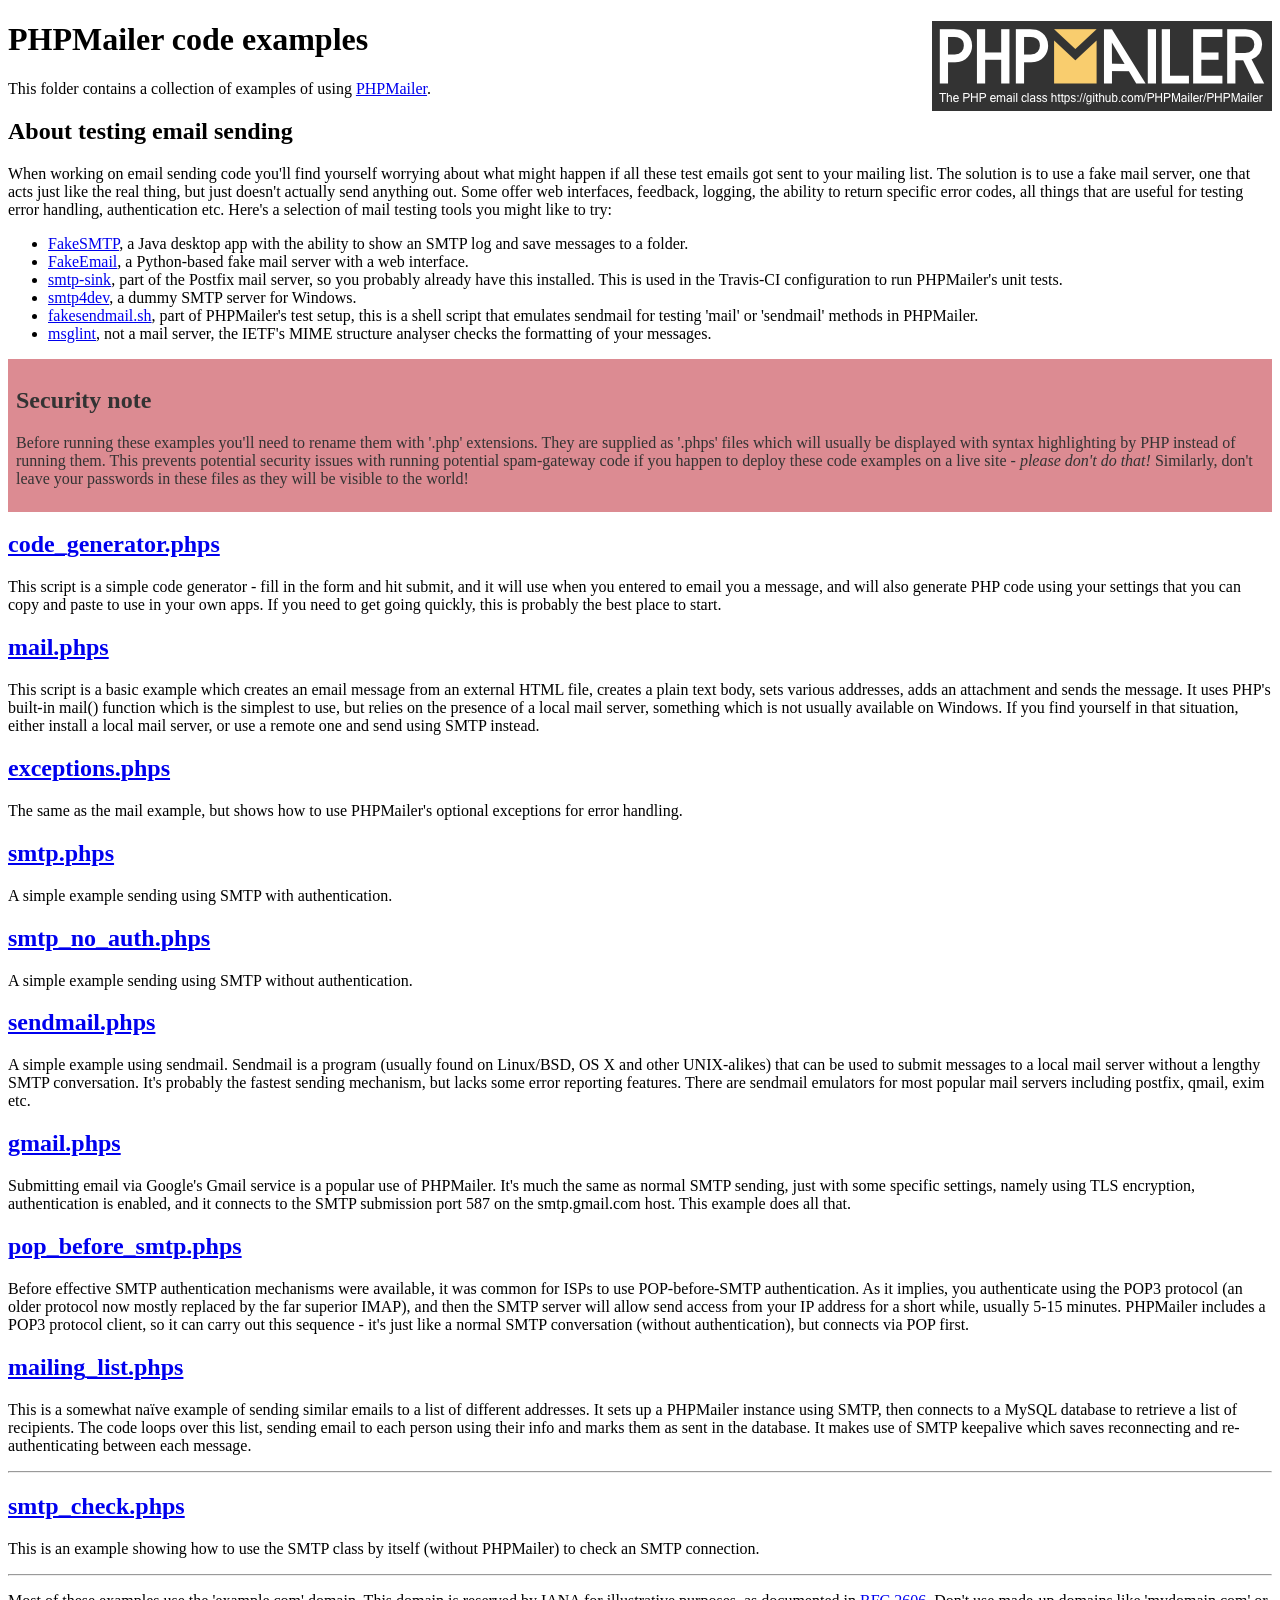
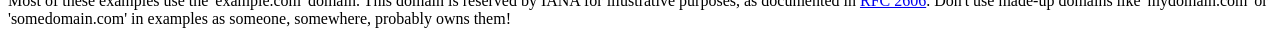
<file: emails/examples/index.html>
<!DOCTYPE html>
<html>
<head>
	<meta charset="UTF-8">
	<title>PHPMailer Examples</title>
</head>
<body>
<h1>PHPMailer code examples<a href="https://github.com/PHPMailer/PHPMailer"><img src="images/phpmailer.png" style="float:right; border:0;" alt="PHPMailer logo"></a></h1>
<p>This folder contains a collection of examples of using <a href="https://github.com/PHPMailer/PHPMailer">PHPMailer</a>.</p>
<h2>About testing email sending</h2>
<p>When working on email sending code you'll find yourself worrying about what might happen if all these test emails got sent to your mailing list. The solution is to use a fake mail server, one that acts just like the real thing, but just doesn't actually send anything out. Some offer web interfaces, feedback, logging, the ability to return specific error codes, all things that are useful for testing error handling, authentication etc. Here's a selection of mail testing tools you might like to try:</p>
<ul>
  <li><a href="https://github.com/Nilhcem/FakeSMTP">FakeSMTP</a>, a Java desktop app with the ability to show an SMTP log and save messages to a folder. </li>
  <li><a href="https://github.com/isotoma/FakeEmail">FakeEmail</a>, a Python-based fake mail server with a web interface.</li>
  <li><a href="http://www.postfix.org/smtp-sink.1.html">smtp-sink</a>, part of the Postfix mail server, so you probably already have this installed. This is used in the Travis-CI configuration to run PHPMailer's unit tests.</li>
  <li><a href="http://smtp4dev.codeplex.com">smtp4dev</a>, a dummy SMTP server for Windows.</li>
  <li><a href="https://github.com/PHPMailer/PHPMailer/blob/master/test/fakesendmail.sh">fakesendmail.sh</a>, part of PHPMailer's test setup, this is a shell script that emulates sendmail for testing 'mail' or 'sendmail' methods in PHPMailer.</li>
  <li><a href="http://tools.ietf.org/tools/msglint/">msglint</a>, not a mail server, the IETF's MIME structure analyser checks the formatting of your messages.</li>
</ul>
<div style="padding: 8px; color: #333333; background-color: #dc8b92">
<h2>Security note</h2>
<p>Before running these examples you'll need to rename them with '.php' extensions. They are supplied as '.phps' files which will usually be displayed with syntax highlighting by PHP instead of running them. This prevents potential security issues with running potential spam-gateway code if you happen to deploy these code examples on a live site - <em>please don't do that!</em> Similarly, don't leave your passwords in these files as they will be visible to the world!</p>
</div>
<h2><a href="code_generator.phps">code_generator.phps</a></h2>
<p>This script is a simple code generator - fill in the form and hit submit, and it will use when you entered to email you a message, and will also generate PHP code using your settings that you can copy and paste to use in your own apps. If you need to get going quickly, this is probably the best place to start.</p>
<h2><a href="mail.phps">mail.phps</a></h2>
<p>This script is a basic example which creates an email message from an external HTML file, creates a plain text body, sets various addresses, adds an attachment and sends the message. It uses PHP's built-in mail() function which is the simplest to use, but relies on the presence of a local mail server, something which is not usually available on Windows. If you find yourself in that situation, either install a local mail server, or use a remote one and send using SMTP instead.</p>
<h2><a href="exceptions.phps">exceptions.phps</a></h2>
<p>The same as the mail example, but shows how to use PHPMailer's optional exceptions for error handling.</p>
<h2><a href="smtp.phps">smtp.phps</a></h2>
<p>A simple example sending using SMTP with authentication.</p>
<h2><a href="smtp_no_auth.phps">smtp_no_auth.phps</a></h2>
<p>A simple example sending using SMTP without authentication.</p>
<h2><a href="sendmail.phps">sendmail.phps</a></h2>
<p>A simple example using sendmail. Sendmail is a program (usually found on Linux/BSD, OS X and other UNIX-alikes) that can be used to submit messages to a local mail server without a lengthy SMTP conversation. It's probably the fastest sending mechanism, but lacks some error reporting features. There are sendmail emulators for most popular mail servers including postfix, qmail, exim etc.</p>
<h2><a href="gmail.phps">gmail.phps</a></h2>
<p>Submitting email via Google's Gmail service is a popular use of PHPMailer. It's much the same as normal SMTP sending, just with some specific settings, namely using TLS encryption, authentication is enabled, and it connects to the SMTP submission port 587 on the smtp.gmail.com host. This example does all that.</p>
<h2><a href="pop_before_smtp.phps">pop_before_smtp.phps</a></h2>
<p>Before effective SMTP authentication mechanisms were available, it was common for ISPs to use POP-before-SMTP authentication. As it implies, you authenticate using the POP3 protocol (an older protocol now mostly replaced by the far superior IMAP), and then the SMTP server will allow send access from your IP address for a short while, usually 5-15 minutes. PHPMailer includes a POP3 protocol client, so it can carry out this sequence - it's just like a normal SMTP conversation (without authentication), but connects via POP first.</p>
<h2><a href="mailing_list.phps">mailing_list.phps</a></h2>
<p>This is a somewhat naïve example of sending similar emails to a list of different addresses. It sets up a PHPMailer instance using SMTP, then connects to a MySQL database to retrieve a list of recipients. The code loops over this list, sending email to each person using their info and marks them as sent in the database. It makes use of SMTP keepalive which saves reconnecting and re-authenticating between each message.</p>
<hr>
<h2><a href="smtp_check.phps">smtp_check.phps</a></h2>
<p>This is an example showing how to use the SMTP class by itself (without PHPMailer) to check an SMTP connection.</p>
<hr>
<p>Most of these examples use the 'example.com' domain. This domain is reserved by IANA for illustrative purposes, as documented in <a href="http://tools.ietf.org/html/rfc2606">RFC 2606</a>. Don't use made-up domains like 'mydomain.com' or 'somedomain.com' in examples as someone, somewhere, probably owns them!</p>
</body>
</html>
</file>
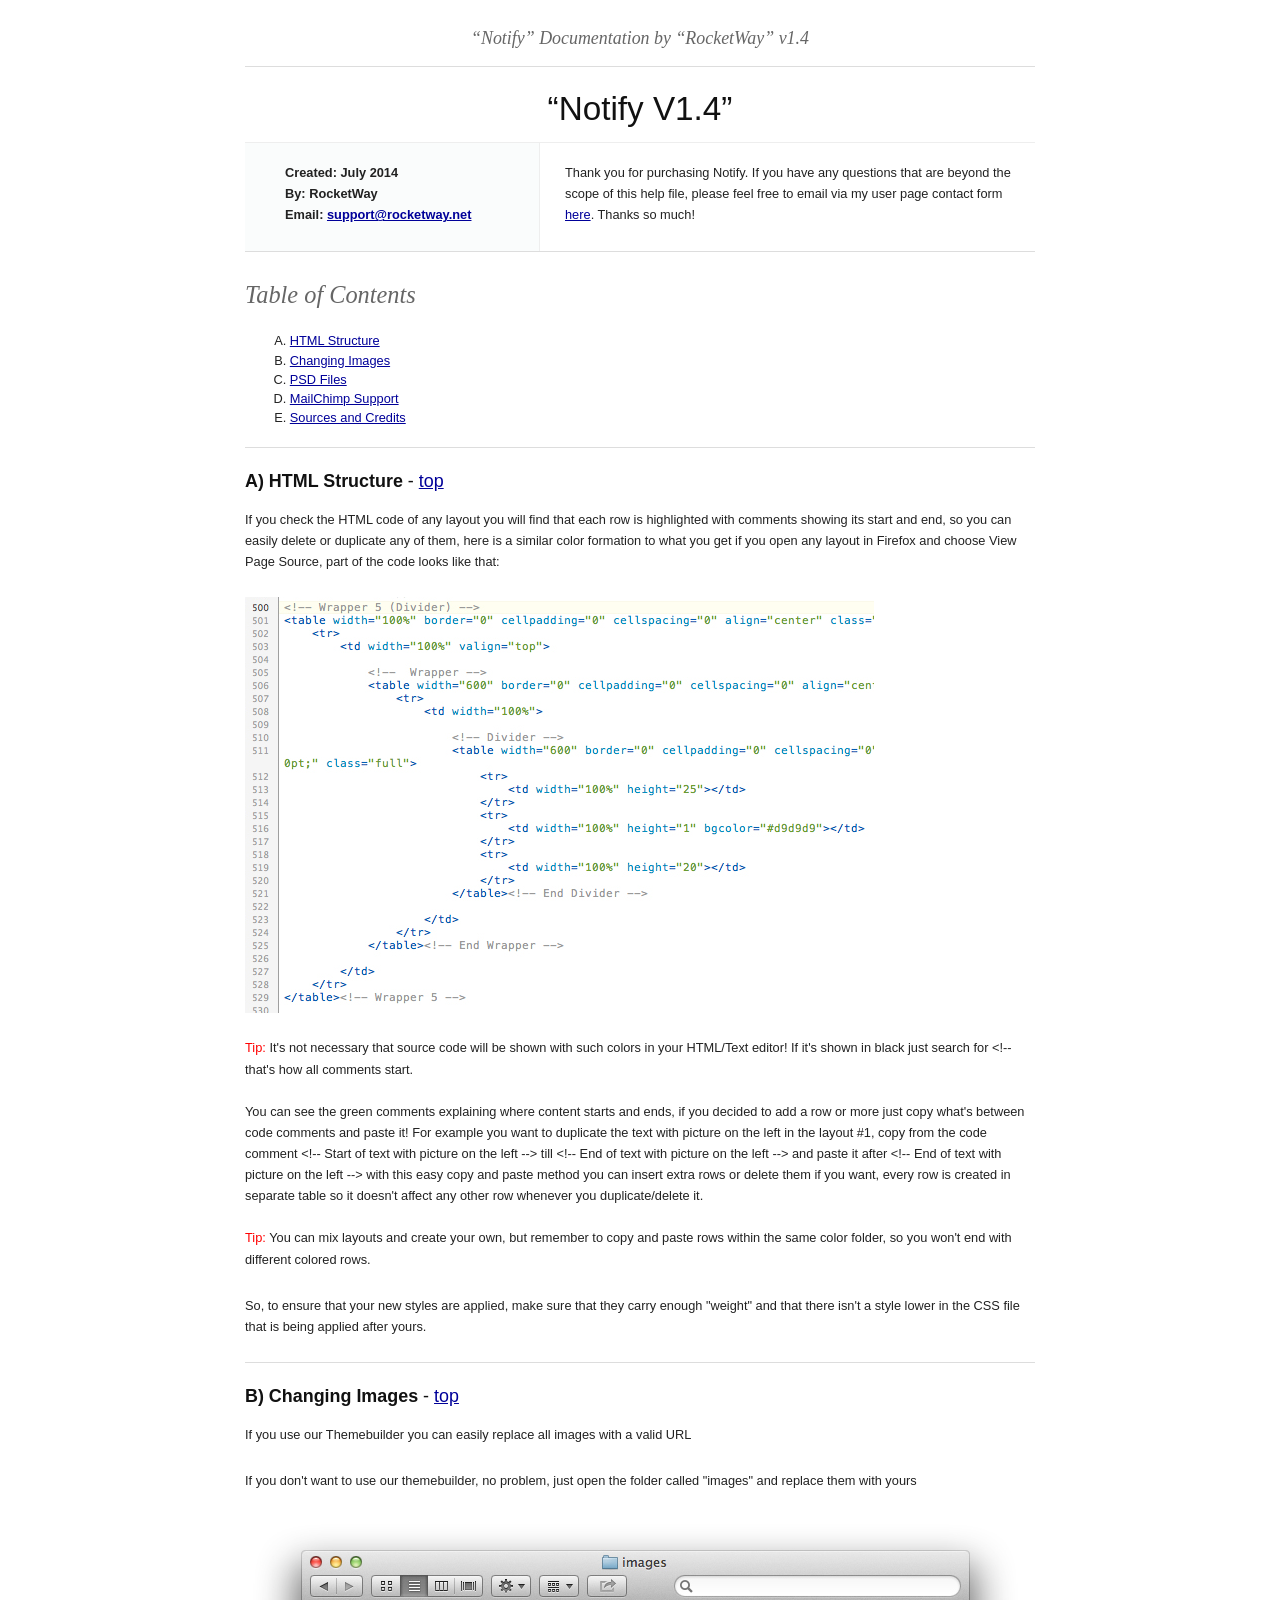
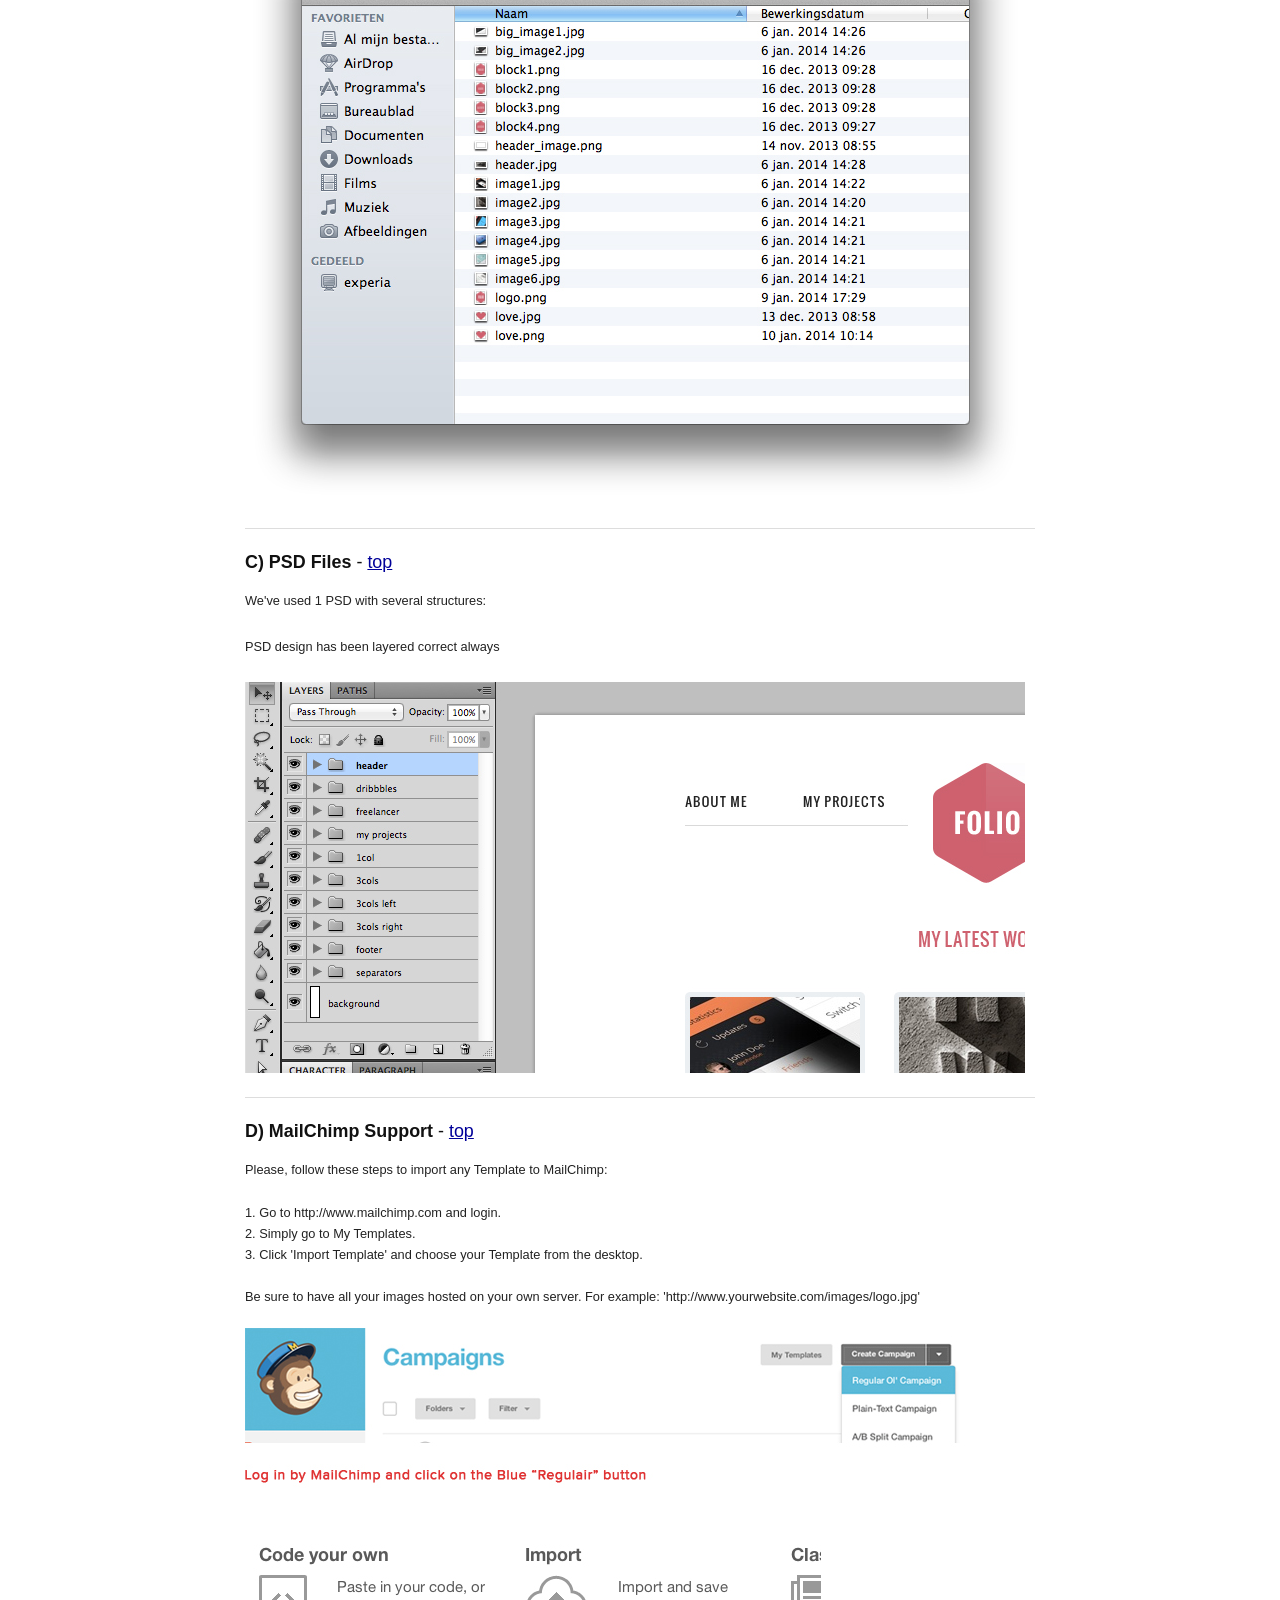
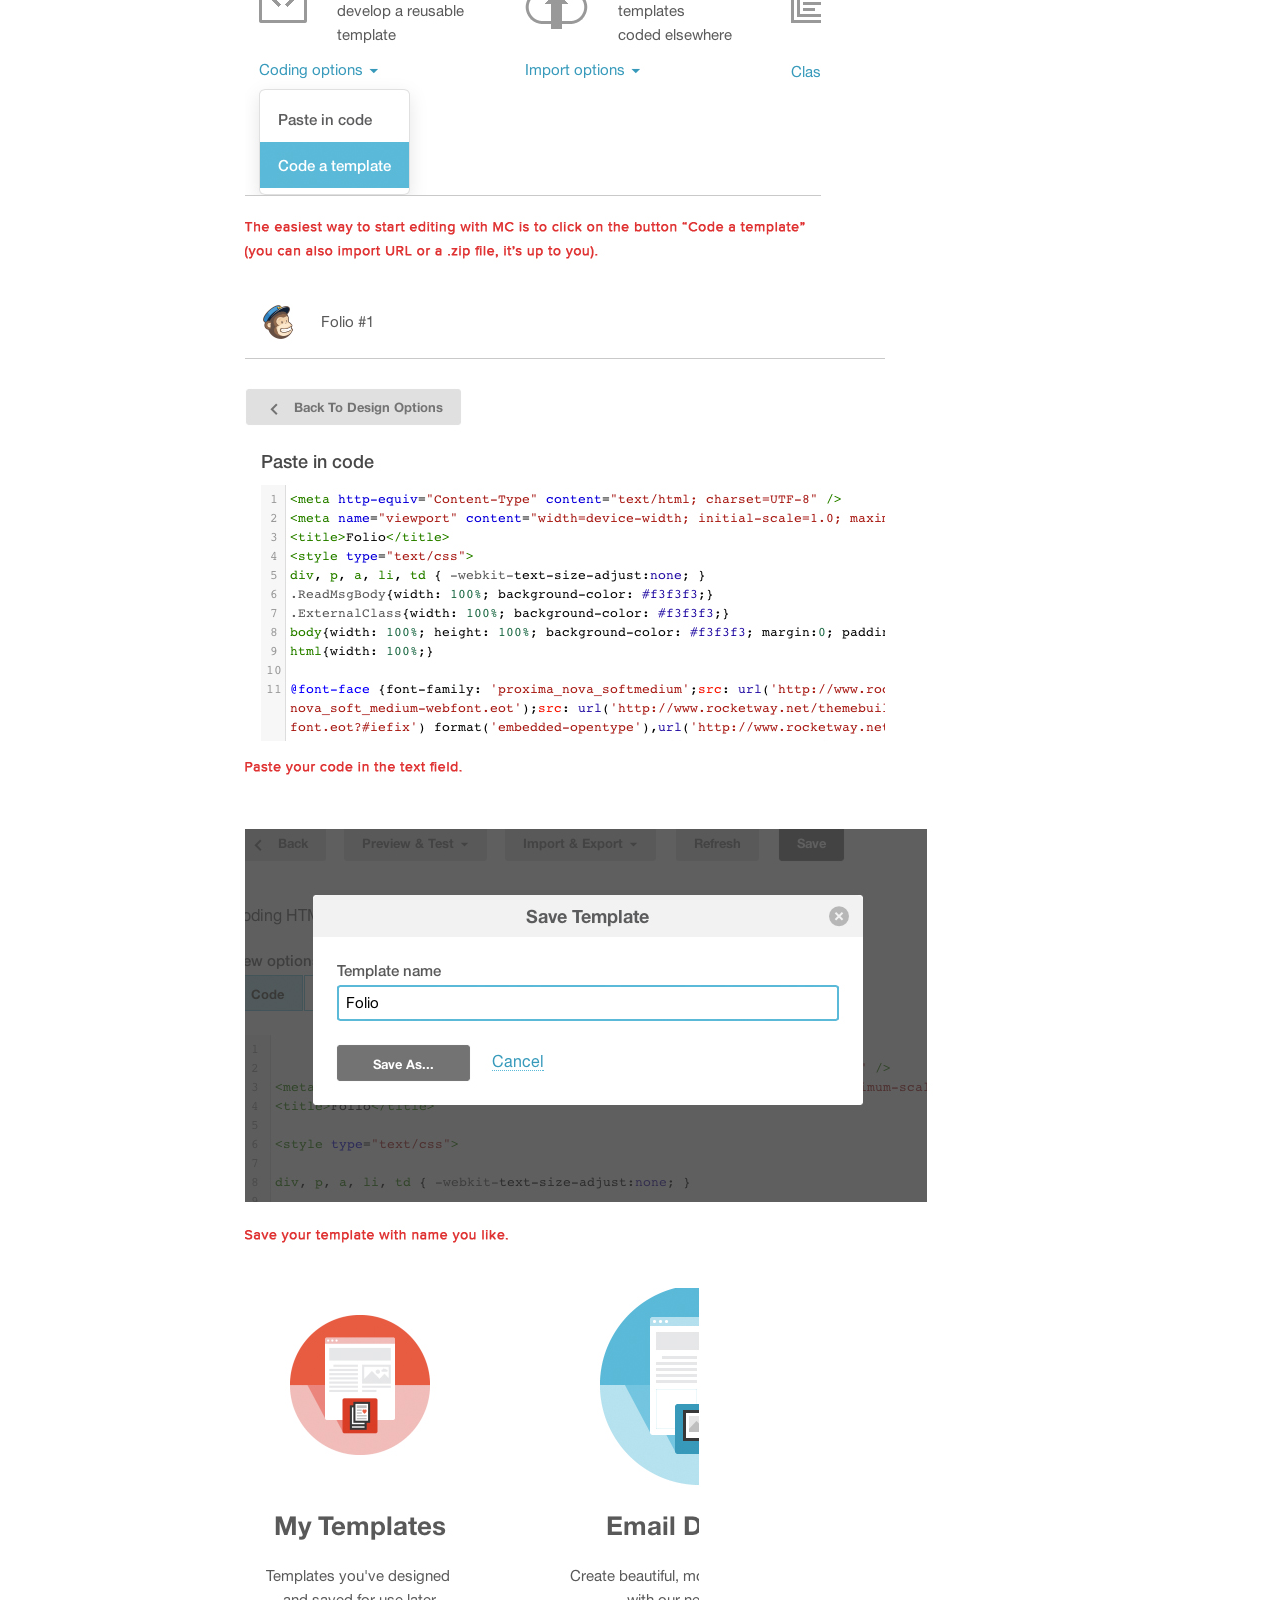
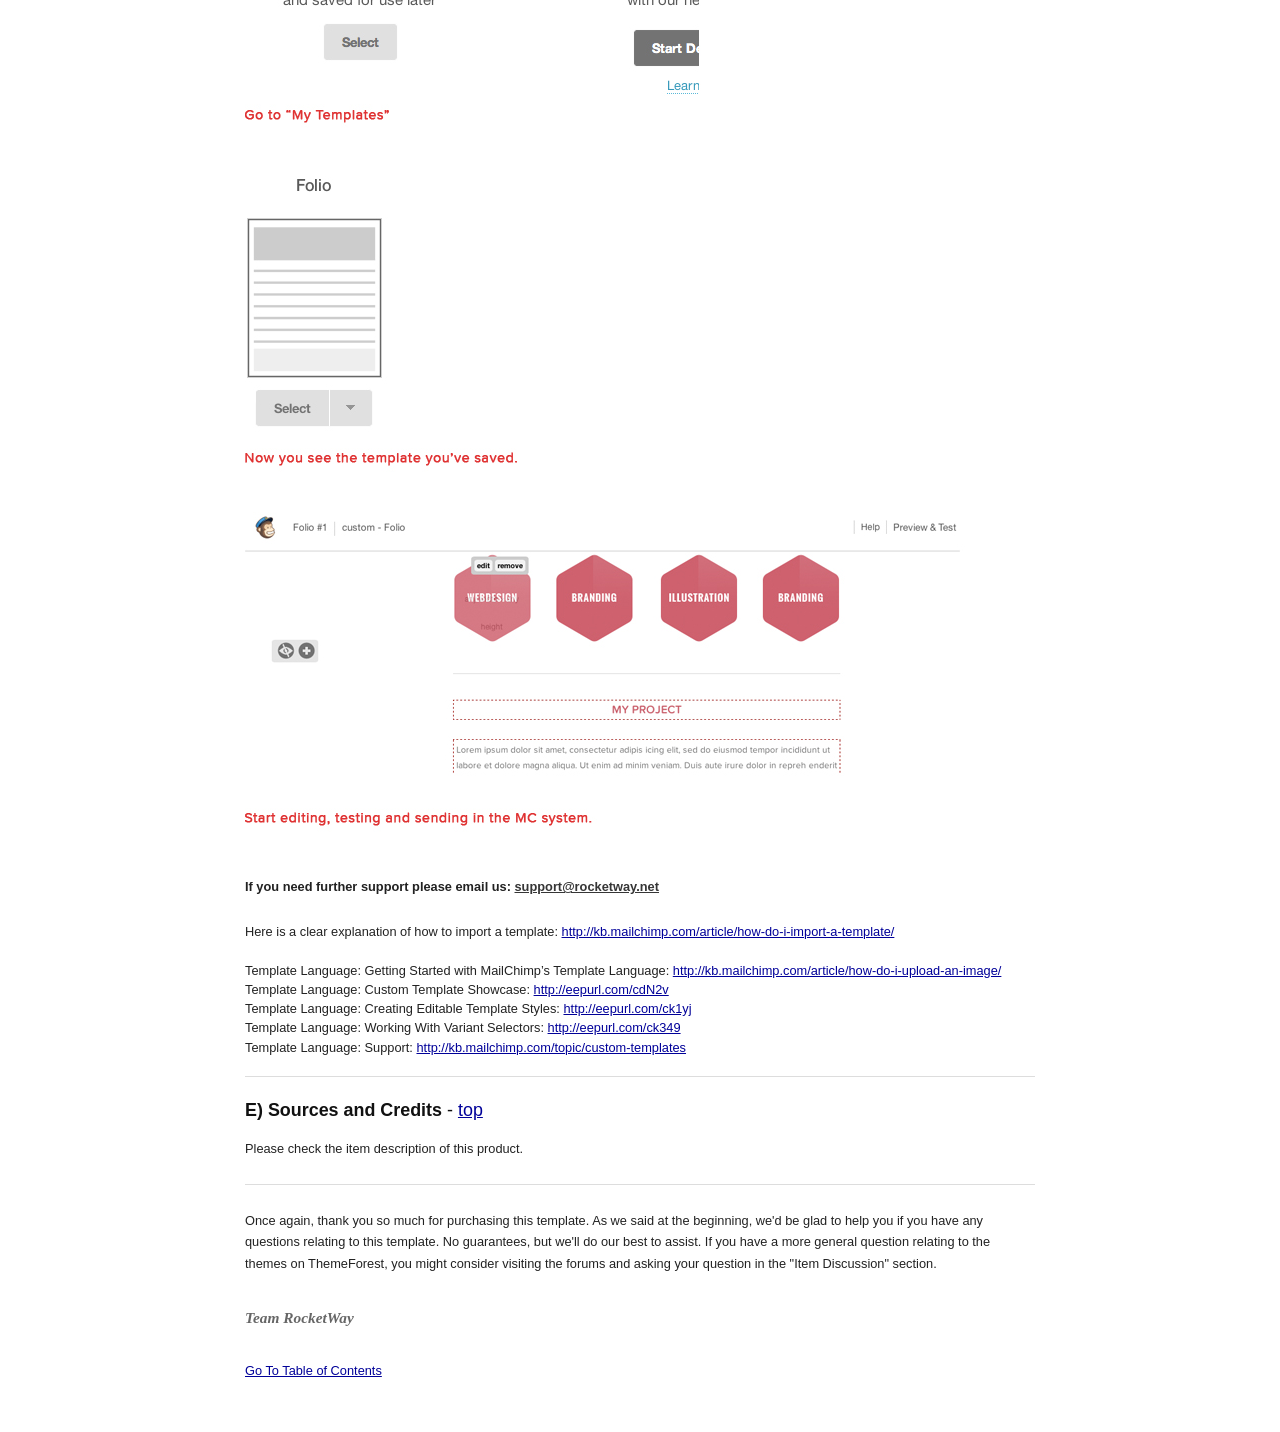
<file: emails/Notify/Documentation/index.html>
<!DOCTYPE HTML PUBLIC "-//W3C//DTD HTML 4.01//EN" "http://www.w3.org/TR/html4/strict.dtd">
<head lang="en">
	<meta http-equiv="content-type" content="text/html;charset=utf-8">
	<title>Template Documentation Notify</title>
	<!-- Framework CSS -->
	<link rel="stylesheet" href="assets/blueprint-css/screen.css" type="text/css" media="screen, projection">
	<link rel="stylesheet" href="assets/blueprint-css/print.css" type="text/css" media="print">
	<!--[if lt IE 8]><link rel="stylesheet" href="assets/blueprint-css/ie.css" type="text/css" media="screen, projection"><![endif]-->
	<link rel="stylesheet" href="assets/blueprint-css/plugins/fancy-type/screen.css" type="text/css" media="screen, projection">
	<style type="text/css" media="screen">
		p, table, hr, .box { margin-bottom:25px; }
		.box p { margin-bottom:10px; }
	</style>
</head>


<body>
	<div class="container">
	
		<h3 class="center alt">&ldquo;Notify&rdquo; Documentation by &ldquo;RocketWay&rdquo; v1.4</h3>
		
		<hr>
		
		<h1 class="center">&ldquo;Notify V1.4&rdquo;</h1>
		
		<div class="borderTop">
			<div class="span-6 colborder info prepend-1">
				<p class="prepend-top">
					<strong>
					Created: July 2014<br>
					By: RocketWay<br>
					Email: <a href="mailto:support@rocketway.net">support@rocketway.net</a>
					</strong>
				</p>
			</div><!-- end div .span-6 -->		
	
			<div class="span-12 last">
				<p class="prepend-top append-0">Thank you for purchasing Notify. If you have any questions that are beyond the scope of this help file, please feel free to email via my user page contact form <a href="http://themeforest.net/user/RocketWay">here</a>. Thanks so much!</p>
			</div>
		</div><!-- end div .borderTop -->
		
		<hr>
		
		<h2 id="toc" class="alt">Table of Contents</h2>
		<ol class="alpha">
			<li><a href="#htmlStructure">HTML Structure</a></li>
			<li><a href="#cssFiles">Changing Images</a></li>
			<li><a href="#psdFiles">PSD Files</a></li>
			<li><a href="#mcSupport">MailChimp Support</a></li>
			<li><a href="#credits">Sources and Credits</a></li>
		</ol>
		
		<hr>
		
		<h3 id="htmlStructure"><strong>A) HTML Structure</strong> - <a href="#toc">top</a></h3>
		
		
		<p>If you check the HTML code of any layout you will find that each row is highlighted with comments showing its start and end, so you can easily delete or duplicate any of them, here is a similar color formation to what you get if you open any layout in Firefox and choose View Page Source, part of the code looks like that:</p>
		
		<img src="assets/images/code.jpg" alt="HTML Structure" />
		<br/><br/>
		<p><span style="color: red;">Tip:</span> It's not necessary that source code will be shown with such colors in your HTML/Text editor! If it's shown in black just search for &lt;!-- that's how all comments start.
		<br/><br/>

You can see the green comments explaining where content starts and ends, if you decided to add a row or more just copy what's between code comments and paste it! For example you want to duplicate the text with picture on the left in the layout #1, copy from the code comment &lt;!-- Start of text with picture on the left --> till &lt;!-- End of text with picture on the left --> and paste it after &lt;!-- End of text with picture on the left --> with this easy copy and paste method you can insert extra rows or delete them if you want, every row is created in separate table so it doesn't affect any other row whenever you duplicate/delete it.
	<br/><br/>
<span style="color: red;">Tip:</span> You can mix layouts and create your own, but remember to copy and paste rows within the same color folder, so you won't end with different colored rows.</p>

		<p>So, to ensure that your new styles are applied, make sure that they carry enough "weight" and that there isn't a style lower in the CSS file that is being applied after yours.</p> 




		<hr>

		<h3 id="cssFiles"><strong>B) Changing Images</strong> - <a href="#toc">top</a></h3>



		<p>If you use our Themebuilder you can easily replace all images with a valid URL</p> 

		<p>If you don't want to use our themebuilder, no problem, just open the folder called "images" and replace them with yours</p>  

		<img src="assets/images/image_folder.jpg" alt="HTML Structure" /><br/><br/>
		
		<hr>
		
		<h3 id="psdFiles"><strong>C) PSD Files</strong> - <a href="#toc">top</a></h3>
		
		<p>We've used 1 PSD with several structures:</p>
		
		<p>PSD design has been layered correct always</p> 
		
		<img src="assets/images/psd.jpg" alt="PSD" /><br/><br/>
		
		<hr>
		
		
		
		
		
		<h3 id="mcSupport"><strong>D) MailChimp Support</strong> - <a href="#toc">top</a></h3>
		
		<p>Please, follow these steps to import any Template to MailChimp:<br/><br/>
			1. Go to http://www.mailchimp.com and login.<br/>
			2. Simply go to My Templates.<br/>
			3. Click 'Import Template' and choose your Template from the desktop.<br/><br/>

			Be sure to have all your images hosted on your own server. For example: 'http://www.yourwebsite.com/images/logo.jpg'<br/><br/>

			<img src="assets/images/mc.jpg" alt="PSD" /><br/>
			
		</p>
		
		
		
		<p><b>If you need further support please email us: <a href="mailto:support@rocketway.net" style="color: #363636;">support@rocketway.net</a>
		</b></p> 
		
		Here is a clear explanation of how to import a template: <a href="http://kb.mailchimp.com/article/how-do-i-import-a-template">http://kb.mailchimp.com/article/how-do-i-import-a-template/</a>
		<br/>
			<br/>
			Template Language: Getting Started with MailChimp’s Template Language: <a href="http://kb.mailchimp.com/article/how-do-i-upload-an-image/">http://kb.mailchimp.com/article/how-do-i-upload-an-image/</a>
			<br/>
			Template Language: Custom Template Showcase: <a href="http://eepurl.com/cdN2v">http://eepurl.com/cdN2v</a>
			<br/>
			Template Language: Creating Editable Template Styles: <a href="http://eepurl.com/ck1yj">http://eepurl.com/ck1yj</a>
			<br/>
			Template Language: Working With Variant Selectors: <a href="http://eepurl.com/ck349">http://eepurl.com/ck349</a>
			<br/>
			Template Language: Support: <a href="http://kb.mailchimp.com/topic/custom-templates">http://kb.mailchimp.com/topic/custom-templates</a>
			<br/><br/>
		
		
		
		<hr>
		
		
		
		<h3 id="credits"><strong>E) Sources and Credits</strong> - <a href="#toc">top</a></h3>
		
		<p>Please check the item description of this product.</p>
		
		<hr>
		
		<p>Once again, thank you so much for purchasing this template. As we said at the beginning, we'd be glad to help you if you have any questions relating to this template. No guarantees, but we'll do our best to assist. If you have a more general question relating to the themes on ThemeForest, you might consider visiting the forums and asking your question in the "Item Discussion" section.</p> 
		
		<p class="append-bottom alt large"><strong>Team RocketWay</strong></p>
		<p><a href="#toc">Go To Table of Contents</a></p>
		
		<hr class="space">
	</div><!-- end div .container -->
</body>
</html>
</file>
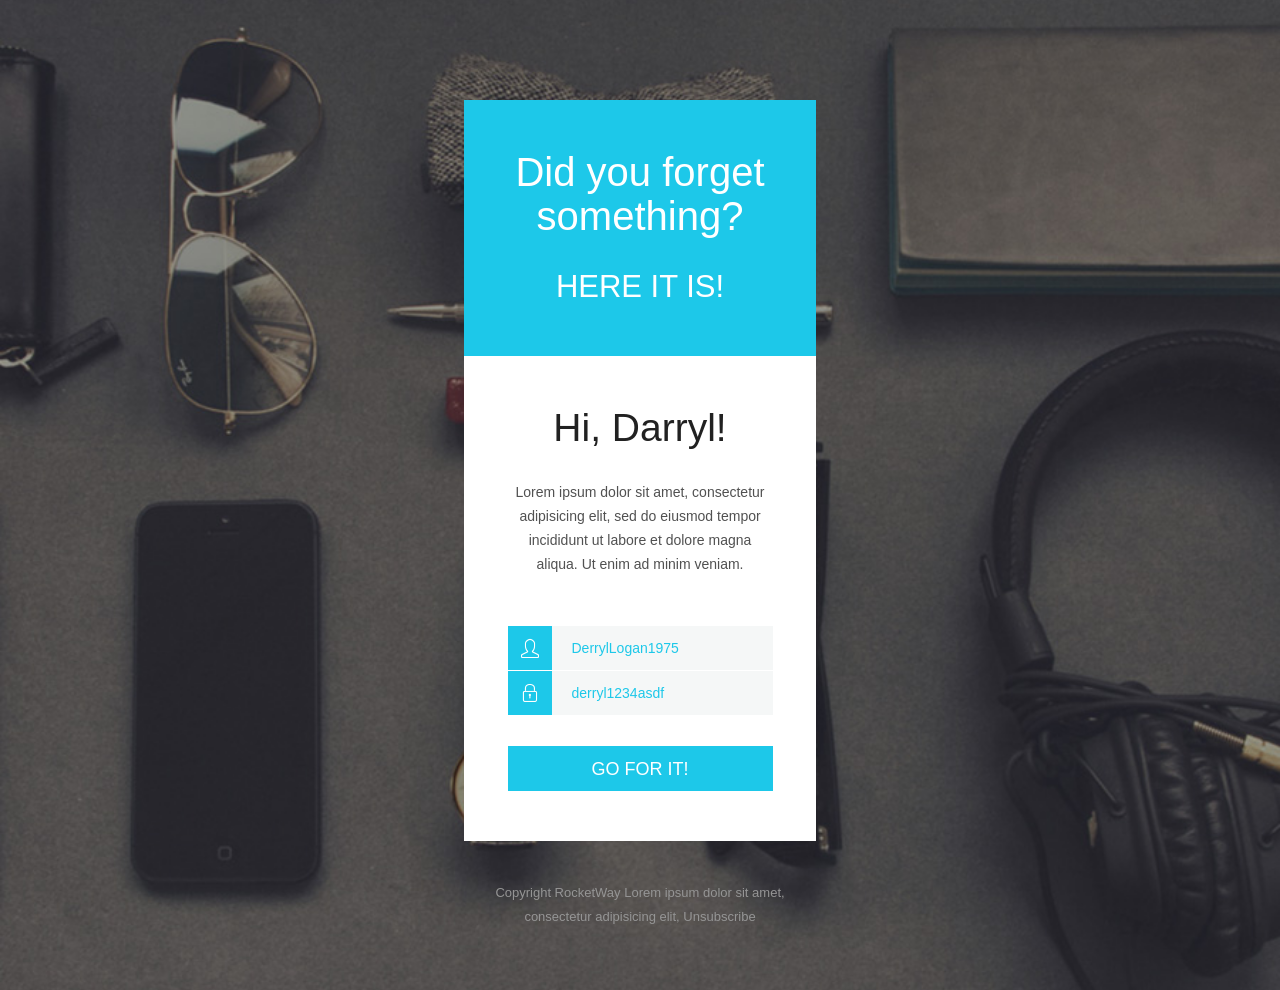
<file: emails/Notify/Templates/Campaign Monitor/Notify 1/index.html>
<html>
<head><meta http-equiv="Content-Type" content="text/html; charset=UTF-8" />
<meta name="viewport" content="width=device-width; initial-scale=1.0; maximum-scale=1.0;">
<title>Notify</title>

<style type="text/css">

div, p, a, li, td { -webkit-text-size-adjust:none; }

*{
-webkit-font-smoothing: antialiased;
-moz-osx-font-smoothing: grayscale;
}

.ReadMsgBody
{width: 100%; background-color: #ffffff;}
.ExternalClass
{width: 100%; background-color: #ffffff;}
body{width: 100%; height: 100%; background-color: #ffffff; margin:0; padding:0; -webkit-font-smoothing: antialiased;}
html{width: 100%; background-color: #ffffff;}

@font-face {
    font-family: 'proxima_novalight';src: url('http://rocketway.net/themebuilder/template/templates/titan/font/proximanova-light-webfont.eot');src: url('http://rocketway.net/themebuilder/template/templates/titan/font/proximanova-light-webfont.eot?#iefix') format('embedded-opentype'),url('http://rocketway.net/themebuilder/template/templates/titan/font/proximanova-light-webfont.woff') format('woff'),url('http://rocketway.net/themebuilder/template/templates/titan/font/proximanova-light-webfont.ttf') format('truetype');font-weight: normal;font-style: normal;}

@font-face {
    font-family: 'proxima_nova_rgregular'; src: url('http://rocketway.net/themebuilder/template/templates/titan/font/proximanova-regular-webfont.eot');src: url('http://rocketway.net/themebuilder/template/templates/titan/font/proximanova-regular-webfont.eot?#iefix') format('embedded-opentype'),url('http://rocketway.net/themebuilder/template/templates/titan/font/proximanova-regular-webfont.woff') format('woff'),url('http://rocketway.net/themebuilder/template/templates/titan/font/proximanova-regular-webfont.ttf') format('truetype');font-weight: normal;font-style: normal;}

@font-face {
    font-family: 'proxima_novasemibold';src: url('http://rocketway.net/themebuilder/template/templates/titan/font/proximanova-semibold-webfont.eot');src: url('http://rocketway.net/themebuilder/template/templates/titan/font/proximanova-semibold-webfont.eot?#iefix') format('embedded-opentype'),url('http://rocketway.net/themebuilder/template/templates/titan/font/proximanova-semibold-webfont.woff') format('woff'),url('http://rocketway.net/themebuilder/template/templates/titan/font/proximanova-semibold-webfont.ttf') format('truetype');font-weight: normal;font-style: normal;}
    
@font-face {
	font-family: 'proxima_nova_rgbold';src: url('http://rocketway.net/themebuilder/template/templates/titan/font/proximanova-bold-webfont.eot');src: url('http://rocketway.net/themebuilder/template/templates/titan/font/proximanova-bold-webfont.eot?#iefix') format('embedded-opentype'),url('http://rocketway.net/themebuilder/template/templates/titan/font/proximanova-bold-webfont.woff') format('woff'),url('http://rocketway.net/themebuilder/template/templates/titan/font/proximanova-bold-webfont.ttf') format('truetype');font-weight: normal;font-style: normal;}
	
@font-face {
    font-family: 'proxima_novablack';src: url('http://rocketway.net/themebuilder/template/templates/titan/font/proximanova-black-webfont.eot');src: url('http://rocketway.net/themebuilder/template/templates/titan/font/proximanova-black-webfont.eot?#iefix') format('embedded-opentype'),url('http://rocketway.net/themebuilder/template/templates/titan/font/proximanova-black-webfont.woff') format('woff'),url('http://rocketway.net/themebuilder/template/templates/titan/font/proximanova-black-webfont.ttf') format('truetype');font-weight: normal;font-style: normal;}
    
@font-face {font-family: 'proxima_novathin';src: url('http://rocketway.net/themebuilder/template/templates/mason/font/proximanova-thin-webfont.eot');src: url('http://rocketway.net/themebuilder/template/templates/mason/font/proximanova-thin-webfont.eot?#iefix') format('embedded-opentype'),url('http://rocketway.net/themebuilder/template/templates/mason/font/proximanova-thin-webfont.woff') format('woff'),url('http://rocketway.net/themebuilder/template/templates/mason/font/proximanova-thin-webfont.ttf') format('truetype');font-weight: normal;font-style: normal;}

p {padding: 0!important; margin-top: 0!important; margin-right: 0!important; margin-bottom: 0!important; margin-left: 0!important; }

.hover:hover {opacity:0.85;filter:alpha(opacity=85);}

.image77 img {width: 77px; height: auto;}
.avatar125 img {width: 125px; height: auto;}
.icon61 img {width: 61px; height: auto;}
.logo img {width: 75px; height: auto;}
.icon18 img {width: 18px; height: auto;}

</style>

<!-- @media only screen and (max-width: 640px) 
		   {*/
		   -->
<style type="text/css"> @media only screen and (max-width: 640px){
		body{width:auto!important;}
		table[class=full2] {width: 100%!important; clear: both; }
		table[class=mobile2] {width: 100%!important; padding-left: 20px; padding-right: 20px; clear: both; }
		table[class=fullCenter2] {width: 100%!important; text-align: center!important; clear: both; }
		td[class=fullCenter2] {width: 100%!important; text-align: center!important; clear: both; }
		td[class=pad15] {width: 100%!important; padding-left: 15px; padding-right: 15px; clear: both;}
		
} </style>
<!--

@media only screen and (max-width: 479px) 
		   {
		   -->
<style type="text/css"> @media only screen and (max-width: 479px){
		body{width:auto!important;}
		table[class=full2] {width: 100%!important; clear: both; }
		table[class=mobile2] {width: 100%!important; padding-left: 20px; padding-right: 20px; clear: both; }
		table[class=fullCenter2] {width: 100%!important; text-align: center!important; clear: both; }
		td[class=fullCenter2] {width: 100%!important; text-align: center!important; clear: both; }
		table[class=full] {width: 100%!important; clear: both; }
		table[class=mobile] {width: 100%!important; padding-left: 20px; padding-right: 20px; clear: both; }
		table[class=fullCenter] {width: 100%!important; text-align: center!important; clear: both; }
		td[class=fullCenter] {width: 100%!important; text-align: center!important; clear: both; }
		td[class=pad15] {width: 100%!important; padding-left: 15px; padding-right: 15px; clear: both;}
		.erase {display: none;}
				
		}
} </style>

</head>
<body leftmargin="0" topmargin="0" marginwidth="0" marginheight="0">


<!-- Notification 1  -->
<table width="100%" border="0" cellpadding="0" cellspacing="0" align="center" class="full" bgcolor="#303030" style="background-color: rgb(48, 48, 48);">
	<tr>
		<td align="center" style="background-image: url('images/not1_bg_image.jpg'); -webkit-background-size: cover; background-size: cover; background-color: rgb(48, 48, 48); background-position: center center; background-repeat: no-repeat;"id="not1">
		
			
			<!-- Mobile Wrapper -->
			<table width="100%" border="0" cellpadding="0" cellspacing="0" align="center" class="mobile" object="drag-module-small">
				<tr>
					<td width="100%" align="center">
						
						<div class="sortable_inner ui-sortable">
						
						<table width="352" border="0" cellpadding="0" cellspacing="0" align="center" class="mobile" object="drag-module-small">
							<tr>
								<td width="352" valign="middle">
								
									<table width="265" border="0" cellpadding="0" cellspacing="0" align="center" style="text-align: center; border-collapse:collapse; mso-table-lspace:0pt; mso-table-rspace:0pt;" class="fullCenter">
										<tr>
											<td width="100%" height="50"></td>
										</tr>
									</table>
																	
								</td>
							</tr>
						</table>
						<table width="352" border="0" cellpadding="0" cellspacing="0" align="center" class="mobile" object="drag-module-small">
							<tr>
								<td width="352" valign="middle" align="center">
								
									<table width="265" border="0" cellpadding="0" cellspacing="0" align="center" style="text-align: center; border-collapse:collapse; mso-table-lspace:0pt; mso-table-rspace:0pt;" class="fullCenter">
										<tr>
											<td width="100%" height="50"></td>
										</tr>
									</table>
																	
								</td>
							</tr>
						</table>
						
						</div>
						
					</td>
				</tr>
			</table>
			
			<table width="392" border="0" cellpadding="0" cellspacing="0" align="center" class="full">
				<tr>
					<td align="center" width="20" valign="middle"></td>
					<td align="center" width="352" valign="middle">
			
						<table width="352" border="0" cellpadding="0" cellspacing="0" align="center" class="full">
							<tr>
								<td align="center" width="352" valign="middle" bgcolor="#1dc8e9"style="background-color: rgb(29, 200, 233);">
								
									<div class="sortable_inner ui-sortable">
						
									<table width="352" border="0" cellpadding="0" cellspacing="0" align="center" class="mobile" bgcolor="#1dc8e9"object="drag-module-small" style="background-color: rgb(29, 200, 233);">
										<tr>
											<td width="352" valign="middle" align="center">
											
												<table width="265" border="0" cellpadding="0" cellspacing="0" align="center" style="text-align: center; border-collapse:collapse; mso-table-lspace:0pt; mso-table-rspace:0pt;" class="fullCenter">
													<tr>
														<td width="100%" height="50"></td>
													</tr>
												</table>							
											</td>
										</tr>
									</table>
									<!-- Start Top -->
									<table width="352" border="0" cellpadding="0" cellspacing="0" align="center" class="mobile" bgcolor="#1dc8e9"object="drag-module-small" style="background-color: rgb(29, 200, 233);">
										<tr>
											<td width="352" valign="middle" align="center">
												
												<!-- Header Text --> 
												<table width="300" border="0" cellpadding="0" cellspacing="0" align="center" style="text-align: center; border-collapse:collapse; mso-table-lspace:0pt; mso-table-rspace:0pt;" class="fullCenter">
													<tr>
														<td align="center" valign="middle" width="100%" style="text-align: center; font-family: Helvetica, Arial, sans-serif; font-size: 40px; color: rgb(255, 255, 255); line-height: 44px; font-weight: 100;"class="fullCenter" >
															<!--[if !mso]><!--><span style="font-family: 'proxima_novathin', Helvetica; font-weight: normal;"><!--<![endif]--><singleline>Did you forget something?</singleline><!--[if !mso]><!--></span><!--<![endif]-->
														</td>
													</tr>
													<tr>
														<td width="100%" height="15"></td>
													</tr>
												</table>
													
											</td>
										</tr>
									</table><!-- End Top -->
									
									<table width="352" border="0" cellpadding="0" cellspacing="0" align="center" class="mobile" bgcolor="#1dc8e9"object="drag-module-small" style="background-color: rgb(29, 200, 233);">
										<tr>
											<td width="352" valign="middle" align="center">
											
												<table width="300" border="0" cellpadding="0" cellspacing="0" align="center" style="text-align: center; border-collapse:collapse; mso-table-lspace:0pt; mso-table-rspace:0pt;" class="fullCenter">
													<tr>
														<td width="100%" height="15"></td>
													</tr>
													<tr>
														<td valign="middle" width="100%" style="text-align: center; font-family: Helvetica, Arial, sans-serif; font-size: 31px; color: rgb(255, 255, 255); line-height: 38px; font-weight: bold; text-transform: uppercase;"class="fullCenter" >
															<!--[if !mso]><!--><span style="font-family: 'proxima_novablack', Helvetica; font-weight: normal;"><!--<![endif]--><singleline>Here it is!</singleline><!--[if !mso]><!--></span><!--<![endif]-->
														</td>
													</tr>
												</table>
																				
											</td>
										</tr>
									</table><!-- End Top -->
									
									<table width="352" border="0" cellpadding="0" cellspacing="0" align="center" class="mobile" bgcolor="#1dc8e9"object="drag-module-small" style="background-color: rgb(29, 200, 233);">
										<tr>
											<td width="352" valign="middle" align="center">
											
												<table width="265" border="0" cellpadding="0" cellspacing="0" align="center" style="text-align: center; border-collapse:collapse; mso-table-lspace:0pt; mso-table-rspace:0pt;" class="fullCenter">
													<tr>
														<td width="100%" height="50"></td>
													</tr>
												</table>							
											</td>
										</tr>
									</table>
									
									</div>
									
								</td>
							</tr>
						</table>
						
					</td>
					<td align="center" width="20" valign="middle"></td>
				</tr>
			</table>
			
			<table width="392" border="0" cellpadding="0" cellspacing="0" align="center" class="full">
				<tr>
					<td align="center" width="20" valign="middle"></td>
					<td align="center" width="352" valign="middle">
			
						<table width="352" border="0" cellpadding="0" cellspacing="0" align="center" class="full">
							<tr>
								<td align="center" width="352" valign="middle" bgcolor="#ffffff"<div="" class="sortable_inner ui-sortable" style="background-color: rgb(255, 255, 255);">
									
									<table width="352" border="0" cellpadding="0" cellspacing="0" align="center" class="mobile" bgcolor="#ffffff"object="drag-module-small" style="background-color: rgb(255, 255, 255);">
										<tr>
											<td width="352" valign="middle" align="center">
											
												<table width="265" border="0" cellpadding="0" cellspacing="0" align="center" style="text-align: center; border-collapse:collapse; mso-table-lspace:0pt; mso-table-rspace:0pt;" class="fullCenter">
													<tr>
														<td width="100%" height="50"></td>
													</tr>
												</table>							
											</td>
										</tr>
									</table>
									
									<!-- Start Second -->
									<table width="352" border="0" cellpadding="0" cellspacing="0" align="center" class="mobile" bgcolor="#ffffff"object="drag-module-small" style="background-color: rgb(255, 255, 255);">
										<tr>
											<td width="352" valign="middle" align="center">
												
												<!-- Header Text --> 
												<table width="265" border="0" cellpadding="0" cellspacing="0" align="center" style="text-align: center; border-collapse:collapse; mso-table-lspace:0pt; mso-table-rspace:0pt;" class="fullCenter">
													<tr>
														<td align="center" valign="middle" width="100%" style="text-align: center; font-family: Helvetica, Arial, sans-serif; font-size: 39px; color: rgb(33, 33, 33); line-height: 44px; font-weight: 100;"class="fullCenter" >
															<!--[if !mso]><!--><span style="font-family: 'proxima_novathin', Helvetica; font-weight: normal;"><!--<![endif]--><singleline>Hi, Darryl!</singleline><!--[if !mso]><!--></span><!--<![endif]-->
														</td>
													</tr>
												</table>
											</td>
										</tr>
									</table>
									
									<table width="352" border="0" cellpadding="0" cellspacing="0" align="center" class="mobile" bgcolor="#ffffff"object="drag-module-small" style="background-color: rgb(255, 255, 255);">
										<tr>
											<td width="352" valign="middle" align="center">
											
												<table width="265" border="0" cellpadding="0" cellspacing="0" align="center" style="text-align: center; border-collapse:collapse; mso-table-lspace:0pt; mso-table-rspace:0pt;" class="fullCenter">
													<tr>
														<td width="100%" height="30"></td>
													</tr>
												</table>							
											</td>
										</tr>
									</table>
									
									<!-- Start Second -->
									<table width="352" border="0" cellpadding="0" cellspacing="0" align="center" class="mobile" bgcolor="#ffffff"object="drag-module-small" style="background-color: rgb(255, 255, 255);">
										<tr>
											<td width="352" valign="middle" align="center">
												
												<!-- Header Text --> 
												<table width="265" border="0" cellpadding="0" cellspacing="0" align="center" style="text-align: center; border-collapse:collapse; mso-table-lspace:0pt; mso-table-rspace:0pt;" class="fullCenter">
													<tr>
														<td valign="middle" width="100%" style="text-align: center; font-family: Helvetica, Arial, sans-serif; font-size: 14px; color: rgb(81, 81, 81); line-height: 24px;"class="fullCenter" >
															<!--[if !mso]><!--><span style="font-family: 'proxima_nova_rgregular', Helvetica; font-weight: normal;"><!--<![endif]--><singleline>Lorem ipsum dolor sit amet, consectetur adipisicing elit, sed do eiusmod tempor incididunt ut labore et dolore magna aliqua. Ut enim ad minim veniam.</singleline><!--[if !mso]><!--></span><!--<![endif]-->
														</td>
													</tr>
												</table>
											</td>
										</tr>
									</table>
									
									<table width="352" border="0" cellpadding="0" cellspacing="0" align="center" class="mobile" bgcolor="#ffffff"object="drag-module-small" style="background-color: rgb(255, 255, 255);">
										<tr>
											<td width="352" valign="middle" align="center">
											
												<table width="265" border="0" cellpadding="0" cellspacing="0" align="center" style="text-align: center; border-collapse:collapse; mso-table-lspace:0pt; mso-table-rspace:0pt;" class="fullCenter">
													<tr>
														<td width="100%" height="50"></td>
													</tr>
												</table>							
											</td>
										</tr>
									</table>
									
									<table width="352" border="0" cellpadding="0" cellspacing="0" align="center" class="mobile" bgcolor="#ffffff"object="drag-module-small" style="background-color: rgb(255, 255, 255);">
										<tr>
											<td width="352" valign="middle" align="center">
											
												<table width="265" border="0" cellpadding="0" cellspacing="0" align="center" style="text-align: center; border-collapse:collapse; mso-table-lspace:0pt; mso-table-rspace:0pt;" class="fullCenter">
													
													<tr>
														<td valign="middle" width="100%" class="icon18" align="center">
															
															<!-- Input 1 -->
															<table width="265" border="0" cellpadding="0" cellspacing="0" align="left" style="border-collapse:collapse; mso-table-lspace:0pt; mso-table-rspace:0pt;" class="full">
																<tr>
																	<td width="44" height="44" bgcolor="#1dc8e9"style="text-align: center; background-color: rgb(29, 200, 233);"><span ><img editable="true" src="images/icon_18px_1.png" width="18" alt="" border="0" ></span></td>
																	<td width="20" height="44" bgcolor="#f5f7f7"style="background-color: rgb(245, 247, 247);"></td>
																	<td width="181" height="44" bgcolor="#f5f7f7"style="text-align: left; font-family: Helvetica, Arial, sans-serif; font-size: 14px; color: rgb(29, 200, 233); line-height: 24px; background-color: rgb(245, 247, 247);" ><!--[if !mso]><!--><span style="font-family: proxima_nova_rgregular, Helvetica; font-weight: normal; color: rgb(29, 200, 233);"><!--<![endif]--><singleline>DerrylLogan1975</singleline><!--[if !mso]><!--></span><!--<![endif]--></td>
																	<td width="20" height="44" bgcolor="#f5f7f7"style="background-color: rgb(245, 247, 247);"></td>
																</tr>
															</table><!-- End Space -->
															
														</td>
													</tr>
													<tr>
														<td width="100%" height="1" style="font-size: 1px; line-height: 1px;">&nbsp;</td>
													</tr>
												</table>
											</td>
										</tr>
									</table>
									
									<table width="352" border="0" cellpadding="0" cellspacing="0" align="center" class="mobile" bgcolor="#ffffff"object="drag-module-small" style="background-color: rgb(255, 255, 255);">
										<tr>
											<td width="352" valign="middle" align="center">
											
												<table width="265" border="0" cellpadding="0" cellspacing="0" align="center" style="text-align: center; border-collapse:collapse; mso-table-lspace:0pt; mso-table-rspace:0pt;" class="fullCenter">
													<tr>
														<td valign="middle" width="100%" class="icon18" align="center">
															
															<!-- Input 2 -->
															<table width="265" border="0" cellpadding="0" cellspacing="0" align="left" style="border-collapse:collapse; mso-table-lspace:0pt; mso-table-rspace:0pt;" class="full">
																<tr>
																	<td width="44" height="44" bgcolor="#1dc8e9"style="text-align: center; background-color: rgb(29, 200, 233);"><span ><img editable="true" src="images/icon_18px_2.png" width="18" alt="" border="0" ></span></td>
																	<td width="20" height="44" bgcolor="#f5f7f7"style="background-color: rgb(245, 247, 247);"></td>
																	<td width="181" height="44" bgcolor="#f5f7f7"style="text-align: left; font-family: Helvetica, Arial, sans-serif; font-size: 14px; color: rgb(29, 200, 233); line-height: 24px; background-color: rgb(245, 247, 247);" ><!--[if !mso]><!--><span style="font-family: proxima_nova_rgregular, Helvetica; font-weight: normal; color: rgb(29, 200, 233);"><!--<![endif]--><singleline>derryl1234asdf</singleline><!--[if !mso]><!--></span><!--<![endif]--></td>
																	<td width="20" height="44" bgcolor="#f5f7f7"style="background-color: rgb(245, 247, 247);"></td>
																</tr>
															</table><!-- End Space -->
															
														</td>
													</tr>
													<tr>
														<td width="100%" height="1" style="font-size: 1px; line-height: 1px;">&nbsp;</td>
													</tr>
												</table>
											</td>
										</tr>
									</table>
									
									<table width="352" border="0" cellpadding="0" cellspacing="0" align="center" class="mobile" bgcolor="#ffffff"object="drag-module-small" style="background-color: rgb(255, 255, 255);">
										<tr>
											<td width="352" valign="middle" align="center">
											
												<table width="352" border="0" cellpadding="0" cellspacing="0" align="center" style="text-align: center; border-collapse:collapse; mso-table-lspace:0pt; mso-table-rspace:0pt;" class="fullCenter">
													<tr>
														<td width="352" height="30"></td>
													</tr>
													<!----------------- Button Center ----------------->
													<tr>
														<td>
															<table width="265" border="0" cellpadding="0" cellspacing="0" align="center" class="fullCenter"> 
																<tr> 
																	<td width="265" align="center" height="45"bgcolor="#1dc8e9" style="padding-left: 22px; padding-right: 22px; font-weight: bold; font-family: Helvetica, Arial, sans-serif; color: rgb(255, 255, 255); text-transform: uppercase; background-color: rgb(29, 200, 233);">
																		<multiline><!--[if !mso]><!--><span style="font-family: 'proxima_novablack', Helvetica; font-weight: normal;"><!--<![endif]-->
																			<a href="#" style="color: rgb(255, 255, 255); font-size: 18px; text-decoration: none; line-height: 34px; width: 100%;">Go for it!</a>
																		<!--[if !mso]><!--></span><!--<![endif]--></multiline>
																	</td> 
																</tr> 
															</table> 
														</td>
													</tr>
													<!----------------- End Button Center ----------------->
												</table>
																				
											</td>
										</tr>
									</table>
									
									<table width="352" border="0" cellpadding="0" cellspacing="0" align="center" class="mobile" bgcolor="#ffffff"object="drag-module-small" style="background-color: rgb(255, 255, 255);">
										<tr>
											<td width="352" valign="middle" align="center">
											
												<table width="265" border="0" cellpadding="0" cellspacing="0" align="center" style="text-align: center; border-collapse:collapse; mso-table-lspace:0pt; mso-table-rspace:0pt;" class="fullCenter">
													<tr>
														<td width="100%" height="50"></td>
													</tr>
												</table>							
											</td>
										</tr>
									</table><!-- End Second -->
									
								
						
								</td>
							</tr>
						</table>
						
					</td>
					<td align="center" width="20" valign="middle"></td>
				</tr>
			</table>
			
			<!-- Mobile Wrapper -->
			<table width="352" border="0" cellpadding="0" cellspacing="0" align="center" class="mobile">
				<tr>
					<td width="352" align="center">
					
						<div class="sortable_inner ui-sortable">
						
						<table width="352" border="0" cellpadding="0" cellspacing="0" align="center" class="mobile" object="drag-module-small">
							<tr>
								<td width="352" valign="middle" align="center">
								
									<table width="265" border="0" cellpadding="0" cellspacing="0" align="center" style="text-align: center; border-collapse:collapse; mso-table-lspace:0pt; mso-table-rspace:0pt;" class="fullCenter">
										<tr>
											<td width="100%" height="40"></td>
										</tr>
									</table>							
								</td>
							</tr>
						</table>
						
						<!-- CopyRight -->
						<table width="352" border="0" cellpadding="0" cellspacing="0" align="center" class="full" object="drag-module-small">
							<tr>
								<td align="center" valign="middle" width="352" style="text-align: center; font-family: Helvetica, Arial, sans-serif; font-size: 13px; color: rgb(149, 149, 149); line-height: 24px;"class="fullCenter" >
								
									
									<!--[if !mso]><!--><span style="font-family: 'proxima_nova_rgregular', Helvetica; font-weight: normal;"><!--<![endif]-->
									
									Copyright RocketWay Lorem ipsum dolor sit amet, consectetur adipisicing elit, <!--[if !mso]><!--></span><!--<![endif]-->
									
									<!--[if !mso]><!--><span style="font-family: 'proxima_nova_rgregular', Helvetica;"><!--<![endif]-->
									
									<unsubscribe  style="text-decoration: none; color: rgb(149, 149, 149);">Unsubscribe</unsubscribe>
									<!--[if !mso]><!--></span><!--<![endif]-->
									
									
									
								</td>
							</tr>
						</table><!-- End CopyRight -->
						
						<table width="352" border="0" cellpadding="0" cellspacing="0" align="center" class="mobile" object="drag-module-small">
							<tr>
								<td align="center" width="352" valign="middle">
								
									<table width="265" border="0" cellpadding="0" cellspacing="0" align="center" style="text-align: center; border-collapse:collapse; mso-table-lspace:0pt; mso-table-rspace:0pt;" class="fullCenter">
										<tr>
											<td width="100%" height="60"></td>
										</tr>
										<tr>
											<td width="100%" height="1" style="font-size: 1px; line-height: 1px;">&nbsp;</td>
										</tr>
									</table>							
								</td>
							</tr>
						</table>
						</div>
			
					</td>
				</tr>
			</table>
			
		</div>
		</td>
	</tr>
</table><!-- End Notification 1 -->

<!-- Notification 2  -->
<div style="display: none;" id="element_014856350841000676"></div><!-- End Notification 2 -->

<!-- Notification 3 -->
<div style="display: none" id="element_08709477428346872"></div><!-- End Notification 3 -->

<!-- Notification 4  -->
<div style="display: none" id="element_0068720095558092"></div><!-- End Notification 4 -->

<!-- Notification 5 -->
<div style="display: none" id="element_07530045635066926"></div><!-- End Notification 5 -->

<!-- Notification 6 -->
<div style="display: none" id="element_05104431335348636"></div><!-- End Notification 6 -->
</div>
</body></html>	<style>body{ background: none !important; } </style>
</file>
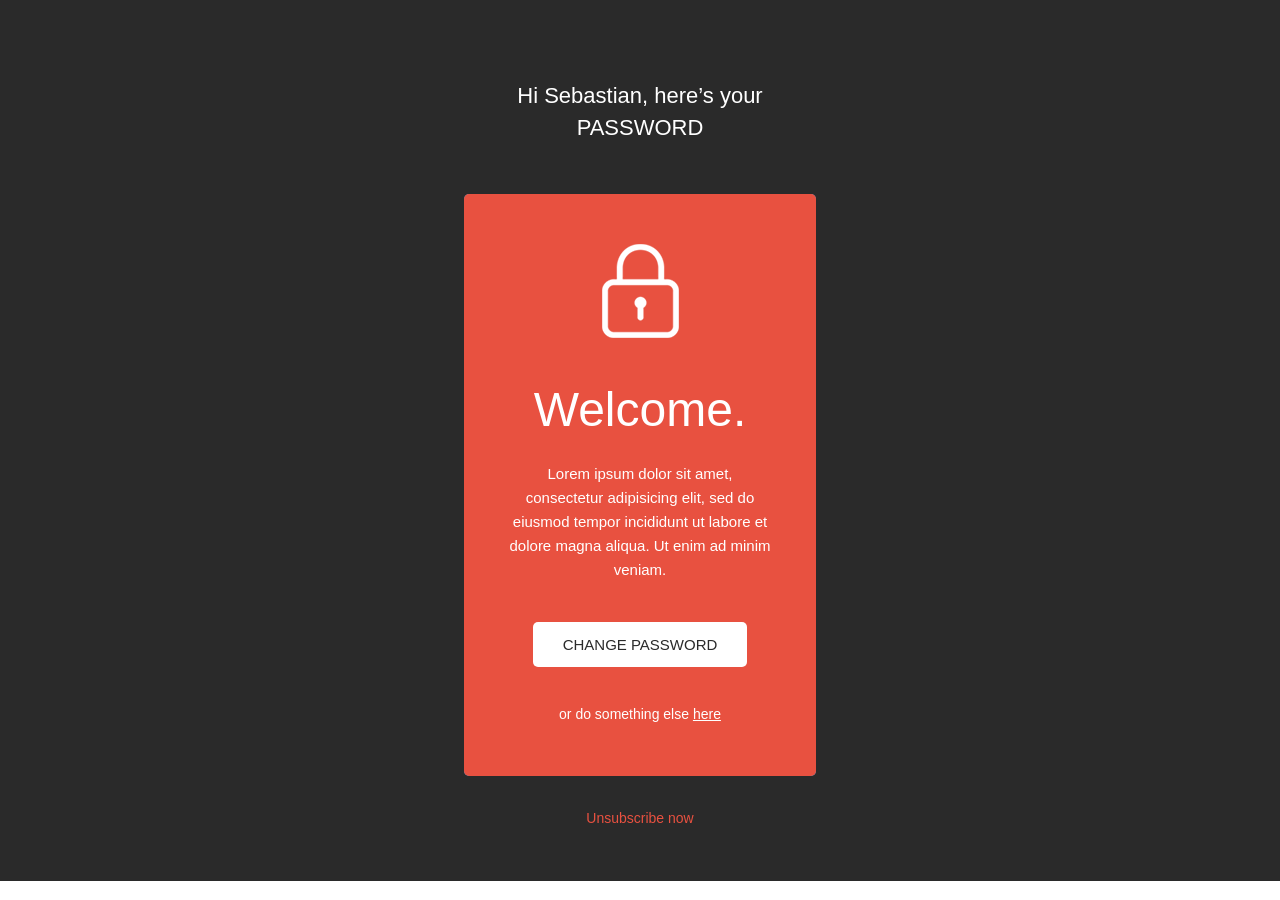
<file: emails/Notify/Templates/Campaign Monitor/Notify 2/index.html>
<html>
<head><meta http-equiv="Content-Type" content="text/html; charset=UTF-8" />
<meta name="viewport" content="width=device-width; initial-scale=1.0; maximum-scale=1.0;">
<title>Notify</title>

<style type="text/css">

div, p, a, li, td { -webkit-text-size-adjust:none; }

*{
-webkit-font-smoothing: antialiased;
-moz-osx-font-smoothing: grayscale;
}

.ReadMsgBody
{width: 100%; background-color: #ffffff;}
.ExternalClass
{width: 100%; background-color: #ffffff;}
body{width: 100%; height: 100%; background-color: #ffffff; margin:0; padding:0; -webkit-font-smoothing: antialiased;}
html{width: 100%; background-color: #ffffff;}

@font-face {
    font-family: 'proxima_novalight';src: url('http://rocketway.net/themebuilder/template/templates/titan/font/proximanova-light-webfont.eot');src: url('http://rocketway.net/themebuilder/template/templates/titan/font/proximanova-light-webfont.eot?#iefix') format('embedded-opentype'),url('http://rocketway.net/themebuilder/template/templates/titan/font/proximanova-light-webfont.woff') format('woff'),url('http://rocketway.net/themebuilder/template/templates/titan/font/proximanova-light-webfont.ttf') format('truetype');font-weight: normal;font-style: normal;}

@font-face {
    font-family: 'proxima_nova_rgregular'; src: url('http://rocketway.net/themebuilder/template/templates/titan/font/proximanova-regular-webfont.eot');src: url('http://rocketway.net/themebuilder/template/templates/titan/font/proximanova-regular-webfont.eot?#iefix') format('embedded-opentype'),url('http://rocketway.net/themebuilder/template/templates/titan/font/proximanova-regular-webfont.woff') format('woff'),url('http://rocketway.net/themebuilder/template/templates/titan/font/proximanova-regular-webfont.ttf') format('truetype');font-weight: normal;font-style: normal;}

@font-face {
    font-family: 'proxima_novasemibold';src: url('http://rocketway.net/themebuilder/template/templates/titan/font/proximanova-semibold-webfont.eot');src: url('http://rocketway.net/themebuilder/template/templates/titan/font/proximanova-semibold-webfont.eot?#iefix') format('embedded-opentype'),url('http://rocketway.net/themebuilder/template/templates/titan/font/proximanova-semibold-webfont.woff') format('woff'),url('http://rocketway.net/themebuilder/template/templates/titan/font/proximanova-semibold-webfont.ttf') format('truetype');font-weight: normal;font-style: normal;}
    
@font-face {
	font-family: 'proxima_nova_rgbold';src: url('http://rocketway.net/themebuilder/template/templates/titan/font/proximanova-bold-webfont.eot');src: url('http://rocketway.net/themebuilder/template/templates/titan/font/proximanova-bold-webfont.eot?#iefix') format('embedded-opentype'),url('http://rocketway.net/themebuilder/template/templates/titan/font/proximanova-bold-webfont.woff') format('woff'),url('http://rocketway.net/themebuilder/template/templates/titan/font/proximanova-bold-webfont.ttf') format('truetype');font-weight: normal;font-style: normal;}
	
@font-face {
    font-family: 'proxima_novablack';src: url('http://rocketway.net/themebuilder/template/templates/titan/font/proximanova-black-webfont.eot');src: url('http://rocketway.net/themebuilder/template/templates/titan/font/proximanova-black-webfont.eot?#iefix') format('embedded-opentype'),url('http://rocketway.net/themebuilder/template/templates/titan/font/proximanova-black-webfont.woff') format('woff'),url('http://rocketway.net/themebuilder/template/templates/titan/font/proximanova-black-webfont.ttf') format('truetype');font-weight: normal;font-style: normal;}
    
@font-face {font-family: 'proxima_novathin';src: url('http://rocketway.net/themebuilder/template/templates/mason/font/proximanova-thin-webfont.eot');src: url('http://rocketway.net/themebuilder/template/templates/mason/font/proximanova-thin-webfont.eot?#iefix') format('embedded-opentype'),url('http://rocketway.net/themebuilder/template/templates/mason/font/proximanova-thin-webfont.woff') format('woff'),url('http://rocketway.net/themebuilder/template/templates/mason/font/proximanova-thin-webfont.ttf') format('truetype');font-weight: normal;font-style: normal;}

p {padding: 0!important; margin-top: 0!important; margin-right: 0!important; margin-bottom: 0!important; margin-left: 0!important; }

.hover:hover {opacity:0.85;filter:alpha(opacity=85);}

.image77 img {width: 77px; height: auto;}
.avatar125 img {width: 125px; height: auto;}
.icon61 img {width: 61px; height: auto;}
.logo img {width: 75px; height: auto;}
.icon18 img {width: 18px; height: auto;}

</style>

<!-- @media only screen and (max-width: 640px) 
		   {*/
		   -->
<style type="text/css"> @media only screen and (max-width: 640px){
		body{width:auto!important;}
		table[class=full2] {width: 100%!important; clear: both; }
		table[class=mobile2] {width: 100%!important; padding-left: 20px; padding-right: 20px; clear: both; }
		table[class=fullCenter2] {width: 100%!important; text-align: center!important; clear: both; }
		td[class=fullCenter2] {width: 100%!important; text-align: center!important; clear: both; }
		td[class=pad15] {width: 100%!important; padding-left: 15px; padding-right: 15px; clear: both;}
		
} </style>
<!--

@media only screen and (max-width: 479px) 
		   {
		   -->
<style type="text/css"> @media only screen and (max-width: 479px){
		body{width:auto!important;}
		table[class=full2] {width: 100%!important; clear: both; }
		table[class=mobile2] {width: 100%!important; padding-left: 20px; padding-right: 20px; clear: both; }
		table[class=fullCenter2] {width: 100%!important; text-align: center!important; clear: both; }
		td[class=fullCenter2] {width: 100%!important; text-align: center!important; clear: both; }
		table[class=full] {width: 100%!important; clear: both; }
		table[class=mobile] {width: 100%!important; padding-left: 20px; padding-right: 20px; clear: both; }
		table[class=fullCenter] {width: 100%!important; text-align: center!important; clear: both; }
		td[class=fullCenter] {width: 100%!important; text-align: center!important; clear: both; }
		td[class=pad15] {width: 100%!important; padding-left: 15px; padding-right: 15px; clear: both;}
		.erase {display: none;}
				
		}
} </style>

</head>
<body leftmargin="0" topmargin="0" marginwidth="0" marginheight="0">


<!-- Notification 1  -->
<div style="display: none;" id="element_033240764890797436"></div><!-- End Notification 1 -->

<!-- Notification 2  -->
<table width="100%" border="0" cellpadding="0" cellspacing="0" align="center" class="full"  bgcolor="#2a2a2a"style="background-color: rgb(42, 42, 42);">
	<tr>
		<td bgcolor="#2a2a2a"style="background-color: rgb(42, 42, 42);">
		
			
			<!-- Mobile Wrapper -->
			<table width="100%" border="0" cellpadding="0" cellspacing="0" align="center" class="mobile" bgcolor="#2a2a2a"style="background-color: rgb(42, 42, 42);">
				<tr>
					<td width="100%" align="center" bgcolor="#2a2a2a"style="background-color: rgb(42, 42, 42);">
					
						
						<div class="sortable_inner ui-sortable">
						<table width="352" border="0" cellpadding="0" cellspacing="0" align="center" class="mobile" object="drag-module-small" bgcolor="#2a2a2a"style="background-color: rgb(42, 42, 42);">
							<tr>
								<td align="center" width="352" valign="middle" bgcolor="#2a2a2a"style="background-color: rgb(42, 42, 42);">
								
									<table width="265" border="0" cellpadding="0" cellspacing="0" align="center" style="text-align: center; border-collapse: collapse; background-color: rgb(42, 42, 42);" class="fullCenter" bgcolor="#2a2a2a">
										<tr>
											<td width="100%" height="30"></td>
										</tr>
									</table>
																	
								</td>
							</tr>
						</table>
						<table width="352" border="0" cellpadding="0" cellspacing="0" align="center" class="mobile" object="drag-module-small" bgcolor="#2a2a2a"style="background-color: rgb(42, 42, 42);">
							<tr>
								<td align="center" width="352" valign="middle">
								
									<table width="265" border="0" cellpadding="0" cellspacing="0" align="center" style="text-align: center; border-collapse:collapse; mso-table-lspace:0pt; mso-table-rspace:0pt;" class="fullCenter">
										<tr>
											<td width="100%" height="50"></td>
										</tr>
									</table>
																	
								</td>
							</tr>
						</table>
						
						<table width="352" border="0" cellpadding="0" cellspacing="0" align="center" class="mobile" object="drag-module-small">
							<tr>
								<td align="center" width="352" valign="middle">
									
									<!-- Header Text --> 
									<table width="300" border="0" cellpadding="0" cellspacing="0" align="center" style="text-align: center; border-collapse:collapse; mso-table-lspace:0pt; mso-table-rspace:0pt;" class="fullCenter">
										<tr>
											<td valign="middle" width="100%" style="text-align: center; font-family: Helvetica, Arial, sans-serif; font-size: 22px; color: rgb(255, 255, 255); line-height: 32px; font-weight: 100;"class="fullCenter" >
												<multiline><!--[if !mso]><!--><span style="font-family: 'proxima_nova_rgregular', Helvetica; font-weight: normal;"><!--<![endif]-->Hi Sebastian, here’s your<!--[if !mso]><!--></span><!--<![endif]--> 
			
			
			<!--[if !mso]><!--><span style="font-family: 'proxima_nova_rgbold', Helvetica; font-weight: normal;"><!--<![endif]-->PASSWORD<!--[if !mso]><!--></span><!--<![endif]--></multiline>
											</td>
										</tr>
									</table>							
								</td>
							</tr>
						</table>
						
						<table width="352" border="0" cellpadding="0" cellspacing="0" align="center" class="mobile" object="drag-module-small">
							<tr>
								<td align="center" width="352" valign="middle">
								
									<table width="265" border="0" cellpadding="0" cellspacing="0" align="center" style="text-align: center; border-collapse:collapse; mso-table-lspace:0pt; mso-table-rspace:0pt;" class="fullCenter">
										<tr>
											<td width="100%" height="50"></td>
										</tr>
									</table>
																	
								</td>
							</tr>
						</table>
						
						</div>
					</td>
				</tr>
			</table>
			
			<table width="392" border="0" cellpadding="0" cellspacing="0" align="center" class="full">
				<tr>
					<td align="center" width="20" valign="middle" bgcolor="#2a2a2a"style="background-color: rgb(42, 42, 42);"></td>
					<td align="center" width="352" valign="middle">
			
						<table width="352" border="0" cellpadding="0" cellspacing="0" align="center" class="full" style="border-top-right-radius: 5px; border-top-left-radius: 5px;">
							<tr>
								<td align="center" width="352" valign="middle" bgcolor="#22a7f0" style="-webkit-border-radius: 5px; -moz-border-radius: 5px; border-radius: 5px;">
								
									<div class="sortable_inner ui-sortable">
						
									<table width="352" border="0" cellpadding="0" cellspacing="0" align="center" class="mobile" bgcolor="#e85140" style="border-top-right-radius: 5px; border-top-left-radius: 5px; background-color: rgb(232, 81, 64);"object="drag-module-small">
										<tr>
											<td align="center" width="352" valign="middle">
												
												<table width="300" border="0" cellpadding="0" cellspacing="0" align="center" style="text-align: center; border-collapse:collapse; mso-table-lspace:0pt; mso-table-rspace:0pt;" class="fullCenter">
													<tr>
														<td width="100%" height="50"></td>
													</tr>
												</table>							
											</td>
										</tr>
									</table>
									
									<table width="352" border="0" cellpadding="0" cellspacing="0" align="center" class="mobile" bgcolor="#e85140"object="drag-module-small" style="background-color: rgb(232, 81, 64);">
										<tr>
											<td align="center" width="352" valign="middle" class="image77">
											
												<table width="265" border="0" cellpadding="0" cellspacing="0" align="center" style="text-align: center; border-collapse:collapse; mso-table-lspace:0pt; mso-table-rspace:0pt;" class="fullCenter">
													<tr>
														<td width="100%" align="center" style="text-align: center;"><span ><img editable="true" src="images/image_77px_not2.png" width="77" alt="" border="0" ></span></td>
													</tr>
												</table>							
											</td>
										</tr>
									</table>
									
									<table width="352" border="0" cellpadding="0" cellspacing="0" align="center" class="mobile" bgcolor="#e85140"object="drag-module-small" style="background-color: rgb(232, 81, 64);">
										<tr>
											<td align="center" width="352" valign="middle">
											
												<table width="265" border="0" cellpadding="0" cellspacing="0" align="center" style="text-align: center; border-collapse:collapse; mso-table-lspace:0pt; mso-table-rspace:0pt;" class="fullCenter">
													
													<tr>
														<td width="100%" height="50"></td>
													</tr>
												</table>							
											</td>
										</tr>
									</table>
									
									<table width="352" border="0" cellpadding="0" cellspacing="0" align="center" class="mobile" bgcolor="#e85140"object="drag-module-small" style="background-color: rgb(232, 81, 64);">
										<tr>
											<td align="center" width="352" valign="middle">
											
												<table width="265" border="0" cellpadding="0" cellspacing="0" align="center" style="text-align: center; border-collapse:collapse; mso-table-lspace:0pt; mso-table-rspace:0pt;" class="fullCenter">
													
													<tr>
														<td valign="middle" width="100%" style="text-align: center; font-family: Helvetica, Arial, sans-serif; font-size: 48px; color: rgb(255, 255, 255); line-height: 44px; font-weight: bold;"class="fullCenter" >
															<!--[if !mso]><!--><span style="font-family: 'proxima_nova_rgbold', Helvetica; font-weight: normal;"><!--<![endif]--><singleline>Welcome.</singleline><!--[if !mso]><!--></span><!--<![endif]-->
														</td>
													</tr>
												</table>							
											</td>
										</tr>
									</table>
									
									<table width="352" border="0" cellpadding="0" cellspacing="0" align="center" class="mobile" bgcolor="#e85140"object="drag-module-small" style="background-color: rgb(232, 81, 64);">
										<tr>
											<td align="center" width="352" valign="middle">
											
												<table width="265" border="0" cellpadding="0" cellspacing="0" align="center" style="text-align: center; border-collapse:collapse; mso-table-lspace:0pt; mso-table-rspace:0pt;" class="fullCenter">
													
													<tr>
														<td width="100%" height="30"></td>
													</tr>
												</table>							
											</td>
										</tr>
									</table>
									
									<table width="352" border="0" cellpadding="0" cellspacing="0" align="center" class="mobile" bgcolor="#e85140"object="drag-module-small" style="background-color: rgb(232, 81, 64);">
										<tr>
											<td align="center" width="352" valign="middle">
											
												<table width="265" border="0" cellpadding="0" cellspacing="0" align="center" style="text-align: center; border-collapse:collapse; mso-table-lspace:0pt; mso-table-rspace:0pt;" class="fullCenter">
													<tr>
														<td valign="middle" width="100%" style="text-align: center; font-family: Helvetica, Arial, sans-serif; font-size: 15px; color: rgb(255, 255, 255); line-height: 24px;"class="fullCenter" >
															<!--[if !mso]><!--><span style="font-family: 'proxima_nova_rgregular', Helvetica; font-weight: normal;"><!--<![endif]--><singleline>Lorem ipsum dolor sit amet, consectetur adipisicing elit, sed do eiusmod tempor incididunt ut labore et dolore magna aliqua. Ut enim ad minim veniam.</singleline><!--[if !mso]><!--></span><!--<![endif]-->
														</td>
													</tr>
												</table>							
											</td>
										</tr>
									</table>
									
									<table width="352" border="0" cellpadding="0" cellspacing="0" align="center" class="mobile" bgcolor="#e85140"object="drag-module-small" style="background-color: rgb(232, 81, 64);">
										<tr>
											<td align="center" width="352" valign="middle">
											
												<table width="265" border="0" cellpadding="0" cellspacing="0" align="center" style="text-align: center; border-collapse:collapse; mso-table-lspace:0pt; mso-table-rspace:0pt;" class="fullCenter">
													<tr>
														<td width="100%" height="40"></td>
													</tr>
												</table>							
											</td>
										</tr>
									</table>
									
									<table width="352" border="0" cellpadding="0" cellspacing="0" align="center" class="mobile" bgcolor="#e85140"object="drag-module-small" style="background-color: rgb(232, 81, 64);">
										<tr>
											<td align="center" width="352" valign="middle">
											
												<table width="265" border="0" cellpadding="0" cellspacing="0" align="center" style="text-align: center; border-collapse:collapse; mso-table-lspace:0pt; mso-table-rspace:0pt;" class="fullCenter">
													<!----------------- Button Center ----------------->
													<tr>
														<td align="center">
															<table border="0" cellpadding="0" cellspacing="0" align="center"> 
																<tr> 
																	<td align="center" height="45"bgcolor="#ffffff" style="border-top-left-radius: 5px; border-top-right-radius: 5px; border-bottom-right-radius: 5px; border-bottom-left-radius: 5px; padding-left: 30px; padding-right: 30px; font-weight: bold; font-family: Helvetica, Arial, sans-serif; color: rgb(42, 42, 42); text-transform: uppercase; background-color: rgb(255, 255, 255);">
																		<multiline><!--[if !mso]><!--><span style="font-family: 'proxima_nova_rgbold', Helvetica; font-weight: normal;"><!--<![endif]-->
																			<a href="#" style="color: rgb(42, 42, 42); font-size: 15px; text-decoration: none; line-height: 34px; width: 100%;">Change password</a>
																		<!--[if !mso]><!--></span><!--<![endif]--></multiline>
																	</td> 
																</tr> 
															</table> 
														</td>
													</tr>
													<!----------------- End Button Center ----------------->
												</table>							
											</td>
										</tr>
									</table>
									
									<table width="352" border="0" cellpadding="0" cellspacing="0" align="center" class="mobile" bgcolor="#e85140"object="drag-module-small" style="background-color: rgb(232, 81, 64);">
										<tr>
											<td align="center" width="352" valign="middle">
											
												<table width="265" border="0" cellpadding="0" cellspacing="0" align="center" style="text-align: center; border-collapse:collapse; mso-table-lspace:0pt; mso-table-rspace:0pt;" class="fullCenter">
													<tr>
														<td width="100%" height="35"></td>
													</tr>
												</table>
											</td>
										</tr>
									</table>
									
									<table width="352" border="0" cellpadding="0" cellspacing="0" align="center" class="mobile" bgcolor="#e85140"object="drag-module-small" style="background-color: rgb(232, 81, 64);">
										<tr>
											<td align="center" width="352" valign="middle">
											
												<table width="265" border="0" cellpadding="0" cellspacing="0" align="center" style="text-align: center; border-collapse:collapse; mso-table-lspace:0pt; mso-table-rspace:0pt;" class="fullCenter">
													<tr>
														<td valign="middle" width="100%" style="text-align: center; font-family: Helvetica, Arial, sans-serif; font-size: 14px; color: rgb(255, 255, 255); line-height: 24px;"class="fullCenter" >
															<span ><multiline><!--[if !mso]><!--><span style="font-family: 'proxima_nova_rgregular', Helvetica; font-weight: normal;"><!--<![endif]-->or do something else<!--[if !mso]><!--></span><!--<![endif]--></multiline></span> 
															<!--[if !mso]><!--><span style="font-family: 'proxima_novasemibold', Helvetica; font-weight: normal;"><!--<![endif]--><a href="#"  style="color: rgb(255, 255, 255);">here</a><!--[if !mso]><!--></span><!--<![endif]-->
														</td>
													</tr>
												</table>							
											</td>
										</tr>
									</table>
									
									<table width="352" border="0" cellpadding="0" cellspacing="0" align="center" class="mobile" bgcolor="#e85140"style="border-bottom-left-radius: 5px; border-bottom-right-radius: 5px; background-color: rgb(232, 81, 64);" object="drag-module-small">
										<tr>
											<td align="center" width="352" valign="middle">
											
												<table width="265" border="0" cellpadding="0" cellspacing="0" align="center" style="text-align: center; border-collapse:collapse; mso-table-lspace:0pt; mso-table-rspace:0pt;" class="fullCenter">
													<tr>
														<td width="100%" height="50"></td>
													</tr>
												</table>
																				
											</td>
										</tr>
									</table>
									
									</div>
									
								</td>
							</tr>
						</table>
						
					</td>
					<td align="center" width="20" valign="middle" bgcolor="#2a2a2a"></td>
				</tr>
			</table>
			
			<!-- Mobile Wrapper -->
			<table width="100%" border="0" cellpadding="0" cellspacing="0" align="center" class="mobile" bgcolor="#2a2a2a"style="background-color: rgb(42, 42, 42);">
				<tr>
					<td width="100%" align="center" bgcolor="#2a2a2a"style="background-color: rgb(42, 42, 42);">
						
						<table width="352" border="0" cellpadding="0" cellspacing="0" align="center" class="mobile" object="drag-module-small">
							<tr>
								<td align="center" width="352" valign="middle">
								
									<table width="265" border="0" cellpadding="0" cellspacing="0" align="center" style="text-align: center; border-collapse:collapse; mso-table-lspace:0pt; mso-table-rspace:0pt;" class="fullCenter">
										<tr>
											<td width="100%" height="30"></td>
										</tr>
									</table>
																	
								</td>
							</tr>
						</table>
						<table width="352" border="0" cellpadding="0" cellspacing="0" align="center" class="mobile" object="drag-module-small">
							<tr>
								<td align="center" width="352" valign="middle">
								
									<table width="352" border="0" cellpadding="0" cellspacing="0" align="center" style="text-align: center; border-collapse:collapse; mso-table-lspace:0pt; mso-table-rspace:0pt;" class="fullCenter">
										<tr>
											<td width="100%" style="text-align: center; font-family: Helvetica, Arial, sans-serif; font-size: 14px; color: rgb(232, 81, 64); line-height: 24px;"class="fullCenter" ><!--[if !mso]><!--><span style="font-family: 'proxima_nova_rgregular', Helvetica;"><!--<![endif]--><unsubscribe  style="text-decoration: none; color: rgb(232, 81, 64);">Unsubscribe</unsubscribe><!--[if !mso]><!--></span><!--<![endif]-->
											<span ><!--[if !mso]><!--><span style="font-family: 'proxima_nova_rgregular', Helvetica;"><!--<![endif]--><singleline>now</singleline><!--[if !mso]><!--></span><!--<![endif]--></span>
											</td>
										</tr>
									</table>
																	
								</td>
							</tr>
						</table>
						<table width="352" border="0" cellpadding="0" cellspacing="0" align="center" class="mobile" object="drag-module-small">
							<tr>
								<td align="center" width="352" valign="middle">
								
									<table width="265" border="0" cellpadding="0" cellspacing="0" align="center" style="text-align: center; border-collapse:collapse; mso-table-lspace:0pt; mso-table-rspace:0pt;" class="fullCenter">
										<tr>
											<td width="100%" height="50"></td>
										</tr>
										<tr>
											<td width="100%" height="1" style="font-size: 1px; line-height: 1px;">&nbsp;</td>
										</tr>
									</table>
																	
								</td>
							</tr>
						</table>
						
			
					</td>
				</tr>
			</table>
			
		</div>
		</td>
	</tr>
</table><!-- End Notification 2 -->

<!-- Notification 3 -->
<div style="display: none;" id="element_021797882509417832"></div><!-- End Notification 3 -->

<!-- Notification 4  -->
<div style="display: none" id="element_06780406141187996"></div><!-- End Notification 4 -->

<!-- Notification 5 -->
<div style="display: none" id="element_031161871715448797"></div><!-- End Notification 5 -->

<!-- Notification 6 -->
<div style="display: none" id="element_036852683685719967"></div><!-- End Notification 6 -->
</div>
</body></html>	<style>body{ background: none !important; } </style>
</file>
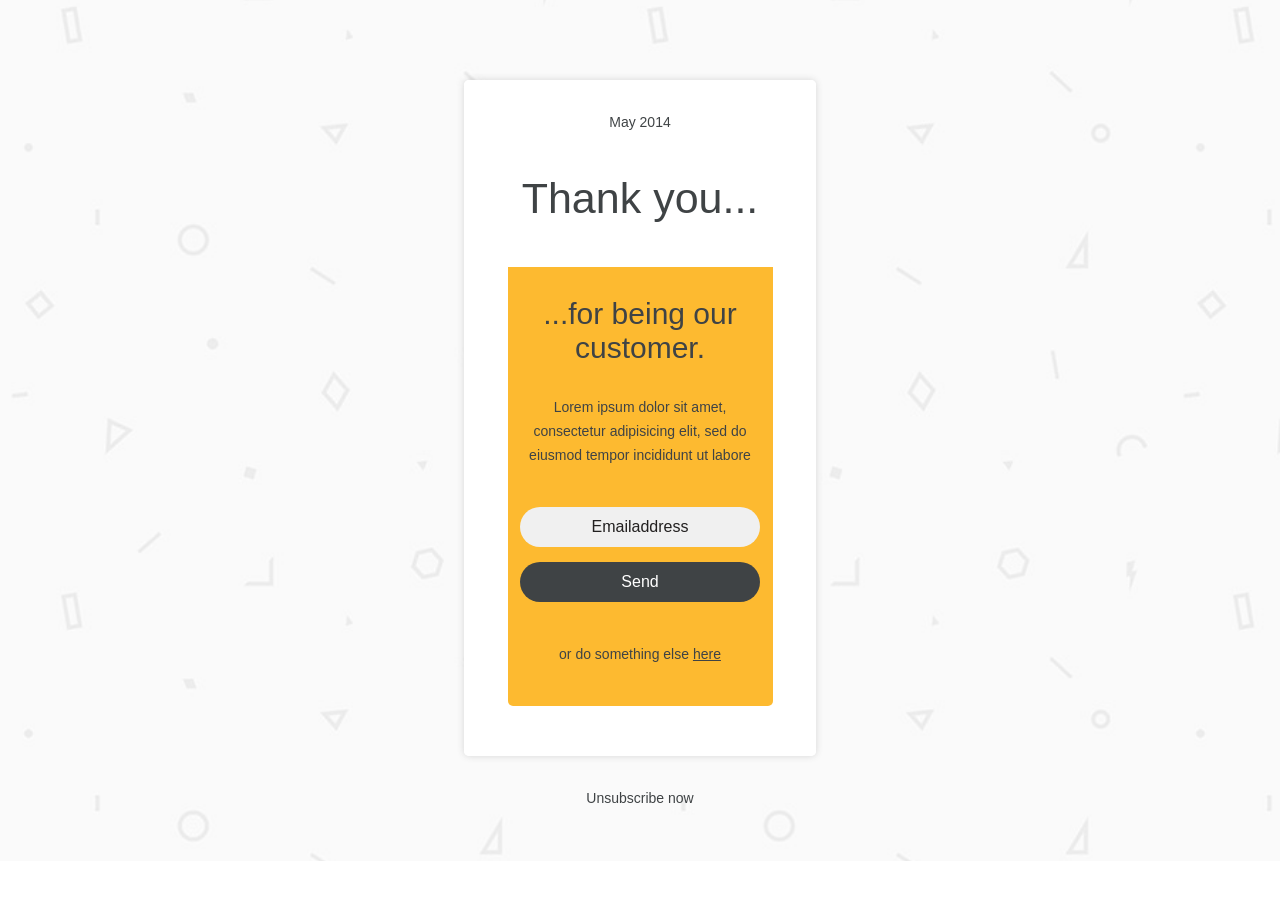
<file: emails/Notify/Templates/Campaign Monitor/Notify 3/index.html>
<html>
<head><meta http-equiv="Content-Type" content="text/html; charset=UTF-8" />
<meta name="viewport" content="width=device-width; initial-scale=1.0; maximum-scale=1.0;">
<title>Notify</title>

<style type="text/css">

div, p, a, li, td { -webkit-text-size-adjust:none; }

*{
-webkit-font-smoothing: antialiased;
-moz-osx-font-smoothing: grayscale;
}

.ReadMsgBody
{width: 100%; background-color: #ffffff;}
.ExternalClass
{width: 100%; background-color: #ffffff;}
body{width: 100%; height: 100%; background-color: #ffffff; margin:0; padding:0; -webkit-font-smoothing: antialiased;}
html{width: 100%; background-color: #ffffff;}

@font-face {
    font-family: 'proxima_novalight';src: url('http://rocketway.net/themebuilder/template/templates/titan/font/proximanova-light-webfont.eot');src: url('http://rocketway.net/themebuilder/template/templates/titan/font/proximanova-light-webfont.eot?#iefix') format('embedded-opentype'),url('http://rocketway.net/themebuilder/template/templates/titan/font/proximanova-light-webfont.woff') format('woff'),url('http://rocketway.net/themebuilder/template/templates/titan/font/proximanova-light-webfont.ttf') format('truetype');font-weight: normal;font-style: normal;}

@font-face {
    font-family: 'proxima_nova_rgregular'; src: url('http://rocketway.net/themebuilder/template/templates/titan/font/proximanova-regular-webfont.eot');src: url('http://rocketway.net/themebuilder/template/templates/titan/font/proximanova-regular-webfont.eot?#iefix') format('embedded-opentype'),url('http://rocketway.net/themebuilder/template/templates/titan/font/proximanova-regular-webfont.woff') format('woff'),url('http://rocketway.net/themebuilder/template/templates/titan/font/proximanova-regular-webfont.ttf') format('truetype');font-weight: normal;font-style: normal;}

@font-face {
    font-family: 'proxima_novasemibold';src: url('http://rocketway.net/themebuilder/template/templates/titan/font/proximanova-semibold-webfont.eot');src: url('http://rocketway.net/themebuilder/template/templates/titan/font/proximanova-semibold-webfont.eot?#iefix') format('embedded-opentype'),url('http://rocketway.net/themebuilder/template/templates/titan/font/proximanova-semibold-webfont.woff') format('woff'),url('http://rocketway.net/themebuilder/template/templates/titan/font/proximanova-semibold-webfont.ttf') format('truetype');font-weight: normal;font-style: normal;}
    
@font-face {
	font-family: 'proxima_nova_rgbold';src: url('http://rocketway.net/themebuilder/template/templates/titan/font/proximanova-bold-webfont.eot');src: url('http://rocketway.net/themebuilder/template/templates/titan/font/proximanova-bold-webfont.eot?#iefix') format('embedded-opentype'),url('http://rocketway.net/themebuilder/template/templates/titan/font/proximanova-bold-webfont.woff') format('woff'),url('http://rocketway.net/themebuilder/template/templates/titan/font/proximanova-bold-webfont.ttf') format('truetype');font-weight: normal;font-style: normal;}
	
@font-face {
    font-family: 'proxima_novablack';src: url('http://rocketway.net/themebuilder/template/templates/titan/font/proximanova-black-webfont.eot');src: url('http://rocketway.net/themebuilder/template/templates/titan/font/proximanova-black-webfont.eot?#iefix') format('embedded-opentype'),url('http://rocketway.net/themebuilder/template/templates/titan/font/proximanova-black-webfont.woff') format('woff'),url('http://rocketway.net/themebuilder/template/templates/titan/font/proximanova-black-webfont.ttf') format('truetype');font-weight: normal;font-style: normal;}
    
@font-face {font-family: 'proxima_novathin';src: url('http://rocketway.net/themebuilder/template/templates/mason/font/proximanova-thin-webfont.eot');src: url('http://rocketway.net/themebuilder/template/templates/mason/font/proximanova-thin-webfont.eot?#iefix') format('embedded-opentype'),url('http://rocketway.net/themebuilder/template/templates/mason/font/proximanova-thin-webfont.woff') format('woff'),url('http://rocketway.net/themebuilder/template/templates/mason/font/proximanova-thin-webfont.ttf') format('truetype');font-weight: normal;font-style: normal;}

p {padding: 0!important; margin-top: 0!important; margin-right: 0!important; margin-bottom: 0!important; margin-left: 0!important; }

.hover:hover {opacity:0.85;filter:alpha(opacity=85);}

.image77 img {width: 77px; height: auto;}
.avatar125 img {width: 125px; height: auto;}
.icon61 img {width: 61px; height: auto;}
.logo img {width: 75px; height: auto;}
.icon18 img {width: 18px; height: auto;}

</style>

<!-- @media only screen and (max-width: 640px) 
		   {*/
		   -->
<style type="text/css"> @media only screen and (max-width: 640px){
		body{width:auto!important;}
		table[class=full2] {width: 100%!important; clear: both; }
		table[class=mobile2] {width: 100%!important; padding-left: 20px; padding-right: 20px; clear: both; }
		table[class=fullCenter2] {width: 100%!important; text-align: center!important; clear: both; }
		td[class=fullCenter2] {width: 100%!important; text-align: center!important; clear: both; }
		td[class=pad15] {width: 100%!important; padding-left: 15px; padding-right: 15px; clear: both;}
		
} </style>
<!--

@media only screen and (max-width: 479px) 
		   {
		   -->
<style type="text/css"> @media only screen and (max-width: 479px){
		body{width:auto!important;}
		table[class=full2] {width: 100%!important; clear: both; }
		table[class=mobile2] {width: 100%!important; padding-left: 20px; padding-right: 20px; clear: both; }
		table[class=fullCenter2] {width: 100%!important; text-align: center!important; clear: both; }
		td[class=fullCenter2] {width: 100%!important; text-align: center!important; clear: both; }
		table[class=full] {width: 100%!important; clear: both; }
		table[class=mobile] {width: 100%!important; padding-left: 20px; padding-right: 20px; clear: both; }
		table[class=fullCenter] {width: 100%!important; text-align: center!important; clear: both; }
		td[class=fullCenter] {width: 100%!important; text-align: center!important; clear: both; }
		td[class=pad15] {width: 100%!important; padding-left: 15px; padding-right: 15px; clear: both;}
		.erase {display: none;}
				
		}
} </style>

</head>
<body leftmargin="0" topmargin="0" marginwidth="0" marginheight="0">


<!-- Notification 1  -->
<div style="display: none" id="element_08057000210974365"></div><!-- End Notification 1 -->

<!-- Notification 2  -->
<div style="display: none" id="element_08045963738113642"></div><!-- End Notification 2 -->

<!-- Notification 3 -->
<table width="100%" border="0" cellpadding="0" cellspacing="0" align="center" class="full"  bgcolor="#303030"style="background-color: rgb(48, 48, 48);">
	<tr>
		<td style="background-image: url('images/not3_bg_image.jpg'); -webkit-background-size: cover; background-size: cover; background-color: rgb(48, 48, 48); background-position: center center; background-repeat: no-repeat;"id="not3">
		
			
			<!-- Mobile Wrapper -->
			<table width="100%" border="0" cellpadding="0" cellspacing="0" align="center" class="mobile">
				<tr>
					<td width="100%" align="center">
					
						<div class="sortable_inner ui-sortable">
						<!-- Space -->
						<table width="352" border="0" cellpadding="0" cellspacing="0" align="center" class="full" object="drag-module-small">
							<tr>
								<td width="352" height="30"></td>
							</tr>
						</table><!-- End Space -->
						
						<!-- Space -->
						<table width="352" border="0" cellpadding="0" cellspacing="0" align="center" class="full" object="drag-module-small">
							<tr>
								<td width="352" height="50"></td>
							</tr>
						</table><!-- End Space -->
						</div>
						
						<table width="352" border="0" cellpadding="0" cellspacing="0" align="center" class="mobile" bgcolor="#ffffff"style="border-top-left-radius: 5px; border-top-right-radius: 5px; border-bottom-right-radius: 5px; border-bottom-left-radius: 5px; -webkit-box-shadow: rgba(68, 68, 68, 0.6) 5px 5px 5px; box-shadow: rgba(68, 68, 68, 0.2) 0px 0px 7px; background-color: rgb(255, 255, 255);">
							<tr>
								<td width="352" valign="middle" align="center">
									
									
									<div class="sortable_inner ui-sortable">
									<!-- Start Top -->
									<table width="352" border="0" cellpadding="0" cellspacing="0" align="center" class="mobile" bgcolor="#ffffff"style="border-top-left-radius: 5px; border-top-right-radius: 5px; background-color: rgb(255, 255, 255);" object="drag-module-small">
										<tr>
											<td width="352" valign="middle" align="center">
												
												<!-- Header Text --> 
												<table width="300" border="0" cellpadding="0" cellspacing="0" align="center" style="text-align: center; border-collapse:collapse; mso-table-lspace:0pt; mso-table-rspace:0pt;" class="fullCenter">
													<tr>
														<td width="100%" height="30"></td>
													</tr>
												</table>
											</td>
										</tr>
									</table>
									
									<table width="352" border="0" cellpadding="0" cellspacing="0" align="center" class="mobile" bgcolor="#ffffff"object="drag-module-small" style="background-color: rgb(255, 255, 255);">
										<tr>
											<td width="352" valign="middle" align="center">
											
												<table width="265" border="0" cellpadding="0" cellspacing="0" align="center" style="text-align: center; border-collapse:collapse; mso-table-lspace:0pt; mso-table-rspace:0pt;" class="fullCenter">
													<tr>
														<td valign="middle" width="100%" style="text-align: center; font-family: Helvetica, Arial, sans-serif; font-size: 14px; color: rgb(63, 67, 69); line-height: 24px;"class="fullCenter" >
															<!--[if !mso]><!--><span style="font-family: 'proxima_nova_rgregular', Helvetica; font-weight: normal;"><!--<![endif]--><singleline>May 2014</singleline><!--[if !mso]><!--></span><!--<![endif]-->
														</td>
													</tr>
												</table>
											</td>
										</tr>
									</table>
									
									<table width="352" border="0" cellpadding="0" cellspacing="0" align="center" class="mobile" bgcolor="#ffffff"object="drag-module-small" style="background-color: rgb(255, 255, 255);">
										<tr>
											<td width="352" valign="middle" align="center">
											
												<table width="265" border="0" cellpadding="0" cellspacing="0" align="center" style="text-align: center; border-collapse:collapse; mso-table-lspace:0pt; mso-table-rspace:0pt;" class="fullCenter">
													<tr>
														<td width="100%" height="40"></td>
													</tr>
												</table>
											</td>
										</tr>
									</table>
									
									<table width="352" border="0" cellpadding="0" cellspacing="0" align="center" class="mobile" bgcolor="#ffffff"object="drag-module-small" style="background-color: rgb(255, 255, 255);">
										<tr>
											<td width="352" valign="middle" align="center">
											
												<table width="265" border="0" cellpadding="0" cellspacing="0" align="center" style="text-align: center; border-collapse:collapse; mso-table-lspace:0pt; mso-table-rspace:0pt;" class="fullCenter">
													<tr>
														<td valign="middle" width="100%" style="text-align: center; font-family: Helvetica, Arial, sans-serif; font-size: 43px; color: rgb(63, 67, 69); line-height: 48px;"class="fullCenter" >
															<!--[if !mso]><!--><span style="font-family: 'proxima_novasemibold', Helvetica; font-weight: normal;"><!--<![endif]--><singleline>Thank you...</singleline><!--[if !mso]><!--></span><!--<![endif]-->
														</td>
													</tr>
												</table>
											</td>
										</tr>
									</table>
									
									<table width="352" border="0" cellpadding="0" cellspacing="0" align="center" class="mobile" bgcolor="#ffffff"object="drag-module-small" style="background-color: rgb(255, 255, 255);">
										<tr>
											<td width="352" valign="middle" align="center">
											
												<table width="265" border="0" cellpadding="0" cellspacing="0" align="center" style="text-align: center; border-collapse:collapse; mso-table-lspace:0pt; mso-table-rspace:0pt;" class="fullCenter">
													<tr>
														<td width="100%" height="45"></td>
													</tr>
												</table>
											</td>
										</tr>
									</table>
									
									<table width="352" border="0" cellpadding="0" cellspacing="0" align="center" class="full" bgcolor="#ffffff"object="drag-module-small" style="background-color: rgb(255, 255, 255);">
										<tr>
											<td width="352" valign="middle" align="center">
													
												<table width="265" border="0" cellpadding="0" cellspacing="0" align="center" class="mobile">
													<tr>
														<td width="265" bgcolor="#fdba30"class="pad15" style="background-color: rgb(253, 186, 48);">
														
															<table width="240" border="0" cellpadding="0" cellspacing="0" align="center" class="full">
																<tr>
																	<td width="100%" height="30"></td>
																</tr>
																<tr>
																	<td valign="middle" width="100%" style="text-align: center; font-family: Helvetica, Arial, sans-serif; font-size: 30px; color: rgb(63, 67, 69); line-height: 34px;"class="fullCenter" >
																		<!--[if !mso]><!--><span style="font-family: 'proxima_nova_rgregular', Helvetica; font-weight: normal;"><!--<![endif]--><singleline>...for being our customer.</singleline><!--[if !mso]><!--></span><!--<![endif]-->
																	</td>
																</tr>
															</table>
														</td>
													</tr>
												</table>
												
											</td>
										</tr>
									</table>
																		
									<table width="352" border="0" cellpadding="0" cellspacing="0" align="center" class="full" bgcolor="#ffffff"object="drag-module-small" style="background-color: rgb(255, 255, 255);">
										<tr>
											<td width="352" valign="middle" align="center">
													
												<table width="265" border="0" cellpadding="0" cellspacing="0" align="center" class="mobile">
													<tr>
														<td width="265" bgcolor="#fdba30"class="pad15" style="background-color: rgb(253, 186, 48);">
														
															<table width="240" border="0" cellpadding="0" cellspacing="0" align="center" class="full">
																<tr>
																	<td width="100%" height="30"></td>
																</tr>
															</table>
														</td>
													</tr>
												</table>
												
											</td>
										</tr>
									</table>
									
									<table width="352" border="0" cellpadding="0" cellspacing="0" align="center" class="full" bgcolor="#ffffff"object="drag-module-small" style="background-color: rgb(255, 255, 255);">
										<tr>
											<td width="352" valign="middle" align="center">
													
												<table width="265" border="0" cellpadding="0" cellspacing="0" align="center" class="mobile">
													<tr>
														<td width="265" bgcolor="#fdba30"class="pad15" align="center" style="background-color: rgb(253, 186, 48);">
														
															<table width="240" border="0" cellpadding="0" cellspacing="0" align="center" class="full">
																
																<tr>
																	<td valign="middle" align="center" width="100%" style="text-align: center; font-family: Helvetica, Arial, sans-serif; font-size: 14px; color: rgb(63, 67, 69); line-height: 24px;"class="fullCenter" >
																		<!--[if !mso]><!--><span style="font-family: 'proxima_nova_rgregular', Helvetica; font-weight: normal;"><!--<![endif]--><singleline>Lorem ipsum dolor sit amet, consectetur adipisicing elit, sed do eiusmod tempor incididunt ut labore </singleline><!--[if !mso]><!--></span><!--<![endif]-->
																	</td>
																</tr>
															</table>
														</td>
													</tr>
												</table>
												
											</td>
										</tr>
									</table>
									
									<table width="352" border="0" cellpadding="0" cellspacing="0" align="center" class="full" bgcolor="#ffffff"object="drag-module-small" style="background-color: rgb(255, 255, 255);">
										<tr>
											<td width="352" valign="middle" align="center">
													
												<table width="265" border="0" cellpadding="0" cellspacing="0" align="center" class="mobile">
													<tr>
														<td width="265" bgcolor="#fdba30"class="pad15" style="background-color: rgb(253, 186, 48);">
														
															<table width="240" border="0" cellpadding="0" cellspacing="0" align="center" class="full">
																<tr>
																	<td width="100%" height="40"></td>
																</tr>
															</table>
														</td>
													</tr>
												</table>
												
											</td>
										</tr>
									</table>
									
									<!----------------- Button Center ----------------->
									<table width="352" border="0" cellpadding="0" cellspacing="0" align="center" class="full" bgcolor="#ffffff"object="drag-module-small" style="background-color: rgb(255, 255, 255);">
										<tr>
											<td width="352" valign="middle" align="center">
													
												<table width="265" border="0" cellpadding="0" cellspacing="0" align="center" class="mobile">
													<tr>
														<td width="265" align="center" bgcolor="#fdba30"class="pad15" style="background-color: rgb(253, 186, 48);">
														
															<table width="240" border="0" cellpadding="0" cellspacing="0" align="center" class="full">
																
																<tr>
																	<td>
																		<table width="100%" border="0" cellpadding="0" cellspacing="0" align="center"> 
																			<tr> 
																				<td align="center" height="40"bgcolor="#f0f0f0" style="border-top-left-radius: 20px; border-top-right-radius: 20px; border-bottom-right-radius: 20px; border-bottom-left-radius: 20px; padding-left: 22px; padding-right: 22px; font-weight: bold; font-family: Helvetica, Arial, sans-serif; color: rgb(34, 32, 32); background-color: rgb(240, 240, 240);">
																					<multiline><!--[if !mso]><!--><span style="font-family: 'proxima_nova_rgregular', Helvetica; font-weight: normal;"><!--<![endif]-->
																						<a href="#" style="color: rgb(34, 32, 32); font-size: 16px; text-decoration: none; line-height: 34px; width: 100%;" >Emailaddress</a>
																					<!--[if !mso]><!--></span><!--<![endif]--></multiline>
																				</td> 
																			</tr> 
																		</table> 
																	</td>
																</tr>
															</table>
														</td>
													</tr>
												</table>
												
											</td>
										</tr>
									</table><!----------------- End Button Center ----------------->
									
									<table width="352" border="0" cellpadding="0" cellspacing="0" align="center" class="full" bgcolor="#ffffff"object="drag-module-small" style="background-color: rgb(255, 255, 255);">
										<tr>
											<td width="352" valign="middle" align="center">
													
												<table width="265" border="0" cellpadding="0" cellspacing="0" align="center" class="mobile">
													<tr>
														<td width="265" bgcolor="#fdba30"class="pad15" align="center" style="background-color: rgb(253, 186, 48);">
														
															<table width="240" border="0" cellpadding="0" cellspacing="0" align="center" class="full">
																<tr>
																	<td width="100%" height="15"></td>
																</tr>
															</table>
														</td>
													</tr>
												</table>
												
											</td>
										</tr>
									</table>
									
									<table width="352" border="0" cellpadding="0" cellspacing="0" align="center" class="full" bgcolor="#ffffff"object="drag-module-small" style="background-color: rgb(255, 255, 255);">
										<tr>
											<td width="352" valign="middle" align="center">
													
												<table width="265" border="0" cellpadding="0" cellspacing="0" align="center" class="mobile">
													<tr>
														<td width="265" bgcolor="#fdba30"align="center" class="pad15" style="background-color: rgb(253, 186, 48);">
														
															<table width="240" border="0" cellpadding="0" cellspacing="0" align="center" class="full">
																
																<!----------------- Button Center ----------------->
																<tr>
																	<td>
																		<table width="100%" border="0" cellpadding="0" cellspacing="0" align="center"> 
																			<tr> 
																				<td align="center" height="40"bgcolor="#3f4345" style="border-top-left-radius: 20px; border-top-right-radius: 20px; border-bottom-right-radius: 20px; border-bottom-left-radius: 20px; padding-left: 22px; padding-right: 22px; font-weight: bold; font-family: Helvetica, Arial, sans-serif; color: rgb(255, 255, 255); background-color: rgb(63, 67, 69);">
																					<multiline><!--[if !mso]><!--><span style="font-family: 'proxima_nova_rgregular', Helvetica; font-weight: normal;"><!--<![endif]-->
																						<a href="#" style="color: rgb(255, 255, 255); font-size: 16px; text-decoration: none; line-height: 34px; width: 100%;">Send</a>
																					<!--[if !mso]><!--></span><!--<![endif]--></multiline>
																				</td> 
																			</tr> 
																		</table> 
																	</td>
																</tr>
															</table>
														</td>
													</tr>
												</table>
												
											</td>
										</tr>
									</table>
									
									<table width="352" border="0" cellpadding="0" cellspacing="0" align="center" class="full" bgcolor="#ffffff"object="drag-module-small" style="background-color: rgb(255, 255, 255);">
										<tr>
											<td width="352" valign="middle" align="center">
													
												<table width="265" border="0" cellpadding="0" cellspacing="0" align="center" class="mobile">
													<tr>
														<td width="265" bgcolor="#fdba30"class="pad15" style="background-color: rgb(253, 186, 48);">
														
															<table width="240" border="0" cellpadding="0" cellspacing="0" align="center" class="full">
																
																<tr>
																	<td width="100%" height="40"></td>
																</tr>
															</table>
														</td>
													</tr>
												</table>
												
											</td>
										</tr>
									</table>
									
									<table width="352" border="0" cellpadding="0" cellspacing="0" align="center" class="full" bgcolor="#ffffff"object="drag-module-small" style="background-color: rgb(255, 255, 255);">
										<tr>
											<td width="352" valign="middle" align="center">
													
												<table width="265" border="0" cellpadding="0" cellspacing="0" align="center" class="mobile">
													<tr>
														<td width="265" bgcolor="#fdba30"class="pad15" style="background-color: rgb(253, 186, 48);">
														
															<table width="240" border="0" cellpadding="0" cellspacing="0" align="center" class="full">
																<tr>
																	<td valign="middle" width="100%" style="text-align: center; font-family: Helvetica, Arial, sans-serif; font-size: 14px; color: #3f4345; line-height: 24px;" class="fullCenter" >
																		
																			<multiline>
																				<!--[if !mso]><!--><span style="font-family: proxima_nova_rgregular, Helvetica; font-weight: normal; color: rgb(63, 67, 69);"><!--<![endif]-->
																					or do something else
																				<!--[if !mso]><!--></span><!--<![endif]--> 
																				
																				<!--[if !mso]><!--><span style="font-family: 'proxima_novasemibold', Helvetica; font-weight: normal;"><!--<![endif]-->
																				<a href="#" style="color: rgb(63, 67, 69);">here</a>
																				
																				<!--[if !mso]><!--></span><!--<![endif]-->
																			</multiline>
																		
																	</td>
																</tr>
															</table>
														</td>
													</tr>
												</table>
												
											</td>
										</tr>
									</table>
									
									<table width="352" border="0" cellpadding="0" cellspacing="0" align="center" class="full" bgcolor="#ffffff"object="drag-module-small" style="background-color: rgb(255, 255, 255);">
										<tr>
											<td width="352" valign="middle" align="center">
													
												<table width="265" border="0" cellpadding="0" cellspacing="0" align="center" class="mobile">
													<tr>
														<td width="265" bgcolor="#fdba30"style="border-bottom-left-radius: 5px; border-bottom-right-radius: 5px; background-color: rgb(253, 186, 48);" class="pad15">
														
															<table width="240" border="0" cellpadding="0" cellspacing="0" align="center" class="full">
																
																<tr>
																	<td width="100%" height="40"></td>
																</tr>
															</table>
														</td>
													</tr>
												</table>
												
											</td>
										</tr>
									</table>
									
									<table width="352" border="0" cellpadding="0" cellspacing="0" align="center" class="full" bgcolor="#ffffff"style="border-bottom-left-radius: 5px; border-bottom-right-radius: 5px; background-color: rgb(255, 255, 255);" object="drag-module-small">
										<tr>
											<td width="352" valign="middle" align="center">
													
												<table width="265" border="0" cellpadding="0" cellspacing="0" align="center" class="mobile">
													<tr>
														<td width="265" height="50"></td>
													</tr>
												</table>
																				
											</td>
										</tr>
									</table><!-- End Top -->
									</div>
									
								</td>
							</tr>
						</table>
						
						<div class="sortable_inner ui-sortable">
						<!-- Space -->
						<table width="352" border="0" cellpadding="0" cellspacing="0" align="center" class="full" object="drag-module-small">
							<tr>
								<td width="352" height="30"></td>
							</tr>
						</table><!-- End Space -->
						<table width="352" border="0" cellpadding="0" cellspacing="0" align="center" class="mobile" object="drag-module-small">
							<tr>
								<td width="352" valign="middle" align="center">
								
									<table width="352" border="0" cellpadding="0" cellspacing="0" align="center" style="text-align: center; border-collapse:collapse; mso-table-lspace:0pt; mso-table-rspace:0pt;" class="fullCenter">
										<tr>
											<td width="352" style="text-align: center; font-family: Helvetica, Arial, sans-serif; font-size: 14px; color: rgb(63, 67, 69); line-height: 24px;"class="fullCenter" ><!--[if !mso]><!--><span style="font-family: 'proxima_nova_rgregular', Helvetica;"><!--<![endif]--><unsubscribe  style="text-decoration: none; color: rgb(63, 67, 69);">Unsubscribe</unsubscribe><!--[if !mso]><!--></span><!--<![endif]-->
											<span ><!--[if !mso]><!--><span style="font-family: 'proxima_nova_rgregular', Helvetica;"><!--<![endif]--><singleline>now</singleline><!--[if !mso]><!--></span><!--<![endif]--></span>
											</td>
										</tr>
									</table>
																	
								</td>
							</tr>
						</table>
						<!-- Space -->
						<table width="352" border="0" cellpadding="0" cellspacing="0" align="center" class="full" object="drag-module-small">
							<tr>
								<td width="352" height="50"></td>
							</tr>
							<tr>
								<td width="352" height="1" style="font-size: 1px; line-height: 1px;">&nbsp;</td>
							</tr>
						</table><!-- End Space -->
						</div>
			
					</td>
				</tr>
			</table>
			
		</div>
		</td>
	</tr>
</table><!-- End Notification 3 -->

<!-- Notification 4  -->
<div style="display: none" id="element_02731840880587697"></div><!-- End Notification 4 -->

<!-- Notification 5 -->
<div style="display: none" id="element_034612244204618037"></div><!-- End Notification 5 -->

<!-- Notification 6 -->
<div style="display: none" id="element_04181320446077734"></div><!-- End Notification 6 -->
</div>
</body></html>	<style>body{ background: none !important; } </style>
</file>
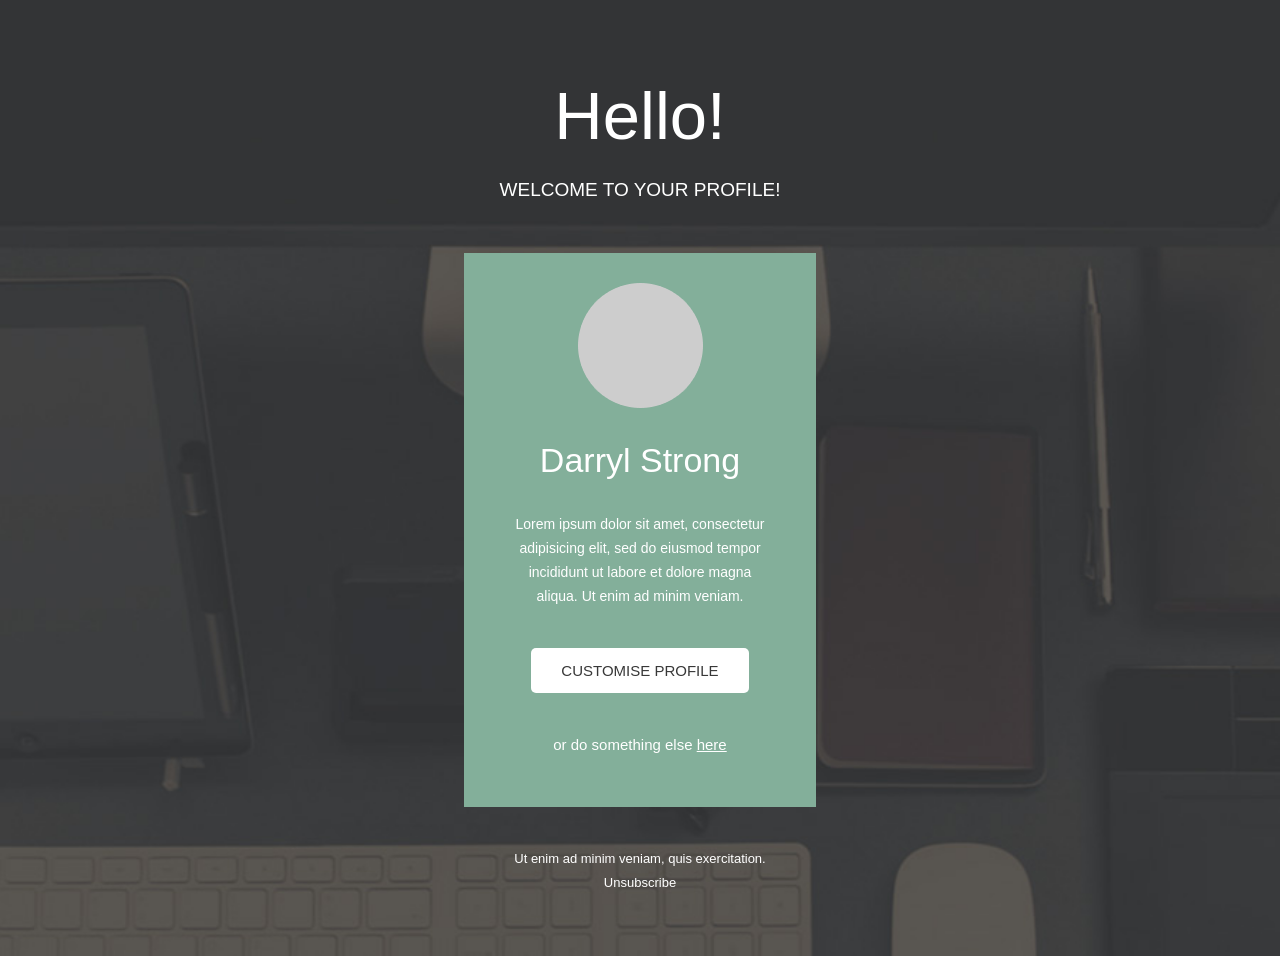
<file: emails/Notify/Templates/Campaign Monitor/Notify 4/index.html>
<html>
<head><meta http-equiv="Content-Type" content="text/html; charset=UTF-8" />
<meta name="viewport" content="width=device-width; initial-scale=1.0; maximum-scale=1.0;">
<title>Notify</title>

<style type="text/css">

div, p, a, li, td { -webkit-text-size-adjust:none; }

*{
-webkit-font-smoothing: antialiased;
-moz-osx-font-smoothing: grayscale;
}

.ReadMsgBody
{width: 100%; background-color: #ffffff;}
.ExternalClass
{width: 100%; background-color: #ffffff;}
body{width: 100%; height: 100%; background-color: #ffffff; margin:0; padding:0; -webkit-font-smoothing: antialiased;}
html{width: 100%; background-color: #ffffff;}

@font-face {
    font-family: 'proxima_novalight';src: url('http://rocketway.net/themebuilder/template/templates/titan/font/proximanova-light-webfont.eot');src: url('http://rocketway.net/themebuilder/template/templates/titan/font/proximanova-light-webfont.eot?#iefix') format('embedded-opentype'),url('http://rocketway.net/themebuilder/template/templates/titan/font/proximanova-light-webfont.woff') format('woff'),url('http://rocketway.net/themebuilder/template/templates/titan/font/proximanova-light-webfont.ttf') format('truetype');font-weight: normal;font-style: normal;}

@font-face {
    font-family: 'proxima_nova_rgregular'; src: url('http://rocketway.net/themebuilder/template/templates/titan/font/proximanova-regular-webfont.eot');src: url('http://rocketway.net/themebuilder/template/templates/titan/font/proximanova-regular-webfont.eot?#iefix') format('embedded-opentype'),url('http://rocketway.net/themebuilder/template/templates/titan/font/proximanova-regular-webfont.woff') format('woff'),url('http://rocketway.net/themebuilder/template/templates/titan/font/proximanova-regular-webfont.ttf') format('truetype');font-weight: normal;font-style: normal;}

@font-face {
    font-family: 'proxima_novasemibold';src: url('http://rocketway.net/themebuilder/template/templates/titan/font/proximanova-semibold-webfont.eot');src: url('http://rocketway.net/themebuilder/template/templates/titan/font/proximanova-semibold-webfont.eot?#iefix') format('embedded-opentype'),url('http://rocketway.net/themebuilder/template/templates/titan/font/proximanova-semibold-webfont.woff') format('woff'),url('http://rocketway.net/themebuilder/template/templates/titan/font/proximanova-semibold-webfont.ttf') format('truetype');font-weight: normal;font-style: normal;}
    
@font-face {
	font-family: 'proxima_nova_rgbold';src: url('http://rocketway.net/themebuilder/template/templates/titan/font/proximanova-bold-webfont.eot');src: url('http://rocketway.net/themebuilder/template/templates/titan/font/proximanova-bold-webfont.eot?#iefix') format('embedded-opentype'),url('http://rocketway.net/themebuilder/template/templates/titan/font/proximanova-bold-webfont.woff') format('woff'),url('http://rocketway.net/themebuilder/template/templates/titan/font/proximanova-bold-webfont.ttf') format('truetype');font-weight: normal;font-style: normal;}
	
@font-face {
    font-family: 'proxima_novablack';src: url('http://rocketway.net/themebuilder/template/templates/titan/font/proximanova-black-webfont.eot');src: url('http://rocketway.net/themebuilder/template/templates/titan/font/proximanova-black-webfont.eot?#iefix') format('embedded-opentype'),url('http://rocketway.net/themebuilder/template/templates/titan/font/proximanova-black-webfont.woff') format('woff'),url('http://rocketway.net/themebuilder/template/templates/titan/font/proximanova-black-webfont.ttf') format('truetype');font-weight: normal;font-style: normal;}
    
@font-face {font-family: 'proxima_novathin';src: url('http://rocketway.net/themebuilder/template/templates/mason/font/proximanova-thin-webfont.eot');src: url('http://rocketway.net/themebuilder/template/templates/mason/font/proximanova-thin-webfont.eot?#iefix') format('embedded-opentype'),url('http://rocketway.net/themebuilder/template/templates/mason/font/proximanova-thin-webfont.woff') format('woff'),url('http://rocketway.net/themebuilder/template/templates/mason/font/proximanova-thin-webfont.ttf') format('truetype');font-weight: normal;font-style: normal;}

p {padding: 0!important; margin-top: 0!important; margin-right: 0!important; margin-bottom: 0!important; margin-left: 0!important; }

.hover:hover {opacity:0.85;filter:alpha(opacity=85);}

.image77 img {width: 77px; height: auto;}
.avatar125 img {width: 125px; height: auto;}
.icon61 img {width: 61px; height: auto;}
.logo img {width: 75px; height: auto;}
.icon18 img {width: 18px; height: auto;}

</style>

<!-- @media only screen and (max-width: 640px) 
		   {*/
		   -->
<style type="text/css"> @media only screen and (max-width: 640px){
		body{width:auto!important;}
		table[class=full2] {width: 100%!important; clear: both; }
		table[class=mobile2] {width: 100%!important; padding-left: 20px; padding-right: 20px; clear: both; }
		table[class=fullCenter2] {width: 100%!important; text-align: center!important; clear: both; }
		td[class=fullCenter2] {width: 100%!important; text-align: center!important; clear: both; }
		td[class=pad15] {width: 100%!important; padding-left: 15px; padding-right: 15px; clear: both;}
		
} </style>
<!--

@media only screen and (max-width: 479px) 
		   {
		   -->
<style type="text/css"> @media only screen and (max-width: 479px){
		body{width:auto!important;}
		table[class=full2] {width: 100%!important; clear: both; }
		table[class=mobile2] {width: 100%!important; padding-left: 20px; padding-right: 20px; clear: both; }
		table[class=fullCenter2] {width: 100%!important; text-align: center!important; clear: both; }
		td[class=fullCenter2] {width: 100%!important; text-align: center!important; clear: both; }
		table[class=full] {width: 100%!important; clear: both; }
		table[class=mobile] {width: 100%!important; padding-left: 20px; padding-right: 20px; clear: both; }
		table[class=fullCenter] {width: 100%!important; text-align: center!important; clear: both; }
		td[class=fullCenter] {width: 100%!important; text-align: center!important; clear: both; }
		td[class=pad15] {width: 100%!important; padding-left: 15px; padding-right: 15px; clear: both;}
		.erase {display: none;}
				
		}
} </style>

</head>
<body leftmargin="0" topmargin="0" marginwidth="0" marginheight="0">


<!-- Notification 1  -->
<div style="display: none" id="element_023448897525668144"></div><!-- End Notification 1 -->

<!-- Notification 2  -->
<div style="display: none" id="element_04133982225321233"></div><!-- End Notification 2 -->

<!-- Notification 3 -->
<div style="display: none" id="element_07643384840339422"></div><!-- End Notification 3 -->

<!-- Notification 4  -->
<table width="100%" border="0" cellpadding="0" cellspacing="0" align="center" class="full"  bgcolor="#303030"style="background-color: rgb(48, 48, 48);">
	<tr>
		<td style="background-image: url('images/not4_bg_image.jpg'); -webkit-background-size: cover; -moz-background-size: cover; -o-background-size: cover; background-size: cover; background-position: center center; background-repeat: no-repeat;" id="not4">
		
			
			<!-- Mobile Wrapper -->
			<table width="100%" border="0" cellpadding="0" cellspacing="0" align="center" class="mobile2">
				<tr>
					<td width="100%" align="center">
						
						<div class="sortable_inner ui-sortable">
						<!-- Space -->
						<table width="352" border="0" cellpadding="0" cellspacing="0" align="center" class="full" object="drag-module-small">
							<tr>
								<td width="352" height="40"></td>
							</tr>
						</table><!-- End Space -->
						
						<!-- Space -->
						<table width="352" border="0" cellpadding="0" cellspacing="0" align="center" class="full" object="drag-module-small">
							<tr>
								<td width="352" height="40"></td>
							</tr>
						</table><!-- End Space -->
						
						<table width="352" border="0" cellpadding="0" cellspacing="0" align="center" class="mobile" object="drag-module-small">
							<tr>
								<td width="352" valign="middle" align="center">
									
									<!-- Text --> 
									<table width="352" border="0" cellpadding="0" cellspacing="0" align="center" style="text-align: center; border-collapse:collapse; mso-table-lspace:0pt; mso-table-rspace:0pt;" class="fullCenter">
										<tr>
											<td valign="middle" width="352" style="text-align: center; font-family: Helvetica, Arial, sans-serif; font-size: 67px; color: rgb(255, 255, 255); line-height: 72px; font-weight: 100; word-break: break-all;"class="fullCenter" >
												<!--[if !mso]><!--><span style="font-family: 'proxima_novathin', Helvetica; font-weight: normal;"><!--<![endif]--><singleline>Hello!</singleline><!--[if !mso]><!--></span><!--<![endif]-->
											</td>
										</tr>
									</table>
								</td>
							</tr>
						</table>
						
						<table width="352" border="0" cellpadding="0" cellspacing="0" align="center" class="mobile" object="drag-module-small">
							<tr>
								<td width="352" valign="middle" align="center">
								
									<table width="265" border="0" cellpadding="0" cellspacing="0" align="center" style="text-align: center; border-collapse:collapse; mso-table-lspace:0pt; mso-table-rspace:0pt;" class="fullCenter">
										
										<tr>
											<td width="100%" height="25"></td>
										</tr>
									</table>
								</td>
							</tr>
						</table>
						
						<table width="352" border="0" cellpadding="0" cellspacing="0" align="center" class="mobile" object="drag-module-small">
							<tr>
								<td width="352" valign="middle" align="center">
								
									<table width="352" border="0" cellpadding="0" cellspacing="0" align="center" style="text-align: center; border-collapse:collapse; mso-table-lspace:0pt; mso-table-rspace:0pt;" class="fullCenter">
										<tr>
											<td valign="middle" width="100%" style="text-align: center; font-family: Helvetica, Arial, sans-serif; font-size: 19px; color: rgb(255, 255, 255); line-height: 26px; font-weight: bold; text-transform: uppercase;"class="fullCenter" >
												<!--[if !mso]><!--><span style="font-family: 'proxima_nova_rgbold', Helvetica; font-weight: normal;"><!--<![endif]--><singleline>Welcome to your profile!</singleline><!--[if !mso]><!--></span><!--<![endif]-->
											</td>
										</tr>
										<tr>
											<td width="100%" height="50"></td>
										</tr>
									</table>							
								</td>
							</tr>
						</table>
						
					</div>
					</td>
				</tr>
			</table>
			
			<table width="392" border="0" cellpadding="0" cellspacing="0" align="center" class="full">
				<tr>
					<td align="center" width="20" valign="middle"></td>
					<td align="center" width="352" valign="middle">
			
						<table width="352" border="0" cellpadding="0" cellspacing="0" align="center" class="full">
							<tr>
								<td align="center" width="352" valign="middle" bgcolor="#83af9a"style="background-color: rgb(131, 175, 154);">
								
									<div class="sortable_inner ui-sortable">
									
									<table width="352" border="0" cellpadding="0" cellspacing="0" align="center" class="mobile" bgcolor="#83af9a"object="drag-module-small" style="background-color: rgb(131, 175, 154);">
										<tr>
											<td width="352" valign="middle" align="center">
												 
												<table width="300" border="0" cellpadding="0" cellspacing="0" align="center" style="text-align: center; border-collapse:collapse; mso-table-lspace:0pt; mso-table-rspace:0pt;" class="fullCenter">
													<tr>
														<td width="100%" height="30"></td>
													</tr>
												</table>
											</td>
										</tr>
									</table>
									
									<!-- Avatar -->
									<table width="352" border="0" cellpadding="0" cellspacing="0" align="center" class="mobile" bgcolor="#83af9a"object="drag-module-small" style="background-color: rgb(131, 175, 154);">
										<tr>
											<td width="352" valign="middle" class="avatar125" align="center">
											
												<table width="265" border="0" cellpadding="0" cellspacing="0" align="center" style="text-align: center; border-collapse:collapse; mso-table-lspace:0pt; mso-table-rspace:0pt;" class="fullCenter">
													<tr>
														<td width="100%"><span ><img editable="true" src="images/not4_avatar.png" width="125" alt="" border="0" ></span></td>
													</tr>
												</table>							
											</td>
										</tr>
									</table>
											
									<table width="352" border="0" cellpadding="0" cellspacing="0" align="center" class="mobile" bgcolor="#83af9a"object="drag-module-small" style="background-color: rgb(131, 175, 154);">
										<tr>
											<td width="352" valign="middle" align="center">
											<table width="265" border="0" cellpadding="0" cellspacing="0" align="center" style="text-align: center; border-collapse:collapse; mso-table-lspace:0pt; mso-table-rspace:0pt;" class="fullCenter">
													<tr>
														<td width="100%" height="30"></td>
													</tr>
												</table>
											</td>
										</tr>
									</table>
									
									<table width="352" border="0" cellpadding="0" cellspacing="0" align="center" class="mobile" bgcolor="#83af9a"object="drag-module-small" style="background-color: rgb(131, 175, 154);">
										<tr>
											<td width="352" valign="middle" align="center">
											
												<table width="265" border="0" cellpadding="0" cellspacing="0" align="center" style="text-align: center; border-collapse:collapse; mso-table-lspace:0pt; mso-table-rspace:0pt;" class="fullCenter">
													
													<tr>
														<td valign="middle" width="100%" style="text-align: center; font-family: Helvetica, Arial, sans-serif; font-size: 34px; color: rgb(255, 255, 255); line-height: 44px; font-weight: bold;"class="fullCenter" >
															<!--[if !mso]><!--><span style="font-family: 'proxima_novalight', Helvetica; font-weight: normal;"><!--<![endif]--><singleline>Darryl Strong</singleline><!--[if !mso]><!--></span><!--<![endif]-->
														</td>
													</tr>
												</table>
											</td>
										</tr>
									</table>
									
									<table width="352" border="0" cellpadding="0" cellspacing="0" align="center" class="mobile" bgcolor="#83af9a"object="drag-module-small" style="background-color: rgb(131, 175, 154);">
										<tr>
											<td width="352" valign="middle" align="center">
											
												<table width="265" border="0" cellpadding="0" cellspacing="0" align="center" style="text-align: center; border-collapse:collapse; mso-table-lspace:0pt; mso-table-rspace:0pt;" class="fullCenter">
													<tr>
														<td width="100%" height="30"></td>
													</tr>
												</table>
											</td>
										</tr>
									</table>
									
									<table width="352" border="0" cellpadding="0" cellspacing="0" align="center" class="mobile" bgcolor="#83af9a"object="drag-module-small" style="background-color: rgb(131, 175, 154);">
										<tr>
											<td width="352" valign="middle" align="center">
											
												<table width="265" border="0" cellpadding="0" cellspacing="0" align="center" style="text-align: center; border-collapse:collapse; mso-table-lspace:0pt; mso-table-rspace:0pt;" class="fullCenter">
													<tr>
														<td valign="middle" width="100%" style="text-align: center; font-family: Helvetica, Arial, sans-serif; font-size: 14px; color: rgb(255, 255, 255); line-height: 24px;"class="fullCenter" >
															<!--[if !mso]><!--><span style="font-family: 'proxima_nova_rgregular', Helvetica; font-weight: normal;"><!--<![endif]--><singleline>Lorem ipsum dolor sit amet, consectetur adipisicing elit, sed do eiusmod tempor incididunt ut labore et dolore magna aliqua. Ut enim ad minim veniam.</singleline><!--[if !mso]><!--></span><!--<![endif]-->
														</td>
													</tr>
												</table>
											</td>
										</tr>
									</table>
									 
									<table width="352" border="0" cellpadding="0" cellspacing="0" align="center" class="mobile" bgcolor="#83af9a"object="drag-module-small" style="background-color: rgb(131, 175, 154);">
										<tr>
											<td width="352" valign="middle" align="center">
											
												<table width="265" border="0" cellpadding="0" cellspacing="0" align="center" style="text-align: center; border-collapse:collapse; mso-table-lspace:0pt; mso-table-rspace:0pt;" class="fullCenter">
													<tr>
														<td width="100%" height="40"></td>
													</tr>
												</table>
											</td>
										</tr>
									</table>
									
									<!----------------- Button Center ----------------->
									<table width="352" border="0" cellpadding="0" cellspacing="0" align="center" class="mobile" bgcolor="#83af9a"object="drag-module-small" style="background-color: rgb(131, 175, 154);">
										<tr>
											<td width="352" valign="middle" align="center">
											
												<table width="300" border="0" cellpadding="0" cellspacing="0" align="center" style="text-align: center; border-collapse:collapse; mso-table-lspace:0pt; mso-table-rspace:0pt;" class="fullCenter">
													<!----------------- Button Center ----------------->
													<tr>
														<td align="center">
															<table border="0" cellpadding="0" cellspacing="0" align="center"> 
																<tr> 
																	<td align="center" height="45"bgcolor="#ffffff" style="border-top-left-radius: 5px; border-top-right-radius: 5px; border-bottom-right-radius: 5px; border-bottom-left-radius: 5px; padding-left: 30px; padding-right: 30px; font-weight: bold; font-family: Helvetica, Arial, sans-serif; color: rgb(56, 56, 56); text-transform: uppercase; background-color: rgb(255, 255, 255);">
																		<multiline><!--[if !mso]><!--><span style="font-family: 'proxima_nova_rgbold', Helvetica; font-weight: normal;"><!--<![endif]-->
																			<a href="#" style="color: rgb(56, 56, 56); font-size: 15px; text-decoration: none; line-height: 35px; width: 100%;">Customise profile</a>
																		<!--[if !mso]><!--></span><!--<![endif]--></multiline>
																	</td> 
																</tr> 
															</table> 
														</td>
													</tr>
													<!----------------- End Button Center ----------------->
												</table>							
											</td>
										</tr>
									</table>
									
									<table width="352" border="0" cellpadding="0" cellspacing="0" align="center" class="mobile" bgcolor="#83af9a"object="drag-module-small" style="background-color: rgb(131, 175, 154);">
										<tr>
											<td width="352" valign="middle">
											
												<table width="265" border="0" cellpadding="0" cellspacing="0" align="center" style="text-align: center; border-collapse:collapse; mso-table-lspace:0pt; mso-table-rspace:0pt;" class="fullCenter">
													<tr>
														<td width="100%" height="40"></td>
													</tr>
												</table>
											</td>
										</tr>
									</table>
									
									<table width="352" border="0" cellpadding="0" cellspacing="0" align="center" class="mobile" bgcolor="#83af9a"object="drag-module-small" style="background-color: rgb(131, 175, 154);">
										<tr>
											<td width="352" valign="middle" align="center">
											
												<table width="265" border="0" cellpadding="0" cellspacing="0" align="center" style="text-align: center; border-collapse:collapse; mso-table-lspace:0pt; mso-table-rspace:0pt;" class="fullCenter">
													<tr>
														<td valign="middle" width="100%" style="text-align: center; font-family: Helvetica, Arial, sans-serif; font-size: 15px; color: rgb(255, 255, 255); line-height: 24px;"class="fullCenter" >
															<multiline><!--[if !mso]><!--><span style="font-family: 'proxima_nova_rgregular', Helvetica; font-weight: normal;"><!--<![endif]-->or do something else<!--[if !mso]><!--></span><!--<![endif]--> 
															<!--[if !mso]><!--><span style="font-family: 'proxima_nova_rgbold', Helvetica; font-weight: normal;"><!--<![endif]--><a href="#" style="color: rgb(255, 255, 255);">here</a><!--[if !mso]><!--></span><!--<![endif]--></multiline>
														</td>
													</tr>
												</table>
											</td>
										</tr>
									</table>
									
									<table width="352" border="0" cellpadding="0" cellspacing="0" align="center" class="mobile" bgcolor="#83af9a"object="drag-module-small" style="background-color: rgb(131, 175, 154);">
										<tr>
											<td width="352" valign="middle">
											
												<table width="265" border="0" cellpadding="0" cellspacing="0" align="center" style="text-align: center; border-collapse:collapse; mso-table-lspace:0pt; mso-table-rspace:0pt;" class="fullCenter">
													<tr>
														<td width="100%" height="50"></td>
													</tr>
												</table>
																				
											</td>
										</tr>
									</table><!-- End Top -->
									
									</div>
								</td>
							</tr>
						</table>
									
					</td>
					<td align="center" width="20" valign="middle"></td>
				</tr>
			</table>
			
			<!-- Mobile Wrapper -->
			<table width="100%" border="0" cellpadding="0" cellspacing="0" align="center" class="mobile2">
				<tr>
					<td width="100%" align="center">
						
						<div class="sortable_inner ui-sortable">
			
						
						<!-- CopyRight -->
						<table width="352" border="0" cellpadding="0" cellspacing="0" align="center" class="full" object="drag-module-small">
							<tr>
								<td width="352" height="40"></td>
							</tr>
						</table>
						
						<table width="352" border="0" cellpadding="0" cellspacing="0" align="center" class="full" object="drag-module-small">
							<tr>
								<td valign="middle" width="352" style="text-align: center; font-family: Helvetica, Arial, sans-serif; font-size: 13px; color: rgb(255, 255, 255); line-height: 24px;"class="fullCenter"  align="center">
									<span ><!--[if !mso]><!--><span style="font-family: 'proxima_nova_rgregular', Helvetica; font-weight: normal;"><!--<![endif]--><singleline>Ut enim ad minim veniam, quis exercitation.</singleline><!--[if !mso]><!--></span><!--<![endif]--></span>
									<br>
									<!--[if !mso]><!--><span style="font-family: 'proxima_nova_rgbold', Helvetica;"><!--<![endif]--><unsubscribe  style="text-decoration: none; color: rgb(255, 255, 255);">Unsubscribe</unsubscribe><!--[if !mso]><!--></span><!--<![endif]-->
								</td>
							</tr>
						</table>
						
						
						
						<table width="352" border="0" cellpadding="0" cellspacing="0" align="center" class="full" object="drag-module-small">
							<tr>
								<td width="352" height="60"></td>
							</tr>
							<tr>
								<td width="352" height="1" style="font-size: 1px; line-height: 1px;">&nbsp;</td>
							</tr>
						</table><!-- End CopyRight -->
						</div>
			
					</td>
				</tr>
			</table>
			
		</div>
		</td>
	</tr>
</table><!-- End Notification 4 -->

<!-- Notification 5 -->
<div style="display: none" id="element_07820815613958985"></div><!-- End Notification 5 -->

<!-- Notification 6 -->
<div style="display: none" id="element_01404779558070004"></div><!-- End Notification 6 -->
</div>
</body></html>	<style>body{ background: none !important; } </style>
</file>
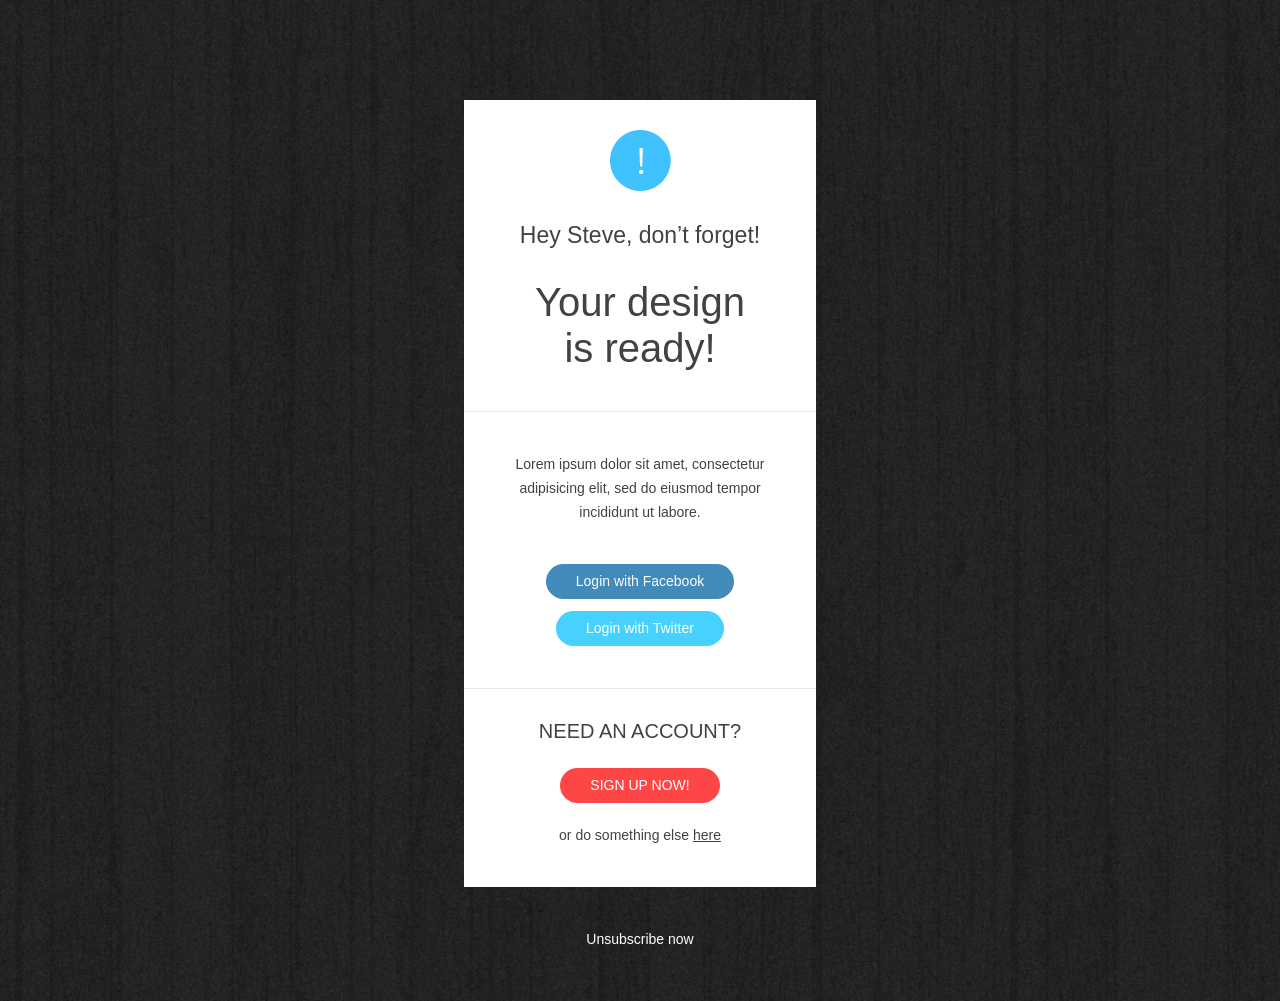
<file: emails/Notify/Templates/Campaign Monitor/Notify 5/index.html>
<html>
<head><meta http-equiv="Content-Type" content="text/html; charset=UTF-8" />
<meta name="viewport" content="width=device-width; initial-scale=1.0; maximum-scale=1.0;">
<title>Notify</title>

<style type="text/css">

div, p, a, li, td { -webkit-text-size-adjust:none; }

*{
-webkit-font-smoothing: antialiased;
-moz-osx-font-smoothing: grayscale;
}

.ReadMsgBody
{width: 100%; background-color: #ffffff;}
.ExternalClass
{width: 100%; background-color: #ffffff;}
body{width: 100%; height: 100%; background-color: #ffffff; margin:0; padding:0; -webkit-font-smoothing: antialiased;}
html{width: 100%; background-color: #ffffff;}

@font-face {
    font-family: 'proxima_novalight';src: url('http://rocketway.net/themebuilder/template/templates/titan/font/proximanova-light-webfont.eot');src: url('http://rocketway.net/themebuilder/template/templates/titan/font/proximanova-light-webfont.eot?#iefix') format('embedded-opentype'),url('http://rocketway.net/themebuilder/template/templates/titan/font/proximanova-light-webfont.woff') format('woff'),url('http://rocketway.net/themebuilder/template/templates/titan/font/proximanova-light-webfont.ttf') format('truetype');font-weight: normal;font-style: normal;}

@font-face {
    font-family: 'proxima_nova_rgregular'; src: url('http://rocketway.net/themebuilder/template/templates/titan/font/proximanova-regular-webfont.eot');src: url('http://rocketway.net/themebuilder/template/templates/titan/font/proximanova-regular-webfont.eot?#iefix') format('embedded-opentype'),url('http://rocketway.net/themebuilder/template/templates/titan/font/proximanova-regular-webfont.woff') format('woff'),url('http://rocketway.net/themebuilder/template/templates/titan/font/proximanova-regular-webfont.ttf') format('truetype');font-weight: normal;font-style: normal;}

@font-face {
    font-family: 'proxima_novasemibold';src: url('http://rocketway.net/themebuilder/template/templates/titan/font/proximanova-semibold-webfont.eot');src: url('http://rocketway.net/themebuilder/template/templates/titan/font/proximanova-semibold-webfont.eot?#iefix') format('embedded-opentype'),url('http://rocketway.net/themebuilder/template/templates/titan/font/proximanova-semibold-webfont.woff') format('woff'),url('http://rocketway.net/themebuilder/template/templates/titan/font/proximanova-semibold-webfont.ttf') format('truetype');font-weight: normal;font-style: normal;}
    
@font-face {
	font-family: 'proxima_nova_rgbold';src: url('http://rocketway.net/themebuilder/template/templates/titan/font/proximanova-bold-webfont.eot');src: url('http://rocketway.net/themebuilder/template/templates/titan/font/proximanova-bold-webfont.eot?#iefix') format('embedded-opentype'),url('http://rocketway.net/themebuilder/template/templates/titan/font/proximanova-bold-webfont.woff') format('woff'),url('http://rocketway.net/themebuilder/template/templates/titan/font/proximanova-bold-webfont.ttf') format('truetype');font-weight: normal;font-style: normal;}
	
@font-face {
    font-family: 'proxima_novablack';src: url('http://rocketway.net/themebuilder/template/templates/titan/font/proximanova-black-webfont.eot');src: url('http://rocketway.net/themebuilder/template/templates/titan/font/proximanova-black-webfont.eot?#iefix') format('embedded-opentype'),url('http://rocketway.net/themebuilder/template/templates/titan/font/proximanova-black-webfont.woff') format('woff'),url('http://rocketway.net/themebuilder/template/templates/titan/font/proximanova-black-webfont.ttf') format('truetype');font-weight: normal;font-style: normal;}
    
@font-face {font-family: 'proxima_novathin';src: url('http://rocketway.net/themebuilder/template/templates/mason/font/proximanova-thin-webfont.eot');src: url('http://rocketway.net/themebuilder/template/templates/mason/font/proximanova-thin-webfont.eot?#iefix') format('embedded-opentype'),url('http://rocketway.net/themebuilder/template/templates/mason/font/proximanova-thin-webfont.woff') format('woff'),url('http://rocketway.net/themebuilder/template/templates/mason/font/proximanova-thin-webfont.ttf') format('truetype');font-weight: normal;font-style: normal;}

p {padding: 0!important; margin-top: 0!important; margin-right: 0!important; margin-bottom: 0!important; margin-left: 0!important; }

.hover:hover {opacity:0.85;filter:alpha(opacity=85);}

.image77 img {width: 77px; height: auto;}
.avatar125 img {width: 125px; height: auto;}
.icon61 img {width: 61px; height: auto;}
.logo img {width: 75px; height: auto;}
.icon18 img {width: 18px; height: auto;}

</style>

<!-- @media only screen and (max-width: 640px) 
		   {*/
		   -->
<style type="text/css"> @media only screen and (max-width: 640px){
		body{width:auto!important;}
		table[class=full2] {width: 100%!important; clear: both; }
		table[class=mobile2] {width: 100%!important; padding-left: 20px; padding-right: 20px; clear: both; }
		table[class=fullCenter2] {width: 100%!important; text-align: center!important; clear: both; }
		td[class=fullCenter2] {width: 100%!important; text-align: center!important; clear: both; }
		td[class=pad15] {width: 100%!important; padding-left: 15px; padding-right: 15px; clear: both;}
		
} </style>
<!--

@media only screen and (max-width: 479px) 
		   {
		   -->
<style type="text/css"> @media only screen and (max-width: 479px){
		body{width:auto!important;}
		table[class=full2] {width: 100%!important; clear: both; }
		table[class=mobile2] {width: 100%!important; padding-left: 20px; padding-right: 20px; clear: both; }
		table[class=fullCenter2] {width: 100%!important; text-align: center!important; clear: both; }
		td[class=fullCenter2] {width: 100%!important; text-align: center!important; clear: both; }
		table[class=full] {width: 100%!important; clear: both; }
		table[class=mobile] {width: 100%!important; padding-left: 20px; padding-right: 20px; clear: both; }
		table[class=fullCenter] {width: 100%!important; text-align: center!important; clear: both; }
		td[class=fullCenter] {width: 100%!important; text-align: center!important; clear: both; }
		td[class=pad15] {width: 100%!important; padding-left: 15px; padding-right: 15px; clear: both;}
		.erase {display: none;}
				
		}
} </style>

</head>
<body leftmargin="0" topmargin="0" marginwidth="0" marginheight="0">


<!-- Notification 1  -->
<div style="display: none" id="element_08386846599169075"></div><!-- End Notification 1 -->

<!-- Notification 2  -->
<div style="display: none" id="element_09887341242283583"></div><!-- End Notification 2 -->

<!-- Notification 3 -->
<div style="display: none" id="element_046413173573091626"></div><!-- End Notification 3 -->

<!-- Notification 4  -->
<div style="display: none" id="element_0006773923523724079"></div><!-- End Notification 4 -->

<!-- Notification 5 -->
<table width="100%" border="0" cellpadding="0" cellspacing="0" align="center" class="full"  bgcolor="#303030"style="background-color: rgb(48, 48, 48);">
	<tr>
		<td style="background-image: url('images/not5_bg_image.jpg'); -webkit-background-size: cover; -moz-background-size: cover; -o-background-size: cover; background-size: cover; background-position: center center; background-repeat: no-repeat;" id="not5">
		
			
			<!-- Mobile Wrapper -->
			<table width="100%" border="0" cellpadding="0" cellspacing="0" align="center" class="mobile2">
				<tr>
					<td width="100%" height="100" align="center">
					
						<div class="sortable_inner ui-sortable">
						<!-- Space -->
						<table width="352" border="0" cellpadding="0" cellspacing="0" align="center" class="full" object="drag-module-small">
							<tr>
								<td width="352" height="50"></td>
							</tr>
						</table><!-- End Space -->
						
						<!-- Space -->
						<table width="352" border="0" cellpadding="0" cellspacing="0" align="center" class="full" object="drag-module-small">
							<tr>
								<td width="352" height="50"></td>
							</tr>
						</table><!-- End Space -->
						
						</div>
					</td>
				</tr>
			</table>
						
			<table width="392" border="0" cellpadding="0" cellspacing="0" align="center" class="full">
				<tr>
					<td align="center" width="20" valign="middle"></td>
					<td align="center" width="352" valign="middle">
			
						<table width="352" border="0" cellpadding="0" cellspacing="0" align="center" class="full">
							<tr>
								<td align="center" width="352" valign="middle" bgcolor="#ffffff"style="background-color: rgb(255, 255, 255);">
								
									<div class="sortable_inner ui-sortable">
						
									<!-- Start Top -->
									<table width="352" border="0" cellpadding="0" cellspacing="0" align="center" class="mobile" bgcolor="#ffffff"object="drag-module-small" style="background-color: rgb(255, 255, 255);">
										<tr>
											<td width="352" valign="middle"> 
												<table width="300" border="0" cellpadding="0" cellspacing="0" align="center" style="text-align: center; border-collapse:collapse; mso-table-lspace:0pt; mso-table-rspace:0pt;" class="fullCenter">
													<tr>
														<td width="100%" height="30"></td>
													</tr>
												</table>
											</td>
										</tr>
									</table>
									
									<table width="352" border="0" cellpadding="0" cellspacing="0" align="center" class="mobile" bgcolor="#ffffff"object="drag-module-small" style="background-color: rgb(255, 255, 255);">
										<tr>
											<td width="352" valign="middle" class="icon61" align="center">
												<table width="300" border="0" cellpadding="0" cellspacing="0" align="center" style="text-align: center; border-collapse:collapse; mso-table-lspace:0pt; mso-table-rspace:0pt;" class="fullCenter">
													<tr>
														<td width="100%"><span ><img editable="true" src="images/not5_icon61px.png" width="61" alt="" border="0" ></span></td>
													</tr>
												</table>
											</td>
										</tr>
									</table>
									
									<table width="352" border="0" cellpadding="0" cellspacing="0" align="center" class="mobile" bgcolor="#ffffff"object="drag-module-small" style="background-color: rgb(255, 255, 255);">
										<tr>
											<td width="352" valign="middle">
												<table width="300" border="0" cellpadding="0" cellspacing="0" align="center" style="text-align: center; border-collapse:collapse; mso-table-lspace:0pt; mso-table-rspace:0pt;" class="fullCenter">
													<tr>
														<td width="100%" height="30"></td>
													</tr>
												</table>
											</td>
										</tr>
									</table>
									
									<table width="352" border="0" cellpadding="0" cellspacing="0" align="center" class="mobile" bgcolor="#ffffff"object="drag-module-small" style="background-color: rgb(255, 255, 255);">
										<tr>
											<td width="352" valign="middle" align="center">
												<table width="300" border="0" cellpadding="0" cellspacing="0" align="center" style="text-align: center; border-collapse:collapse; mso-table-lspace:0pt; mso-table-rspace:0pt;" class="fullCenter">
													<tr>
														<td valign="middle" width="100%" style="text-align: center; font-family: Helvetica, Arial, sans-serif; font-size: 23px; color: rgb(63, 67, 69); line-height: 28px; font-weight: bold;"class="fullCenter" >
															<!--[if !mso]><!--><span style="font-family: 'proxima_novathin', Helvetica; font-weight: normal;"><!--<![endif]--><singleline>Hey Steve, don’t forget!</singleline><!--[if !mso]><!--></span><!--<![endif]-->
														</td>
													</tr>
												</table>
											</td>
										</tr>
									</table>
									
									<table width="352" border="0" cellpadding="0" cellspacing="0" align="center" class="mobile" bgcolor="#ffffff"object="drag-module-small" style="background-color: rgb(255, 255, 255);">
										<tr>
											<td width="352" valign="middle">
												<table width="300" border="0" cellpadding="0" cellspacing="0" align="center" style="text-align: center; border-collapse:collapse; mso-table-lspace:0pt; mso-table-rspace:0pt;" class="fullCenter">
													<tr>
														<td width="100%" height="30"></td>
													</tr>
												</table>
											</td>
										</tr>
									</table>
									
									<table width="352" border="0" cellpadding="0" cellspacing="0" align="center" class="mobile" bgcolor="#ffffff"object="drag-module-small" style="background-color: rgb(255, 255, 255);">
										<tr>
											<td width="352" valign="middle" align="center">
												<table width="300" border="0" cellpadding="0" cellspacing="0" align="center" style="text-align: center; border-collapse:collapse; mso-table-lspace:0pt; mso-table-rspace:0pt;" class="fullCenter">
													<tr>
														<td valign="middle" width="100%" style="text-align: center; font-family: Helvetica, Arial, sans-serif; font-size: 40px; color: rgb(63, 67, 69); line-height: 46px; font-weight: bold;"class="fullCenter" >
															<!--[if !mso]><!--><span style="font-family: 'proxima_nova_rgbold', Helvetica; font-weight: normal;"><!--<![endif]--><multiline>Your design <br class="erase"> is ready!</multiline><!--[if !mso]><!--></span><!--<![endif]-->
														</td>
													</tr>
												</table>
											</td>
										</tr>
									</table>
									
									<table width="352" border="0" cellpadding="0" cellspacing="0" align="center" class="mobile" bgcolor="#ffffff"object="drag-module-small" style="background-color: rgb(255, 255, 255);">
										<tr>
											<td width="352" valign="middle">
												<table width="300" border="0" cellpadding="0" cellspacing="0" align="center" style="text-align: center; border-collapse:collapse; mso-table-lspace:0pt; mso-table-rspace:0pt;" class="fullCenter">
													<tr>
														<td width="100%" height="30"></td>
													</tr>
												</table>
											</td></tr>
										
									</table>
									<!-- Divider -->
									<table width="352" border="0" cellpadding="0" cellspacing="0" align="center" class="mobile" bgcolor="#ffffff"object="drag-module-small" style="background-color: rgb(255, 255, 255);">
										<tr>
											<td width="352" valign="middle">
												
												<!-- Header Text --> 
												<table width="352" border="0" cellpadding="0" cellspacing="0" align="center" style="text-align: center; border-collapse:collapse; mso-table-lspace:0pt; mso-table-rspace:0pt;" class="fullCenter">
													<tr>
														<td width="100%" height="10"></td>
													</tr>
													<tr>
														<td width="100%" height="1" bgcolor="#e5e5e5" style="font-size: 1px; line-height: 1px;">&nbsp;</td>
													</tr>
													<tr>
														<td width="100%" height="10"></td>
													</tr>
												</table>
											</td></tr>
										
									</table><!-- End Divider -->
									
									<!-- Start 2nd -->
									<table width="352" border="0" cellpadding="0" cellspacing="0" align="center" class="mobile" bgcolor="#ffffff"object="drag-module-small" style="background-color: rgb(255, 255, 255);">
										<tr>
											<td width="352" valign="middle" align="center">
												
												<!-- Buttons + Text --> 
												<table width="300" border="0" cellpadding="0" cellspacing="0" align="center" style="text-align: center; border-collapse:collapse; mso-table-lspace:0pt; mso-table-rspace:0pt;" class="fullCenter">
													<tr>
														<td width="100%" height="30"></td>
													</tr>
													<tr>
														<td valign="middle" width="100%" style="text-align: center; font-family: Helvetica, Arial, sans-serif; font-size: 14px; color: rgb(63, 67, 69); line-height: 24px;"class="fullCenter" >
															<!--[if !mso]><!--><span style="font-family: 'proxima_nova_rgregular', Helvetica; font-weight: normal;"><!--<![endif]--><singleline>Lorem ipsum dolor sit amet, consectetur adipisicing elit, sed do eiusmod tempor incididunt ut labore.</singleline><!--[if !mso]><!--></span><!--<![endif]-->
														</td>
													</tr>
												</table>
											</td>
										</tr>
									</table>
									
									<table width="352" border="0" cellpadding="0" cellspacing="0" align="center" class="mobile" bgcolor="#ffffff"object="drag-module-small" style="background-color: rgb(255, 255, 255);">
										<tr>
											<td width="352" valign="middle">
												<table width="300" border="0" cellpadding="0" cellspacing="0" align="center" style="text-align: center; border-collapse:collapse; mso-table-lspace:0pt; mso-table-rspace:0pt;" class="fullCenter">
													<tr>
														<td width="100%" height="40"></td>
													</tr>
												</table>
											</td>
										</tr>
									</table>
										
										
									<table width="352" border="0" cellpadding="0" cellspacing="0" align="center" class="mobile" bgcolor="#ffffff"object="drag-module-small" style="background-color: rgb(255, 255, 255);">
										<tr>
											<td width="352" valign="middle" align="center">
											
												<table width="300" border="0" cellpadding="0" cellspacing="0" align="center" style="text-align: center; border-collapse:collapse; mso-table-lspace:0pt; mso-table-rspace:0pt;" class="fullCenter">
													<!----------------- Button Center ----------------->
													<tr>
														<td align="center">
															<table border="0" cellpadding="0" cellspacing="0" align="center"> 
																<tr> 
																	<td align="center" height="35"bgcolor="#ffffff" style="border-top-left-radius: 20px; border-top-right-radius: 20px; border-bottom-right-radius: 20px; border-bottom-left-radius: 20px; padding-left: 30px; padding-right: 30px; font-weight: bold; font-family: Helvetica, Arial, sans-serif; color: rgb(255, 255, 255); background-color: rgb(65, 138, 185);">
																		<multiline><!--[if !mso]><!--><span style="font-family: 'proxima_nova_rgbold', Helvetica; font-weight: normal;"><!--<![endif]-->
																			<a href="#" style="color: rgb(255, 255, 255); font-size: 14px; text-decoration: none; line-height: 35px; width: 100%;">Login with Facebook</a>
																		<!--[if !mso]><!--></span><!--<![endif]--></multiline>
																	</td> 
																</tr> 
															</table> 
														</td>
													</tr>
													<tr>
														<td width="100%" height="12"></td>
													</tr>
													<!----------------- End Button Center ----------------->
												</table>							
											</td>
										</tr>
									</table>
									
									<table width="352" border="0" cellpadding="0" cellspacing="0" align="center" class="mobile" bgcolor="#ffffff"object="drag-module-small" style="background-color: rgb(255, 255, 255);">
										<tr>
											<td width="352" valign="middle" align="center">
											
												<table width="300" border="0" cellpadding="0" cellspacing="0" align="center" style="text-align: center; border-collapse:collapse; mso-table-lspace:0pt; mso-table-rspace:0pt;" class="fullCenter">
													<!----------------- Button Center ----------------->
													<tr>
														<td align="center">
															<table border="0" cellpadding="0" cellspacing="0" align="center"> 
																<tr> 
																	<td align="center" height="35"bgcolor="#ffffff" style="border-top-left-radius: 20px; border-top-right-radius: 20px; border-bottom-right-radius: 20px; border-bottom-left-radius: 20px; padding-left: 30px; padding-right: 30px; font-weight: bold; font-family: Helvetica, Arial, sans-serif; color: rgb(255, 255, 255); background-color: rgb(70, 209, 254);">
																		<multiline><!--[if !mso]><!--><span style="font-family: 'proxima_nova_rgbold', Helvetica; font-weight: normal;"><!--<![endif]-->
																			<a href="#" style="color: rgb(255, 255, 255); font-size: 14px; text-decoration: none; line-height: 35px; width: 100%;">Login with Twitter</a>
																		<!--[if !mso]><!--></span><!--<![endif]--></multiline>
																	</td> 
																</tr> 
															</table> 
														</td>
													</tr>
													<tr>
														<td width="100%" height="12"></td>
													</tr>
													<!----------------- End Button Center ----------------->
												</table>							
											</td>
										</tr>
									</table>
									
									<table width="352" border="0" cellpadding="0" cellspacing="0" align="center" class="mobile" bgcolor="#ffffff"object="drag-module-small" style="background-color: rgb(255, 255, 255);">
										<tr>
											<td width="352" valign="middle">
												<table width="300" border="0" cellpadding="0" cellspacing="0" align="center" style="text-align: center; border-collapse:collapse; mso-table-lspace:0pt; mso-table-rspace:0pt;" class="fullCenter">
													<tr>
														<td width="100%" height="20"></td>
													</tr>
												</table>
											</td>
										</tr>
									</table>
									<!-- Divider -->
									<table width="352" border="0" cellpadding="0" cellspacing="0" align="center" class="mobile" bgcolor="#ffffff"object="drag-module-small" style="background-color: rgb(255, 255, 255);">
										<tr>
											<td width="352" valign="middle">
												
												<table width="352" border="0" cellpadding="0" cellspacing="0" align="center" style="text-align: center; border-collapse:collapse; mso-table-lspace:0pt; mso-table-rspace:0pt;" class="fullCenter">
													<tr>
														<td width="100%" height="10"></td>
													</tr>
													<tr>
														<td width="100%" height="1" bgcolor="#e5e5e5" style="font-size: 1px; line-height: 1px;">&nbsp;</td>
													</tr>
													<tr>
														<td width="100%" height="10"></td>
													</tr>
												</table>
											</td></tr>
										
									</table><!-- End Divider -->		
												
									<!-- Start 3th -->
									<table width="352" border="0" cellpadding="0" cellspacing="0" align="center" class="mobile" bgcolor="#ffffff"object="drag-module-small" style="background-color: rgb(255, 255, 255);">
										<tr>
											<td width="352" valign="middle" align="center">
												
												<!-- Buttons + Text --> 
												<table width="300" border="0" cellpadding="0" cellspacing="0" align="center" style="text-align: center; border-collapse:collapse; mso-table-lspace:0pt; mso-table-rspace:0pt;" class="fullCenter">
													<tr>
														<td width="100%" height="20"></td>
													</tr>
													<tr>
														<td valign="middle" width="100%" style="text-align: center; font-family: Helvetica, Arial, sans-serif; font-size: 20px; color: rgb(63, 67, 69); line-height: 24px; font-weight: bold;"class="fullCenter" >
															<!--[if !mso]><!--><span style="font-family: 'proxima_novalight', Helvetica; font-weight: normal;"><!--<![endif]--><singleline>NEED AN ACCOUNT?</singleline><!--[if !mso]><!--></span><!--<![endif]-->
														</td>
													</tr>
												</table>
											</td>
										</tr>
									</table>
									
									<table width="352" border="0" cellpadding="0" cellspacing="0" align="center" class="mobile" bgcolor="#ffffff"object="drag-module-small" style="background-color: rgb(255, 255, 255);">
										<tr>
											<td width="352" valign="middle">
												<table width="300" border="0" cellpadding="0" cellspacing="0" align="center" style="text-align: center; border-collapse:collapse; mso-table-lspace:0pt; mso-table-rspace:0pt;" class="fullCenter">
													<tr>
														<td width="100%" height="25"></td>
													</tr>
												</table>
											</td>
										</tr>
									</table>
									
									<table width="352" border="0" cellpadding="0" cellspacing="0" align="center" class="mobile" bgcolor="#ffffff"object="drag-module-small" style="background-color: rgb(255, 255, 255);">
										<tr>
											<td width="352" valign="middle" align="center">
											
												<table width="300" border="0" cellpadding="0" cellspacing="0" align="center" style="text-align: center; border-collapse:collapse; mso-table-lspace:0pt; mso-table-rspace:0pt;" class="fullCenter">
													<!----------------- Button Center ----------------->
													<tr>
														<td align="center">
															<table border="0" cellpadding="0" cellspacing="0" align="center"> 
																<tr> 
																	<td align="center" height="35"bgcolor="#fe4646" style="border-top-left-radius: 20px; border-top-right-radius: 20px; border-bottom-right-radius: 20px; border-bottom-left-radius: 20px; padding-left: 30px; padding-right: 30px; font-weight: bold; font-family: Helvetica, Arial, sans-serif; color: rgb(255, 255, 255); text-transform: uppercase; background-color: rgb(254, 70, 70);">
																		<multiline><!--[if !mso]><!--><span style="font-family: 'proxima_nova_rgbold', Helvetica; font-weight: normal;"><!--<![endif]-->
																			<a href="#" style="color: rgb(255, 255, 255); font-size: 14px; text-decoration: none; line-height: 35px; width: 100%;">sign up now!</a>
																		<!--[if !mso]><!--></span><!--<![endif]--></multiline>
																	</td> 
																</tr> 
															</table> 
														</td>
													</tr>
													<!----------------- End Button Center ----------------->
												</table>							
											</td>
										</tr>
									</table>
									
									<table width="352" border="0" cellpadding="0" cellspacing="0" align="center" class="mobile" bgcolor="#ffffff"object="drag-module-small" style="background-color: rgb(255, 255, 255);">
										<tr>
											<td width="352" valign="middle">
												<table width="300" border="0" cellpadding="0" cellspacing="0" align="center" style="text-align: center; border-collapse:collapse; mso-table-lspace:0pt; mso-table-rspace:0pt;" class="fullCenter">
													<tr>
														<td width="100%" height="20"></td>
													</tr>
												</table>
											</td>
										</tr>
									</table>
									
									<table width="352" border="0" cellpadding="0" cellspacing="0" align="center" class="mobile" bgcolor="#ffffff"object="drag-module-small" style="background-color: rgb(255, 255, 255);">
										<tr>
											<td width="352" valign="middle" align="center">
												<table width="300" border="0" cellpadding="0" cellspacing="0" align="center" style="text-align: center; border-collapse:collapse; mso-table-lspace:0pt; mso-table-rspace:0pt;" class="fullCenter">
													<!----------------- End Button Center ----------------->
													<tr>
														<td valign="middle" width="100%" style="text-align: center; font-family: Helvetica, Arial, sans-serif; font-size: 14px; color: rgb(63, 67, 69); line-height: 24px;"class="fullCenter" >
															<multiline><!--[if !mso]><!--><span style="font-family: 'proxima_nova_rgregular', Helvetica; font-weight: normal;"><!--<![endif]-->or do something else<!--[if !mso]><!--></span><!--<![endif]--> 
															<!--[if !mso]><!--><span style="font-family: 'proxima_nova_rgbold', Helvetica; font-weight: normal;"><!--<![endif]--><a href="#" style="color: rgb(63, 67, 69);">here</a><!--[if !mso]><!--></span><!--<![endif]--></multiline>
														</td>
													</tr>
												</table>
											</td>
										</tr>
									</table>
									
									<table width="352" border="0" cellpadding="0" cellspacing="0" align="center" class="mobile" bgcolor="#ffffff"object="drag-module-small" style="background-color: rgb(255, 255, 255);">
										<tr>
											<td width="352" valign="middle">
												<table width="300" border="0" cellpadding="0" cellspacing="0" align="center" style="text-align: center; border-collapse:collapse; mso-table-lspace:0pt; mso-table-rspace:0pt;" class="fullCenter">
													<tr>
														<td width="100%" height="40"></td>
													</tr>
												</table>
																				
											</td>
										</tr>
									</table><!-- End 3th -->
									
								</div></td>
							</tr>
						</table>
						
					</td>
					<td align="center" width="20" valign="middle"></td>
				</tr>
			</table>
			
			<!-- Mobile Wrapper -->
			<table width="100%" border="0" cellpadding="0" cellspacing="0" align="center" class="mobile2">
				<tr>
					<td width="100%" height="100" align="center">
					
						<div class="sortable_inner ui-sortable">
									
						<!-- Space -->
						<table width="352" border="0" cellpadding="0" cellspacing="0" align="center" class="full" object="drag-module-small">
							<tr>
								<td width="352" height="40"></td>
							</tr>
						</table><!-- End Space -->
						
						<table width="352" border="0" cellpadding="0" cellspacing="0" align="center" class="mobile" object="drag-module-small">
							<tr>
								<td width="352" valign="middle" align="center">
								
									<table width="352" border="0" cellpadding="0" cellspacing="0" align="center" style="text-align: center; border-collapse:collapse; mso-table-lspace:0pt; mso-table-rspace:0pt;" class="fullCenter">
										<tr>
											<td width="100%" style="text-align: center; font-family: Helvetica, Arial, sans-serif; font-size: 14px; color: rgb(255, 255, 255); line-height: 24px;"class="fullCenter" ><!--[if !mso]><!--><span style="font-family: 'proxima_nova_rgregular', Helvetica;"><!--<![endif]--><unsubscribe  style="text-decoration: none; color: rgb(255, 255, 255);">Unsubscribe</unsubscribe><!--[if !mso]><!--></span><!--<![endif]-->
											<span ><!--[if !mso]><!--><span style="font-family: 'proxima_nova_rgregular', Helvetica;"><!--<![endif]--><singleline>now</singleline><!--[if !mso]><!--></span><!--<![endif]--></span>
											</td>
										</tr>
									</table>
																	
								</td>
							</tr>
						</table>
						
						<!-- Space -->
						<table width="352" border="0" cellpadding="0" cellspacing="0" align="center" class="full" object="drag-module-small">
							<tr>
								<td width="352" height="50"></td>
							</tr>
						</table><!-- End Space -->
						</div>
			
					</td>
				</tr>
			</table>
			
		</div>
		</td>
	</tr>
</table><!-- End Notification 5 -->

<!-- Notification 6 -->
<div style="display: none" id="element_04414421897381544"></div><!-- End Notification 6 -->
</div>
</body></html>	<style>body{ background: none !important; } </style>
</file>
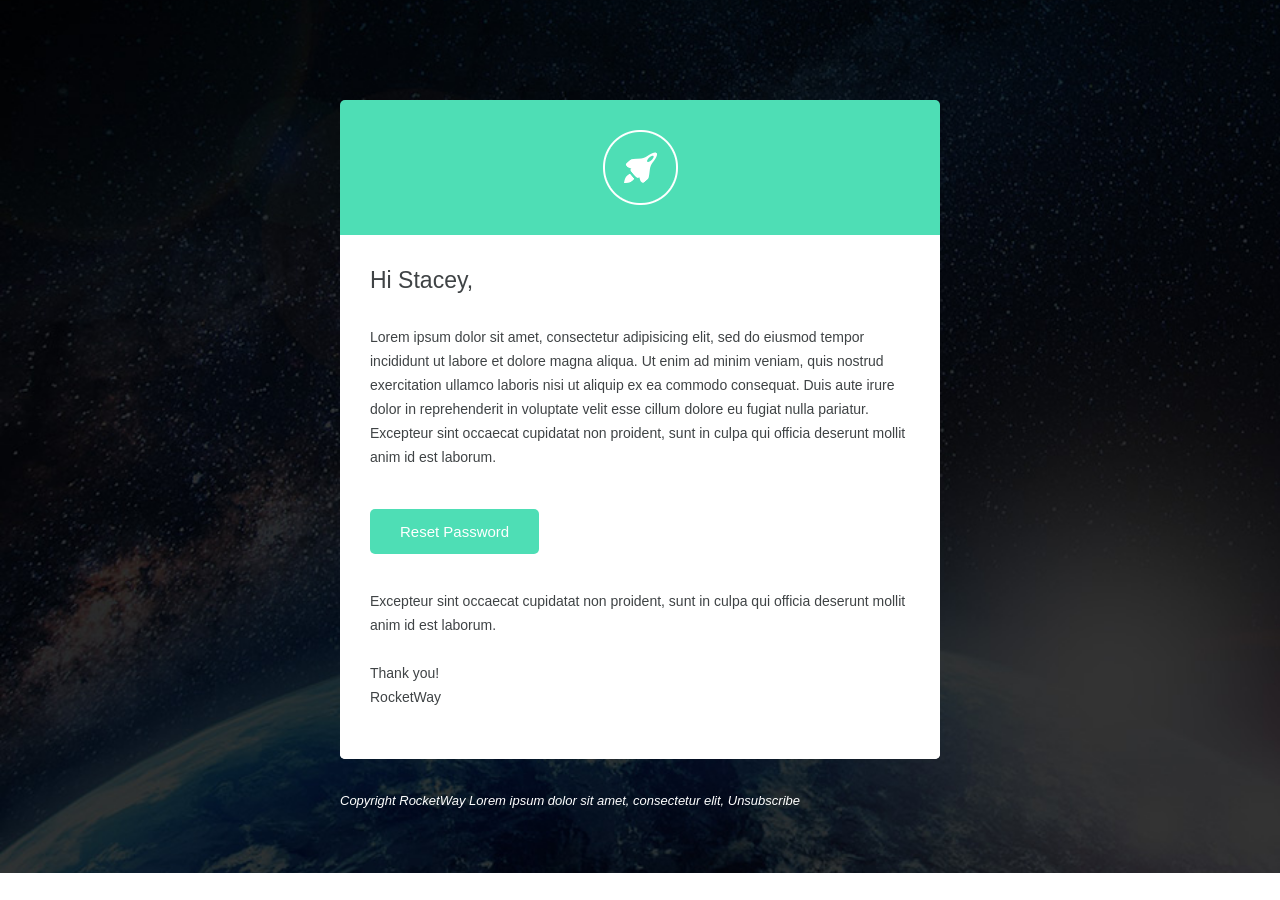
<file: emails/Notify/Templates/Campaign Monitor/Notify 6/index.html>
<html>
<head><meta http-equiv="Content-Type" content="text/html; charset=UTF-8" />
<meta name="viewport" content="width=device-width; initial-scale=1.0; maximum-scale=1.0;">
<title>Notify</title>

<style type="text/css">

div, p, a, li, td { -webkit-text-size-adjust:none; }

*{
-webkit-font-smoothing: antialiased;
-moz-osx-font-smoothing: grayscale;
}

.ReadMsgBody
{width: 100%; background-color: #ffffff;}
.ExternalClass
{width: 100%; background-color: #ffffff;}
body{width: 100%; height: 100%; background-color: #ffffff; margin:0; padding:0; -webkit-font-smoothing: antialiased;}
html{width: 100%; background-color: #ffffff;}

@font-face {
    font-family: 'proxima_novalight';src: url('http://rocketway.net/themebuilder/template/templates/titan/font/proximanova-light-webfont.eot');src: url('http://rocketway.net/themebuilder/template/templates/titan/font/proximanova-light-webfont.eot?#iefix') format('embedded-opentype'),url('http://rocketway.net/themebuilder/template/templates/titan/font/proximanova-light-webfont.woff') format('woff'),url('http://rocketway.net/themebuilder/template/templates/titan/font/proximanova-light-webfont.ttf') format('truetype');font-weight: normal;font-style: normal;}

@font-face {
    font-family: 'proxima_nova_rgregular'; src: url('http://rocketway.net/themebuilder/template/templates/titan/font/proximanova-regular-webfont.eot');src: url('http://rocketway.net/themebuilder/template/templates/titan/font/proximanova-regular-webfont.eot?#iefix') format('embedded-opentype'),url('http://rocketway.net/themebuilder/template/templates/titan/font/proximanova-regular-webfont.woff') format('woff'),url('http://rocketway.net/themebuilder/template/templates/titan/font/proximanova-regular-webfont.ttf') format('truetype');font-weight: normal;font-style: normal;}

@font-face {
    font-family: 'proxima_novasemibold';src: url('http://rocketway.net/themebuilder/template/templates/titan/font/proximanova-semibold-webfont.eot');src: url('http://rocketway.net/themebuilder/template/templates/titan/font/proximanova-semibold-webfont.eot?#iefix') format('embedded-opentype'),url('http://rocketway.net/themebuilder/template/templates/titan/font/proximanova-semibold-webfont.woff') format('woff'),url('http://rocketway.net/themebuilder/template/templates/titan/font/proximanova-semibold-webfont.ttf') format('truetype');font-weight: normal;font-style: normal;}
    
@font-face {
	font-family: 'proxima_nova_rgbold';src: url('http://rocketway.net/themebuilder/template/templates/titan/font/proximanova-bold-webfont.eot');src: url('http://rocketway.net/themebuilder/template/templates/titan/font/proximanova-bold-webfont.eot?#iefix') format('embedded-opentype'),url('http://rocketway.net/themebuilder/template/templates/titan/font/proximanova-bold-webfont.woff') format('woff'),url('http://rocketway.net/themebuilder/template/templates/titan/font/proximanova-bold-webfont.ttf') format('truetype');font-weight: normal;font-style: normal;}
	
@font-face {
    font-family: 'proxima_novablack';src: url('http://rocketway.net/themebuilder/template/templates/titan/font/proximanova-black-webfont.eot');src: url('http://rocketway.net/themebuilder/template/templates/titan/font/proximanova-black-webfont.eot?#iefix') format('embedded-opentype'),url('http://rocketway.net/themebuilder/template/templates/titan/font/proximanova-black-webfont.woff') format('woff'),url('http://rocketway.net/themebuilder/template/templates/titan/font/proximanova-black-webfont.ttf') format('truetype');font-weight: normal;font-style: normal;}
    
@font-face {font-family: 'proxima_novathin';src: url('http://rocketway.net/themebuilder/template/templates/mason/font/proximanova-thin-webfont.eot');src: url('http://rocketway.net/themebuilder/template/templates/mason/font/proximanova-thin-webfont.eot?#iefix') format('embedded-opentype'),url('http://rocketway.net/themebuilder/template/templates/mason/font/proximanova-thin-webfont.woff') format('woff'),url('http://rocketway.net/themebuilder/template/templates/mason/font/proximanova-thin-webfont.ttf') format('truetype');font-weight: normal;font-style: normal;}

p {padding: 0!important; margin-top: 0!important; margin-right: 0!important; margin-bottom: 0!important; margin-left: 0!important; }

.hover:hover {opacity:0.85;filter:alpha(opacity=85);}

.image77 img {width: 77px; height: auto;}
.avatar125 img {width: 125px; height: auto;}
.icon61 img {width: 61px; height: auto;}
.logo img {width: 75px; height: auto;}
.icon18 img {width: 18px; height: auto;}

</style>

<!-- @media only screen and (max-width: 640px) 
		   {*/
		   -->
<style type="text/css"> @media only screen and (max-width: 640px){
		body{width:auto!important;}
		table[class=full2] {width: 100%!important; clear: both; }
		table[class=mobile2] {width: 100%!important; padding-left: 20px; padding-right: 20px; clear: both; }
		table[class=fullCenter2] {width: 100%!important; text-align: center!important; clear: both; }
		td[class=fullCenter2] {width: 100%!important; text-align: center!important; clear: both; }
		td[class=pad15] {width: 100%!important; padding-left: 15px; padding-right: 15px; clear: both;}
		
} </style>
<!--

@media only screen and (max-width: 479px) 
		   {
		   -->
<style type="text/css"> @media only screen and (max-width: 479px){
		body{width:auto!important;}
		table[class=full2] {width: 100%!important; clear: both; }
		table[class=mobile2] {width: 100%!important; padding-left: 20px; padding-right: 20px; clear: both; }
		table[class=fullCenter2] {width: 100%!important; text-align: center!important; clear: both; }
		td[class=fullCenter2] {width: 100%!important; text-align: center!important; clear: both; }
		table[class=full] {width: 100%!important; clear: both; }
		table[class=mobile] {width: 100%!important; padding-left: 20px; padding-right: 20px; clear: both; }
		table[class=fullCenter] {width: 100%!important; text-align: center!important; clear: both; }
		td[class=fullCenter] {width: 100%!important; text-align: center!important; clear: both; }
		td[class=pad15] {width: 100%!important; padding-left: 15px; padding-right: 15px; clear: both;}
		.erase {display: none;}
				
		}
} </style>

</head>
<body leftmargin="0" topmargin="0" marginwidth="0" marginheight="0">


<!-- Notification 6 -->
<table width="100%" border="0" cellpadding="0" cellspacing="0" align="center" class="full2"  bgcolor="#303030"style="background-color: rgb(48, 48, 48);">
	<tr>
		<td align="center" style="background-image: url('images/not6_bg_image.jpg'); -webkit-background-size: cover; -moz-background-size: cover; -o-background-size: cover; background-size: cover; background-position: center center; background-repeat: no-repeat;" id="not6">
		
			
			<!-- Mobile Wrapper -->
			<table width="100%" border="0" cellpadding="0" cellspacing="0" align="center" class="mobile2">
				<tr>
					<td width="100%" align="center">
					
						<div class="sortable_inner ui-sortable">
						<!-- Space -->
						<table width="600" border="0" cellpadding="0" cellspacing="0" align="center" class="full2" object="drag-module-small">
							<tr>
								<td width="600" height="50"></td>
							</tr>
						</table><!-- End Space -->
						
						<!-- Space -->
						<table width="600" border="0" cellpadding="0" cellspacing="0" align="center" class="full2" object="drag-module-small">
							<tr>
								<td width="600" height="50"></td>
							</tr>
						</table><!-- End Space -->
			
						<!-- Start Top -->
						<table width="600" border="0" cellpadding="0" cellspacing="0" align="center" class="mobile2" bgcolor="#4edeb5" style="border-top-left-radius: 5px; border-top-right-radius: 5px; background-color: rgb(78, 222, 181);" object="drag-module-small">
							<tr>
								<td width="600" valign="middle" align="center" class="logo">
									
									<!-- Header Text --> 
									<table width="540" border="0" cellpadding="0" cellspacing="0" align="center" style="text-align: center; border-collapse:collapse; mso-table-lspace:0pt; mso-table-rspace:0pt;" class="fullCenter2">
										<tr>
											<td width="100%" height="30"></td>
										</tr>
										<tr>
											<td width="100%"><span ><img editable="true" src="images/not6_icon75px.png" width="75" alt="" border="0" ></span></td>
										</tr>
										<tr>
											<td width="100%" height="30"></td>
										</tr>
									</table>
								</td>
							</tr>
						</table>
						
						</div>
						
						<!-- Mobile Wrapper -->
						<table width="600" border="0" cellpadding="0" cellspacing="0" align="center" class="full2" object="drag-module-small" style="-webkit-border-bottom-left-radius: 5px; -moz-border-bottom-left-radius: 5px; border-bottom-left-radius: 5px; -webkit-border-bottom-right-radius: 5px; -moz-border-bottom-right-radius: 5px; border-bottom-right-radius: 5px;">
							<tr>
								<td width="600" align="center" style="border-bottom-left-radius: 5px; border-bottom-right-radius: 5px; background-color: rgb(255, 255, 255);" bgcolor="#ffffff">
									
									<div class="sortable_inner ui-sortable">
						
									<table width="600" border="0" cellpadding="0" cellspacing="0" align="center" class="mobile2" bgcolor="#ffffff"object="drag-module-small" style="background-color: rgb(255, 255, 255);">
										<tr>
											<td width="600" valign="middle" align="center">
											 
												<table width="540" border="0" cellpadding="0" cellspacing="0" align="center" style="text-align: center; border-collapse:collapse; mso-table-lspace:0pt; mso-table-rspace:0pt;" class="fullCenter2">
													<tr>
														<td width="100%" height="30"></td>
													</tr>
												</table>
											</td>
										</tr>
									</table>
									
									<table width="600" border="0" cellpadding="0" cellspacing="0" align="center" class="mobile2" bgcolor="#ffffff"object="drag-module-small" style="background-color: rgb(255, 255, 255);">
										<tr>
											<td width="600" valign="middle" align="center">
											 
												<table width="540" border="0" cellpadding="0" cellspacing="0" align="center" style="text-align: center; border-collapse:collapse; mso-table-lspace:0pt; mso-table-rspace:0pt;" class="fullCenter2">
													<tr>
														<td valign="middle" width="100%" style="text-align: left; font-family: Helvetica, Arial, sans-serif; font-size: 23px; color: rgb(63, 67, 69); line-height: 30px; font-weight: 100;" >
															<!--[if !mso]><!--><span style="font-family: 'proxima_novathin', Helvetica; font-weight: normal;"><!--<![endif]--><singleline>Hi Stacey, </singleline><!--[if !mso]><!--></span><!--<![endif]-->
														</td>
													</tr>
												</table>
											</td>
										</tr>
									</table>
									
									<table width="600" border="0" cellpadding="0" cellspacing="0" align="center" class="mobile2" bgcolor="#ffffff"object="drag-module-small" style="background-color: rgb(255, 255, 255);">
										<tr>
											<td width="600" valign="middle" align="center">
											 
												<table width="540" border="0" cellpadding="0" cellspacing="0" align="center" style="text-align: center; border-collapse:collapse; mso-table-lspace:0pt; mso-table-rspace:0pt;" class="fullCenter2">
													<tr>
														<td width="100%" height="30"></td>
													</tr>
												</table>
											</td>
										</tr>
									</table>
									
									<table width="600" border="0" cellpadding="0" cellspacing="0" align="center" class="mobile2" bgcolor="#ffffff"object="drag-module-small" style="background-color: rgb(255, 255, 255);">
										<tr>
											<td width="600" valign="middle" align="center">
											 
												<table width="540" border="0" cellpadding="0" cellspacing="0" align="center" style="text-align: center; border-collapse:collapse; mso-table-lspace:0pt; mso-table-rspace:0pt;" class="fullCenter2">
													<tr>
														<td valign="middle" width="100%" style="text-align: left; font-family: Helvetica, Arial, sans-serif; font-size: 14px; color: rgb(63, 67, 69); line-height: 24px;" >
															<!--[if !mso]><!--><span style="font-family: 'proxima_nova_rgregular', Helvetica; font-weight: normal;"><!--<![endif]--><singleline>Lorem ipsum dolor sit amet, consectetur adipisicing elit, sed do eiusmod tempor incididunt ut labore et dolore magna aliqua. Ut enim ad minim veniam, quis nostrud exercitation ullamco laboris nisi ut aliquip ex ea commodo consequat. Duis aute irure dolor in reprehenderit in voluptate velit esse cillum dolore eu fugiat nulla pariatur. Excepteur sint occaecat cupidatat non proident, sunt in culpa qui officia deserunt mollit anim id est laborum. </singleline><!--[if !mso]><!--></span><!--<![endif]-->
														</td>
													</tr>
												</table>
											</td>
										</tr>
									</table>
									
									<table width="600" border="0" cellpadding="0" cellspacing="0" align="center" class="mobile2" bgcolor="#ffffff"object="drag-module-small" style="background-color: rgb(255, 255, 255);">
										<tr>
											<td width="600" valign="middle" align="center">
											 
												<table width="540" border="0" cellpadding="0" cellspacing="0" align="center" style="text-align: center; border-collapse:collapse; mso-table-lspace:0pt; mso-table-rspace:0pt;" class="fullCenter2">
													<tr>
														<td width="100%" height="40"></td>
													</tr>
												</table>
											</td>
										</tr>
									</table>
									
									<!----------------- Button Center ----------------->
									<table width="600" border="0" cellpadding="0" cellspacing="0" align="center" class="mobile2" bgcolor="#ffffff"object="drag-module-small" style="background-color: rgb(255, 255, 255);">
										<tr>
											<td width="600" valign="middle" align="center">
											 
												<table width="540" border="0" cellpadding="0" cellspacing="0" align="center" style="text-align: center; border-collapse:collapse; mso-table-lspace:0pt; mso-table-rspace:0pt;" class="fullCenter2">
													<tr>
														<td>
															<table border="0" cellpadding="0" cellspacing="0" align="left"> 
																<tr> 
																	<td align="center" height="45"bgcolor="#4edeb5" style="border-top-left-radius: 5px; border-top-right-radius: 5px; border-bottom-right-radius: 5px; border-bottom-left-radius: 5px; padding-left: 30px; padding-right: 30px; font-weight: bold; font-family: Helvetica, Arial, sans-serif; color: rgb(255, 255, 255); background-color: rgb(78, 222, 181);">
																		<multiline><!--[if !mso]><!--><span style="font-family: 'proxima_nova_rgbold', Helvetica; font-weight: normal;"><!--<![endif]-->
																			<a href="#" style="color: rgb(255, 255, 255); font-size: 15px; text-decoration: none; line-height: 34px; width: 100%;">Reset Password</a>
																		<!--[if !mso]><!--></span><!--<![endif]--></multiline>
																	</td> 
																</tr> 
															</table> 
														</td>
													</tr>
												</table>
											</td>
										</tr>
									</table><!----------------- End Button Center ----------------->
									
									<table width="600" border="0" cellpadding="0" cellspacing="0" align="center" class="mobile2" bgcolor="#ffffff"object="drag-module-small" style="background-color: rgb(255, 255, 255);">
										<tr>
											<td width="600" valign="middle" align="center">
											 
												<table width="540" border="0" cellpadding="0" cellspacing="0" align="center" style="text-align: center; border-collapse:collapse; mso-table-lspace:0pt; mso-table-rspace:0pt;" class="fullCenter2">
													<tr>
														<td width="100%" height="35"></td>
													</tr>
												</table>
											</td>
										</tr>
									</table>
									
									<table width="600" border="0" cellpadding="0" cellspacing="0" align="center" class="mobile2" bgcolor="#ffffff"object="drag-module-small" style="background-color: rgb(255, 255, 255);">
										<tr>
											<td width="600" valign="middle" align="center">
											 
												<table width="540" border="0" cellpadding="0" cellspacing="0" align="center" style="text-align: center; border-collapse:collapse; mso-table-lspace:0pt; mso-table-rspace:0pt;" class="fullCenter2">
													<tr>
														<td valign="middle" width="100%" style="text-align: left; font-family: Helvetica, Arial, sans-serif; font-size: 14px; color: rgb(63, 67, 69); line-height: 24px;" >
															<!--[if !mso]><!--><span style="font-family: 'proxima_nova_rgregular', Helvetica; font-weight: normal;"><!--<![endif]--><multiline>Excepteur sint occaecat cupidatat non proident, sunt in culpa qui officia deserunt mollit anim id est laborum. 
															<br><br>
															Thank you!
															<br>
															RocketWay
																
															</multiline><!--[if !mso]><!--></span><!--<![endif]-->
														</td>
													</tr>
												</table>
											</td>
										</tr>
									</table>
									
									<table width="600" border="0" cellpadding="0" cellspacing="0" align="center" class="mobile2" bgcolor="#ffffff"object="drag-module-small" style="border-bottom-left-radius: 5px; border-bottom-right-radius: 5px; background-color: rgb(255, 255, 255);">
										<tr>
											<td width="600" valign="middle" align="center" style="-webkit-border-bottom-left-radius: 5px; -moz-border-bottom-left-radius: 5px; border-bottom-left-radius: 5px; -webkit-border-bottom-right-radius: 5px; -moz-border-bottom-right-radius: 5px; border-bottom-right-radius: 5px;">
											 
												<table width="540" border="0" cellpadding="0" cellspacing="0" align="center" style="text-align: center; border-collapse:collapse; mso-table-lspace:0pt; mso-table-rspace:0pt;" class="fullCenter2">
													<tr>
														<td width="100%" height="50"></td>
													</tr>
												</table>
																				
											</td>
										</tr>
									</table>
									
								</div>
								</td>
							</tr>
						</table>
						
						<table width="600" border="0" cellpadding="0" cellspacing="0" align="center" class="full2" object="drag-module-small">
							<tr>
								<td width="600" height="30"></td>
							</tr>
						</table>
						
						<table width="600" border="0" cellpadding="0" cellspacing="0" align="center" class="mobile2" object="drag-module-small">
							<tr>
								<td valign="middle" width="600" style="text-align: left; font-family: Helvetica, Arial, sans-serif; font-size: 13px; color: rgb(255, 255, 255); line-height: 24px; font-style: italic;" >
									<!--[if !mso]><!--><span style="font-family: 'proxima_nova_rgregular', Helvetica; font-weight: normal;"><!--<![endif]-->Copyright RocketWay Lorem ipsum dolor sit amet, consectetur elit, <!--<![endif]--></span><!--[if !mso]><!-->
									
									<!--[if !mso]><!--><span style="font-family: 'proxima_nova_rgregular', Helvetica;"><!--<![endif]--><unsubscribe  style="text-decoration: none; color: rgb(255, 255, 255);">Unsubscribe</unsubscribe><!--[if !mso]><!--></span><!--<![endif]-->
								</td>
							</tr>
						</table>
						
						
						<table width="600" border="0" cellpadding="0" cellspacing="0" align="center" class="mobile2" object="drag-module-small">
							<tr>
								<td width="600" height="30"></td>
							</tr>
						</table>
						
						<table width="600" border="0" cellpadding="0" cellspacing="0" align="center" class="mobile2" object="drag-module-small">
							<tr>
								<td width="600" height="29"></td>
							</tr>
							<tr>
								<td width="600" height="1" style="font-size: 1px; line-height: 1px;">&nbsp;</td>
							</tr>
						</table>
						
						
					</td>
				</tr>
			</table>
			
		</div>
		</td>
	</tr>
</table><!-- End Notification 6 -->
</div>
</body></html>	<style>body{ background: none !important; } </style>
</file>
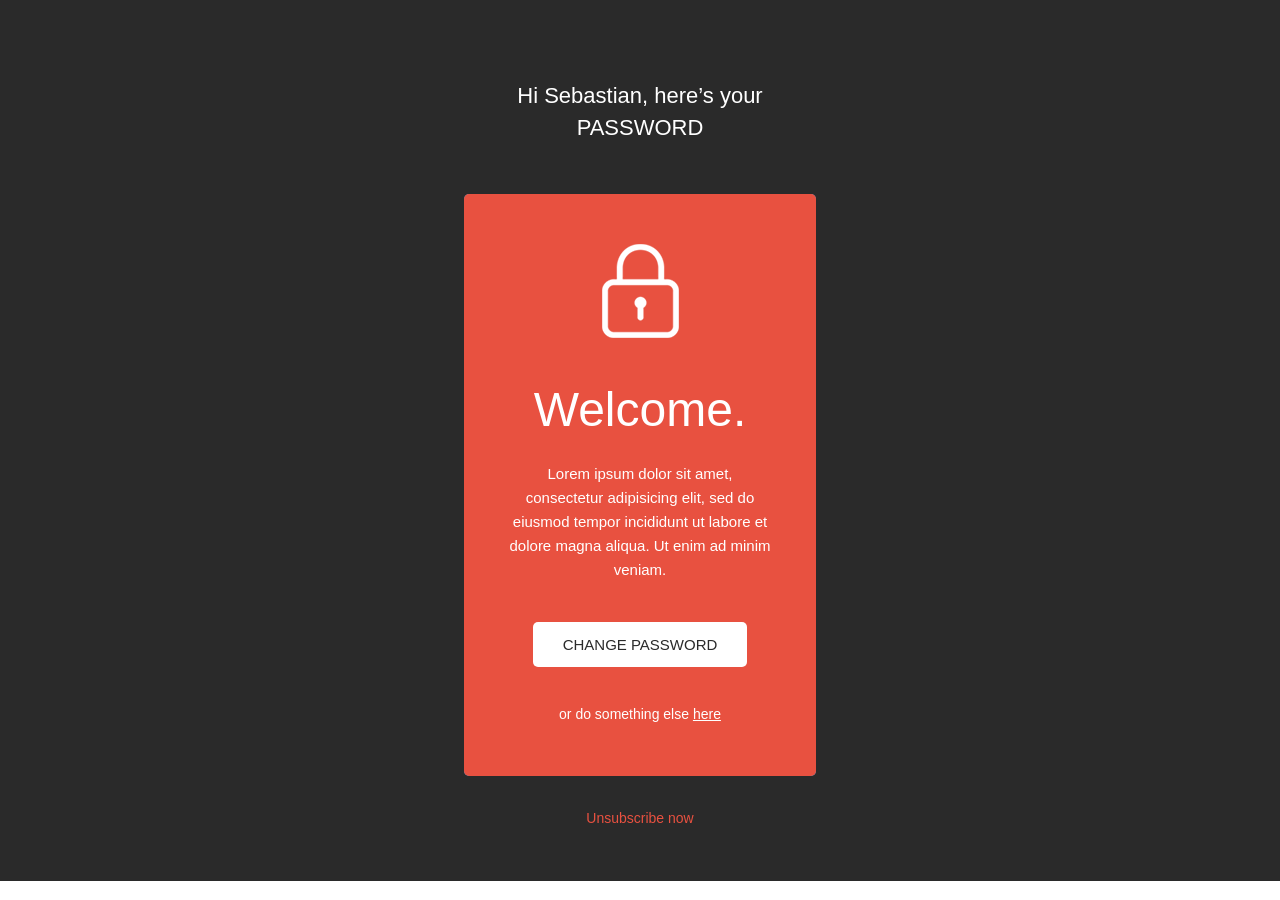
<file: emails/Notify/Templates/HTML/Notify2/index.html>
<html>
<head><meta http-equiv="Content-Type" content="text/html; charset=UTF-8" />
<meta name="viewport" content="width=device-width; initial-scale=1.0; maximum-scale=1.0;">
<title>Notify</title>

<style type="text/css">

div, p, a, li, td { -webkit-text-size-adjust:none; }

*{
-webkit-font-smoothing: antialiased;
-moz-osx-font-smoothing: grayscale;
}

.ReadMsgBody
{width: 100%; background-color: #ffffff;}
.ExternalClass
{width: 100%; background-color: #ffffff;}
body{width: 100%; height: 100%; background-color: #ffffff; margin:0; padding:0; -webkit-font-smoothing: antialiased;}
html{width: 100%; background-color: #ffffff;}

@font-face {
    font-family: 'proxima_novalight';src: url('http://rocketway.net/themebuilder/template/templates/titan/font/proximanova-light-webfont.eot');src: url('http://rocketway.net/themebuilder/template/templates/titan/font/proximanova-light-webfont.eot?#iefix') format('embedded-opentype'),url('http://rocketway.net/themebuilder/template/templates/titan/font/proximanova-light-webfont.woff') format('woff'),url('http://rocketway.net/themebuilder/template/templates/titan/font/proximanova-light-webfont.ttf') format('truetype');font-weight: normal;font-style: normal;}

@font-face {
    font-family: 'proxima_nova_rgregular'; src: url('http://rocketway.net/themebuilder/template/templates/titan/font/proximanova-regular-webfont.eot');src: url('http://rocketway.net/themebuilder/template/templates/titan/font/proximanova-regular-webfont.eot?#iefix') format('embedded-opentype'),url('http://rocketway.net/themebuilder/template/templates/titan/font/proximanova-regular-webfont.woff') format('woff'),url('http://rocketway.net/themebuilder/template/templates/titan/font/proximanova-regular-webfont.ttf') format('truetype');font-weight: normal;font-style: normal;}

@font-face {
    font-family: 'proxima_novasemibold';src: url('http://rocketway.net/themebuilder/template/templates/titan/font/proximanova-semibold-webfont.eot');src: url('http://rocketway.net/themebuilder/template/templates/titan/font/proximanova-semibold-webfont.eot?#iefix') format('embedded-opentype'),url('http://rocketway.net/themebuilder/template/templates/titan/font/proximanova-semibold-webfont.woff') format('woff'),url('http://rocketway.net/themebuilder/template/templates/titan/font/proximanova-semibold-webfont.ttf') format('truetype');font-weight: normal;font-style: normal;}
    
@font-face {
	font-family: 'proxima_nova_rgbold';src: url('http://rocketway.net/themebuilder/template/templates/titan/font/proximanova-bold-webfont.eot');src: url('http://rocketway.net/themebuilder/template/templates/titan/font/proximanova-bold-webfont.eot?#iefix') format('embedded-opentype'),url('http://rocketway.net/themebuilder/template/templates/titan/font/proximanova-bold-webfont.woff') format('woff'),url('http://rocketway.net/themebuilder/template/templates/titan/font/proximanova-bold-webfont.ttf') format('truetype');font-weight: normal;font-style: normal;}
	
@font-face {
    font-family: 'proxima_novablack';src: url('http://rocketway.net/themebuilder/template/templates/titan/font/proximanova-black-webfont.eot');src: url('http://rocketway.net/themebuilder/template/templates/titan/font/proximanova-black-webfont.eot?#iefix') format('embedded-opentype'),url('http://rocketway.net/themebuilder/template/templates/titan/font/proximanova-black-webfont.woff') format('woff'),url('http://rocketway.net/themebuilder/template/templates/titan/font/proximanova-black-webfont.ttf') format('truetype');font-weight: normal;font-style: normal;}
    
@font-face {font-family: 'proxima_novathin';src: url('http://rocketway.net/themebuilder/template/templates/mason/font/proximanova-thin-webfont.eot');src: url('http://rocketway.net/themebuilder/template/templates/mason/font/proximanova-thin-webfont.eot?#iefix') format('embedded-opentype'),url('http://rocketway.net/themebuilder/template/templates/mason/font/proximanova-thin-webfont.woff') format('woff'),url('http://rocketway.net/themebuilder/template/templates/mason/font/proximanova-thin-webfont.ttf') format('truetype');font-weight: normal;font-style: normal;}

p {padding: 0!important; margin-top: 0!important; margin-right: 0!important; margin-bottom: 0!important; margin-left: 0!important; }

.hover:hover {opacity:0.85;filter:alpha(opacity=85);}

.image77 img {width: 77px; height: auto;}
.avatar125 img {width: 125px; height: auto;}
.icon61 img {width: 61px; height: auto;}
.logo img {width: 75px; height: auto;}
.icon18 img {width: 18px; height: auto;}

</style>

<!-- @media only screen and (max-width: 640px) 
		   {*/
		   -->
<style type="text/css"> @media only screen and (max-width: 640px){
		body{width:auto!important;}
		table[class=full2] {width: 100%!important; clear: both; }
		table[class=mobile2] {width: 100%!important; padding-left: 20px; padding-right: 20px; clear: both; }
		table[class=fullCenter2] {width: 100%!important; text-align: center!important; clear: both; }
		td[class=fullCenter2] {width: 100%!important; text-align: center!important; clear: both; }
		td[class=pad15] {width: 100%!important; padding-left: 15px; padding-right: 15px; clear: both;}
		
} </style>
<!--

@media only screen and (max-width: 479px) 
		   {
		   -->
<style type="text/css"> @media only screen and (max-width: 479px){
		body{width:auto!important;}
		table[class=full2] {width: 100%!important; clear: both; }
		table[class=mobile2] {width: 100%!important; padding-left: 20px; padding-right: 20px; clear: both; }
		table[class=fullCenter2] {width: 100%!important; text-align: center!important; clear: both; }
		td[class=fullCenter2] {width: 100%!important; text-align: center!important; clear: both; }
		table[class=full] {width: 100%!important; clear: both; }
		table[class=mobile] {width: 100%!important; padding-left: 20px; padding-right: 20px; clear: both; }
		table[class=fullCenter] {width: 100%!important; text-align: center!important; clear: both; }
		td[class=fullCenter] {width: 100%!important; text-align: center!important; clear: both; }
		td[class=pad15] {width: 100%!important; padding-left: 15px; padding-right: 15px; clear: both;}
		.erase {display: none;}
				
		}
} </style>

</head>
<body leftmargin="0" topmargin="0" marginwidth="0" marginheight="0">


<!-- Notification 1  -->
<div style="display: none" id="element_040774300415068865"></div><!-- End Notification 1 -->

<!-- Notification 2  -->
<table width="100%" border="0" cellpadding="0" cellspacing="0" align="center" class="full"  bgcolor="#2a2a2a"style="background-color: rgb(42, 42, 42);">
	<tr>
		<td bgcolor="#2a2a2a"style="background-color: rgb(42, 42, 42);">
		
			
			<!-- Mobile Wrapper -->
			<table width="100%" border="0" cellpadding="0" cellspacing="0" align="center" class="mobile" bgcolor="#2a2a2a"style="background-color: rgb(42, 42, 42);">
				<tr>
					<td width="100%" align="center" bgcolor="#2a2a2a"style="background-color: rgb(42, 42, 42);">
					
						
						<div class="sortable_inner ui-sortable">
						<table width="352" border="0" cellpadding="0" cellspacing="0" align="center" class="mobile" object="drag-module-small" bgcolor="#2a2a2a"style="background-color: rgb(42, 42, 42);">
							<tr>
								<td align="center" width="352" valign="middle" bgcolor="#2a2a2a"style="background-color: rgb(42, 42, 42);">
								
									<table width="265" border="0" cellpadding="0" cellspacing="0" align="center" style="text-align: center; border-collapse: collapse; background-color: rgb(42, 42, 42);" class="fullCenter" bgcolor="#2a2a2a">
										<tr>
											<td width="100%" height="30"></td>
										</tr>
									</table>
																	
								</td>
							</tr>
						</table>
						<table width="352" border="0" cellpadding="0" cellspacing="0" align="center" class="mobile" object="drag-module-small" bgcolor="#2a2a2a"style="background-color: rgb(42, 42, 42);">
							<tr>
								<td align="center" width="352" valign="middle">
								
									<table width="265" border="0" cellpadding="0" cellspacing="0" align="center" style="text-align: center; border-collapse:collapse; mso-table-lspace:0pt; mso-table-rspace:0pt;" class="fullCenter">
										<tr>
											<td width="100%" height="50"></td>
										</tr>
									</table>
																	
								</td>
							</tr>
						</table>
						
						<table width="352" border="0" cellpadding="0" cellspacing="0" align="center" class="mobile" object="drag-module-small">
							<tr>
								<td align="center" width="352" valign="middle">
									
									<!-- Header Text --> 
									<table width="300" border="0" cellpadding="0" cellspacing="0" align="center" style="text-align: center; border-collapse:collapse; mso-table-lspace:0pt; mso-table-rspace:0pt;" class="fullCenter">
										<tr>
											<td valign="middle" width="100%" style="text-align: center; font-family: Helvetica, Arial, sans-serif; font-size: 22px; color: rgb(255, 255, 255); line-height: 32px; font-weight: 100;"class="fullCenter" >
												<!--[if !mso]><!--><span style="font-family: 'proxima_nova_rgregular', Helvetica; font-weight: normal;"><!--<![endif]-->Hi Sebastian, here’s your<!--[if !mso]><!--></span><!--<![endif]--> 
			
			
			<!--[if !mso]><!--><span style="font-family: 'proxima_nova_rgbold', Helvetica; font-weight: normal;"><!--<![endif]-->PASSWORD<!--[if !mso]><!--></span><!--<![endif]-->
											</td>
										</tr>
									</table>							
								</td>
							</tr>
						</table>
						
						<table width="352" border="0" cellpadding="0" cellspacing="0" align="center" class="mobile" object="drag-module-small">
							<tr>
								<td align="center" width="352" valign="middle">
								
									<table width="265" border="0" cellpadding="0" cellspacing="0" align="center" style="text-align: center; border-collapse:collapse; mso-table-lspace:0pt; mso-table-rspace:0pt;" class="fullCenter">
										<tr>
											<td width="100%" height="50"></td>
										</tr>
									</table>
																	
								</td>
							</tr>
						</table>
						
						</div>
					</td>
				</tr>
			</table>
			
			<table width="392" border="0" cellpadding="0" cellspacing="0" align="center" class="full">
				<tr>
					<td align="center" width="20" valign="middle" bgcolor="#2a2a2a"style="background-color: rgb(42, 42, 42);"></td>
					<td align="center" width="352" valign="middle">
			
						<table width="352" border="0" cellpadding="0" cellspacing="0" align="center" class="full" style="border-top-right-radius: 5px; border-top-left-radius: 5px;">
							<tr>
								<td align="center" width="352" valign="middle" bgcolor="#22a7f0" style="-webkit-border-radius: 5px; -moz-border-radius: 5px; border-radius: 5px;">
								
									<div class="sortable_inner ui-sortable">
						
									<table width="352" border="0" cellpadding="0" cellspacing="0" align="center" class="mobile" bgcolor="#e85140" style="border-top-right-radius: 5px; border-top-left-radius: 5px; background-color: rgb(232, 81, 64);"object="drag-module-small">
										<tr>
											<td align="center" width="352" valign="middle">
												
												<table width="300" border="0" cellpadding="0" cellspacing="0" align="center" style="text-align: center; border-collapse:collapse; mso-table-lspace:0pt; mso-table-rspace:0pt;" class="fullCenter">
													<tr>
														<td width="100%" height="50"></td>
													</tr>
												</table>							
											</td>
										</tr>
									</table>
									
									<table width="352" border="0" cellpadding="0" cellspacing="0" align="center" class="mobile" bgcolor="#e85140"object="drag-module-small" style="background-color: rgb(232, 81, 64);">
										<tr>
											<td align="center" width="352" valign="middle" class="image77">
											
												<table width="265" border="0" cellpadding="0" cellspacing="0" align="center" style="text-align: center; border-collapse:collapse; mso-table-lspace:0pt; mso-table-rspace:0pt;" class="fullCenter">
													<tr>
														<td width="100%" align="center" style="text-align: center;"><span ><img src="images/image_77px_not2.png" width="77" alt="" border="0" ></span></td>
													</tr>
												</table>							
											</td>
										</tr>
									</table>
									
									<table width="352" border="0" cellpadding="0" cellspacing="0" align="center" class="mobile" bgcolor="#e85140"object="drag-module-small" style="background-color: rgb(232, 81, 64);">
										<tr>
											<td align="center" width="352" valign="middle">
											
												<table width="265" border="0" cellpadding="0" cellspacing="0" align="center" style="text-align: center; border-collapse:collapse; mso-table-lspace:0pt; mso-table-rspace:0pt;" class="fullCenter">
													
													<tr>
														<td width="100%" height="50"></td>
													</tr>
												</table>							
											</td>
										</tr>
									</table>
									
									<table width="352" border="0" cellpadding="0" cellspacing="0" align="center" class="mobile" bgcolor="#e85140"object="drag-module-small" style="background-color: rgb(232, 81, 64);">
										<tr>
											<td align="center" width="352" valign="middle">
											
												<table width="265" border="0" cellpadding="0" cellspacing="0" align="center" style="text-align: center; border-collapse:collapse; mso-table-lspace:0pt; mso-table-rspace:0pt;" class="fullCenter">
													
													<tr>
														<td valign="middle" width="100%" style="text-align: center; font-family: Helvetica, Arial, sans-serif; font-size: 48px; color: rgb(255, 255, 255); line-height: 44px; font-weight: bold;"class="fullCenter" >
															<!--[if !mso]><!--><span style="font-family: 'proxima_nova_rgbold', Helvetica; font-weight: normal;"><!--<![endif]-->Welcome.<!--[if !mso]><!--></span><!--<![endif]-->
														</td>
													</tr>
												</table>							
											</td>
										</tr>
									</table>
									
									<table width="352" border="0" cellpadding="0" cellspacing="0" align="center" class="mobile" bgcolor="#e85140"object="drag-module-small" style="background-color: rgb(232, 81, 64);">
										<tr>
											<td align="center" width="352" valign="middle">
											
												<table width="265" border="0" cellpadding="0" cellspacing="0" align="center" style="text-align: center; border-collapse:collapse; mso-table-lspace:0pt; mso-table-rspace:0pt;" class="fullCenter">
													
													<tr>
														<td width="100%" height="30"></td>
													</tr>
												</table>							
											</td>
										</tr>
									</table>
									
									<table width="352" border="0" cellpadding="0" cellspacing="0" align="center" class="mobile" bgcolor="#e85140"object="drag-module-small" style="background-color: rgb(232, 81, 64);">
										<tr>
											<td align="center" width="352" valign="middle">
											
												<table width="265" border="0" cellpadding="0" cellspacing="0" align="center" style="text-align: center; border-collapse:collapse; mso-table-lspace:0pt; mso-table-rspace:0pt;" class="fullCenter">
													<tr>
														<td valign="middle" width="100%" style="text-align: center; font-family: Helvetica, Arial, sans-serif; font-size: 15px; color: rgb(255, 255, 255); line-height: 24px;"class="fullCenter" >
															<!--[if !mso]><!--><span style="font-family: 'proxima_nova_rgregular', Helvetica; font-weight: normal;"><!--<![endif]-->Lorem ipsum dolor sit amet, consectetur adipisicing elit, sed do eiusmod tempor incididunt ut labore et dolore magna aliqua. Ut enim ad minim veniam.<!--[if !mso]><!--></span><!--<![endif]-->
														</td>
													</tr>
												</table>							
											</td>
										</tr>
									</table>
									
									<table width="352" border="0" cellpadding="0" cellspacing="0" align="center" class="mobile" bgcolor="#e85140"object="drag-module-small" style="background-color: rgb(232, 81, 64);">
										<tr>
											<td align="center" width="352" valign="middle">
											
												<table width="265" border="0" cellpadding="0" cellspacing="0" align="center" style="text-align: center; border-collapse:collapse; mso-table-lspace:0pt; mso-table-rspace:0pt;" class="fullCenter">
													<tr>
														<td width="100%" height="40"></td>
													</tr>
												</table>							
											</td>
										</tr>
									</table>
									
									<table width="352" border="0" cellpadding="0" cellspacing="0" align="center" class="mobile" bgcolor="#e85140"object="drag-module-small" style="background-color: rgb(232, 81, 64);">
										<tr>
											<td align="center" width="352" valign="middle">
											
												<table width="265" border="0" cellpadding="0" cellspacing="0" align="center" style="text-align: center; border-collapse:collapse; mso-table-lspace:0pt; mso-table-rspace:0pt;" class="fullCenter">
													<!----------------- Button Center ----------------->
													<tr>
														<td align="center">
															<table border="0" cellpadding="0" cellspacing="0" align="center"> 
																<tr> 
																	<td align="center" height="45"bgcolor="#ffffff" style="border-top-left-radius: 5px; border-top-right-radius: 5px; border-bottom-right-radius: 5px; border-bottom-left-radius: 5px; padding-left: 30px; padding-right: 30px; font-weight: bold; font-family: Helvetica, Arial, sans-serif; color: rgb(42, 42, 42); text-transform: uppercase; background-color: rgb(255, 255, 255);">
																		<!--[if !mso]><!--><span style="font-family: 'proxima_nova_rgbold', Helvetica; font-weight: normal;"><!--<![endif]-->
																			<a href="#" style="color: rgb(42, 42, 42); font-size: 15px; text-decoration: none; line-height: 34px; width: 100%;">Change password</a>
																		<!--[if !mso]><!--></span><!--<![endif]-->
																	</td> 
																</tr> 
															</table> 
														</td>
													</tr>
													<!----------------- End Button Center ----------------->
												</table>							
											</td>
										</tr>
									</table>
									
									<table width="352" border="0" cellpadding="0" cellspacing="0" align="center" class="mobile" bgcolor="#e85140"object="drag-module-small" style="background-color: rgb(232, 81, 64);">
										<tr>
											<td align="center" width="352" valign="middle">
											
												<table width="265" border="0" cellpadding="0" cellspacing="0" align="center" style="text-align: center; border-collapse:collapse; mso-table-lspace:0pt; mso-table-rspace:0pt;" class="fullCenter">
													<tr>
														<td width="100%" height="35"></td>
													</tr>
												</table>
											</td>
										</tr>
									</table>
									
									<table width="352" border="0" cellpadding="0" cellspacing="0" align="center" class="mobile" bgcolor="#e85140"object="drag-module-small" style="background-color: rgb(232, 81, 64);">
										<tr>
											<td align="center" width="352" valign="middle">
											
												<table width="265" border="0" cellpadding="0" cellspacing="0" align="center" style="text-align: center; border-collapse:collapse; mso-table-lspace:0pt; mso-table-rspace:0pt;" class="fullCenter">
													<tr>
														<td valign="middle" width="100%" style="text-align: center; font-family: Helvetica, Arial, sans-serif; font-size: 14px; color: rgb(255, 255, 255); line-height: 24px;"class="fullCenter" >
															<span ><!--[if !mso]><!--><span style="font-family: 'proxima_nova_rgregular', Helvetica; font-weight: normal;"><!--<![endif]-->or do something else<!--[if !mso]><!--></span><!--<![endif]--></span> 
															<!--[if !mso]><!--><span style="font-family: 'proxima_novasemibold', Helvetica; font-weight: normal;"><!--<![endif]--><a href="#"  style="color: rgb(255, 255, 255);">here</a><!--[if !mso]><!--></span><!--<![endif]-->
														</td>
													</tr>
												</table>							
											</td>
										</tr>
									</table>
									
									<table width="352" border="0" cellpadding="0" cellspacing="0" align="center" class="mobile" bgcolor="#e85140"style="border-bottom-left-radius: 5px; border-bottom-right-radius: 5px; background-color: rgb(232, 81, 64);" object="drag-module-small">
										<tr>
											<td align="center" width="352" valign="middle">
											
												<table width="265" border="0" cellpadding="0" cellspacing="0" align="center" style="text-align: center; border-collapse:collapse; mso-table-lspace:0pt; mso-table-rspace:0pt;" class="fullCenter">
													<tr>
														<td width="100%" height="50"></td>
													</tr>
												</table>
																				
											</td>
										</tr>
									</table>
									
									</div>
									
								</td>
							</tr>
						</table>
						
					</td>
					<td align="center" width="20" valign="middle" bgcolor="#2a2a2a"></td>
				</tr>
			</table>
			
			<!-- Mobile Wrapper -->
			<table width="100%" border="0" cellpadding="0" cellspacing="0" align="center" class="mobile" bgcolor="#2a2a2a"style="background-color: rgb(42, 42, 42);">
				<tr>
					<td width="100%" align="center" bgcolor="#2a2a2a"style="background-color: rgb(42, 42, 42);">
						
						<table width="352" border="0" cellpadding="0" cellspacing="0" align="center" class="mobile" object="drag-module-small">
							<tr>
								<td align="center" width="352" valign="middle">
								
									<table width="265" border="0" cellpadding="0" cellspacing="0" align="center" style="text-align: center; border-collapse:collapse; mso-table-lspace:0pt; mso-table-rspace:0pt;" class="fullCenter">
										<tr>
											<td width="100%" height="30"></td>
										</tr>
									</table>
																	
								</td>
							</tr>
						</table>
						<table width="352" border="0" cellpadding="0" cellspacing="0" align="center" class="mobile" object="drag-module-small">
							<tr>
								<td align="center" width="352" valign="middle">
								
									<table width="352" border="0" cellpadding="0" cellspacing="0" align="center" style="text-align: center; border-collapse:collapse; mso-table-lspace:0pt; mso-table-rspace:0pt;" class="fullCenter">
										<tr>
											<td width="100%" style="text-align: center; font-family: Helvetica, Arial, sans-serif; font-size: 14px; color: rgb(232, 81, 64); line-height: 24px;"class="fullCenter" ><!--[if !mso]><!--><span style="font-family: 'proxima_nova_rgregular', Helvetica;"><!--<![endif]--><!--subscribe--><a href="#" style="text-decoration: none; color: rgb(232, 81, 64);">Unsubscribe</a><!--unsub--><!--[if !mso]><!--></span><!--<![endif]-->
											<span ><!--[if !mso]><!--><span style="font-family: 'proxima_nova_rgregular', Helvetica;"><!--<![endif]-->now<!--[if !mso]><!--></span><!--<![endif]--></span>
											</td>
										</tr>
									</table>
																	
								</td>
							</tr>
						</table>
						<table width="352" border="0" cellpadding="0" cellspacing="0" align="center" class="mobile" object="drag-module-small">
							<tr>
								<td align="center" width="352" valign="middle">
								
									<table width="265" border="0" cellpadding="0" cellspacing="0" align="center" style="text-align: center; border-collapse:collapse; mso-table-lspace:0pt; mso-table-rspace:0pt;" class="fullCenter">
										<tr>
											<td width="100%" height="50"></td>
										</tr>
										<tr>
											<td width="100%" height="1" style="font-size: 1px; line-height: 1px;">&nbsp;</td>
										</tr>
									</table>
																	
								</td>
							</tr>
						</table>
						
			
					</td>
				</tr>
			</table>
			
		</div>
		</td>
	</tr>
</table><!-- End Notification 2 -->

<!-- Notification 3 -->
<div style="display: none" id="element_08801515453960747"></div><!-- End Notification 3 -->

<!-- Notification 4  -->
<div style="display: none" id="element_021636921958997846"></div><!-- End Notification 4 -->

<!-- Notification 5 -->
<div style="display: none" id="element_014803599403239787"></div><!-- End Notification 5 -->

<!-- Notification 6 -->
<div style="display: none" id="element_08976250828709453"></div><!-- End Notification 6 -->
</div>
</body></html>	<style>body{ background: none !important; } </style>
</file>
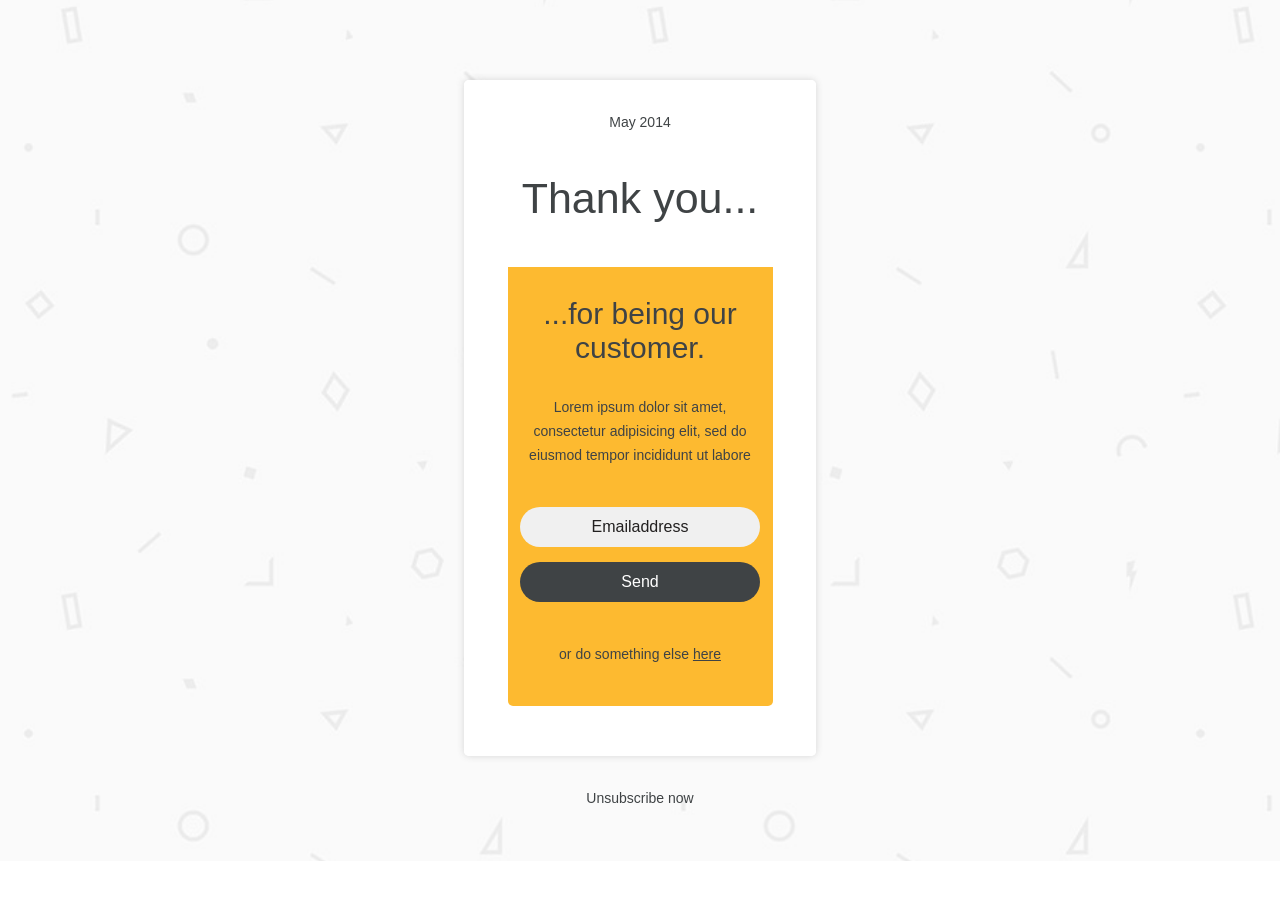
<file: emails/Notify/Templates/HTML/Notify3/index.html>
<html>
<head><meta http-equiv="Content-Type" content="text/html; charset=UTF-8" />
<meta name="viewport" content="width=device-width; initial-scale=1.0; maximum-scale=1.0;">
<title>Notify</title>

<style type="text/css">

div, p, a, li, td { -webkit-text-size-adjust:none; }

*{
-webkit-font-smoothing: antialiased;
-moz-osx-font-smoothing: grayscale;
}

.ReadMsgBody
{width: 100%; background-color: #ffffff;}
.ExternalClass
{width: 100%; background-color: #ffffff;}
body{width: 100%; height: 100%; background-color: #ffffff; margin:0; padding:0; -webkit-font-smoothing: antialiased;}
html{width: 100%; background-color: #ffffff;}

@font-face {
    font-family: 'proxima_novalight';src: url('http://rocketway.net/themebuilder/template/templates/titan/font/proximanova-light-webfont.eot');src: url('http://rocketway.net/themebuilder/template/templates/titan/font/proximanova-light-webfont.eot?#iefix') format('embedded-opentype'),url('http://rocketway.net/themebuilder/template/templates/titan/font/proximanova-light-webfont.woff') format('woff'),url('http://rocketway.net/themebuilder/template/templates/titan/font/proximanova-light-webfont.ttf') format('truetype');font-weight: normal;font-style: normal;}

@font-face {
    font-family: 'proxima_nova_rgregular'; src: url('http://rocketway.net/themebuilder/template/templates/titan/font/proximanova-regular-webfont.eot');src: url('http://rocketway.net/themebuilder/template/templates/titan/font/proximanova-regular-webfont.eot?#iefix') format('embedded-opentype'),url('http://rocketway.net/themebuilder/template/templates/titan/font/proximanova-regular-webfont.woff') format('woff'),url('http://rocketway.net/themebuilder/template/templates/titan/font/proximanova-regular-webfont.ttf') format('truetype');font-weight: normal;font-style: normal;}

@font-face {
    font-family: 'proxima_novasemibold';src: url('http://rocketway.net/themebuilder/template/templates/titan/font/proximanova-semibold-webfont.eot');src: url('http://rocketway.net/themebuilder/template/templates/titan/font/proximanova-semibold-webfont.eot?#iefix') format('embedded-opentype'),url('http://rocketway.net/themebuilder/template/templates/titan/font/proximanova-semibold-webfont.woff') format('woff'),url('http://rocketway.net/themebuilder/template/templates/titan/font/proximanova-semibold-webfont.ttf') format('truetype');font-weight: normal;font-style: normal;}
    
@font-face {
	font-family: 'proxima_nova_rgbold';src: url('http://rocketway.net/themebuilder/template/templates/titan/font/proximanova-bold-webfont.eot');src: url('http://rocketway.net/themebuilder/template/templates/titan/font/proximanova-bold-webfont.eot?#iefix') format('embedded-opentype'),url('http://rocketway.net/themebuilder/template/templates/titan/font/proximanova-bold-webfont.woff') format('woff'),url('http://rocketway.net/themebuilder/template/templates/titan/font/proximanova-bold-webfont.ttf') format('truetype');font-weight: normal;font-style: normal;}
	
@font-face {
    font-family: 'proxima_novablack';src: url('http://rocketway.net/themebuilder/template/templates/titan/font/proximanova-black-webfont.eot');src: url('http://rocketway.net/themebuilder/template/templates/titan/font/proximanova-black-webfont.eot?#iefix') format('embedded-opentype'),url('http://rocketway.net/themebuilder/template/templates/titan/font/proximanova-black-webfont.woff') format('woff'),url('http://rocketway.net/themebuilder/template/templates/titan/font/proximanova-black-webfont.ttf') format('truetype');font-weight: normal;font-style: normal;}
    
@font-face {font-family: 'proxima_novathin';src: url('http://rocketway.net/themebuilder/template/templates/mason/font/proximanova-thin-webfont.eot');src: url('http://rocketway.net/themebuilder/template/templates/mason/font/proximanova-thin-webfont.eot?#iefix') format('embedded-opentype'),url('http://rocketway.net/themebuilder/template/templates/mason/font/proximanova-thin-webfont.woff') format('woff'),url('http://rocketway.net/themebuilder/template/templates/mason/font/proximanova-thin-webfont.ttf') format('truetype');font-weight: normal;font-style: normal;}

p {padding: 0!important; margin-top: 0!important; margin-right: 0!important; margin-bottom: 0!important; margin-left: 0!important; }

.hover:hover {opacity:0.85;filter:alpha(opacity=85);}

.image77 img {width: 77px; height: auto;}
.avatar125 img {width: 125px; height: auto;}
.icon61 img {width: 61px; height: auto;}
.logo img {width: 75px; height: auto;}
.icon18 img {width: 18px; height: auto;}

</style>

<!-- @media only screen and (max-width: 640px) 
		   {*/
		   -->
<style type="text/css"> @media only screen and (max-width: 640px){
		body{width:auto!important;}
		table[class=full2] {width: 100%!important; clear: both; }
		table[class=mobile2] {width: 100%!important; padding-left: 20px; padding-right: 20px; clear: both; }
		table[class=fullCenter2] {width: 100%!important; text-align: center!important; clear: both; }
		td[class=fullCenter2] {width: 100%!important; text-align: center!important; clear: both; }
		td[class=pad15] {width: 100%!important; padding-left: 15px; padding-right: 15px; clear: both;}
		
} </style>
<!--

@media only screen and (max-width: 479px) 
		   {
		   -->
<style type="text/css"> @media only screen and (max-width: 479px){
		body{width:auto!important;}
		table[class=full2] {width: 100%!important; clear: both; }
		table[class=mobile2] {width: 100%!important; padding-left: 20px; padding-right: 20px; clear: both; }
		table[class=fullCenter2] {width: 100%!important; text-align: center!important; clear: both; }
		td[class=fullCenter2] {width: 100%!important; text-align: center!important; clear: both; }
		table[class=full] {width: 100%!important; clear: both; }
		table[class=mobile] {width: 100%!important; padding-left: 20px; padding-right: 20px; clear: both; }
		table[class=fullCenter] {width: 100%!important; text-align: center!important; clear: both; }
		td[class=fullCenter] {width: 100%!important; text-align: center!important; clear: both; }
		td[class=pad15] {width: 100%!important; padding-left: 15px; padding-right: 15px; clear: both;}
		.erase {display: none;}
				
		}
} </style>

</head>
<body leftmargin="0" topmargin="0" marginwidth="0" marginheight="0">


<!-- Notification 1  -->
<div style="display: none" id="element_08057000210974365"></div><!-- End Notification 1 -->

<!-- Notification 2  -->
<div style="display: none" id="element_08045963738113642"></div><!-- End Notification 2 -->

<!-- Notification 3 -->
<table width="100%" border="0" cellpadding="0" cellspacing="0" align="center" class="full"  bgcolor="#303030"style="background-color: rgb(48, 48, 48);">
	<tr>
		<td style="background-image: url('images/not3_bg_image.jpg'); -webkit-background-size: cover; background-size: cover; background-color: rgb(48, 48, 48); background-position: center center; background-repeat: no-repeat;"id="not3">
		
			
			<!-- Mobile Wrapper -->
			<table width="100%" border="0" cellpadding="0" cellspacing="0" align="center" class="mobile">
				<tr>
					<td width="100%" align="center">
					
						<div class="sortable_inner ui-sortable">
						<!-- Space -->
						<table width="352" border="0" cellpadding="0" cellspacing="0" align="center" class="full" object="drag-module-small">
							<tr>
								<td width="352" height="30"></td>
							</tr>
						</table><!-- End Space -->
						
						<!-- Space -->
						<table width="352" border="0" cellpadding="0" cellspacing="0" align="center" class="full" object="drag-module-small">
							<tr>
								<td width="352" height="50"></td>
							</tr>
						</table><!-- End Space -->
						</div>
						
						<table width="352" border="0" cellpadding="0" cellspacing="0" align="center" class="mobile" bgcolor="#ffffff"style="border-top-left-radius: 5px; border-top-right-radius: 5px; border-bottom-right-radius: 5px; border-bottom-left-radius: 5px; -webkit-box-shadow: rgba(68, 68, 68, 0.6) 5px 5px 5px; box-shadow: rgba(68, 68, 68, 0.2) 0px 0px 7px; background-color: rgb(255, 255, 255);">
							<tr>
								<td width="352" valign="middle" align="center">
									
									
									<div class="sortable_inner ui-sortable">
									<!-- Start Top -->
									<table width="352" border="0" cellpadding="0" cellspacing="0" align="center" class="mobile" bgcolor="#ffffff"style="border-top-left-radius: 5px; border-top-right-radius: 5px; background-color: rgb(255, 255, 255);" object="drag-module-small">
										<tr>
											<td width="352" valign="middle" align="center">
												
												<!-- Header Text --> 
												<table width="300" border="0" cellpadding="0" cellspacing="0" align="center" style="text-align: center; border-collapse:collapse; mso-table-lspace:0pt; mso-table-rspace:0pt;" class="fullCenter">
													<tr>
														<td width="100%" height="30"></td>
													</tr>
												</table>
											</td>
										</tr>
									</table>
									
									<table width="352" border="0" cellpadding="0" cellspacing="0" align="center" class="mobile" bgcolor="#ffffff"object="drag-module-small" style="background-color: rgb(255, 255, 255);">
										<tr>
											<td width="352" valign="middle" align="center">
											
												<table width="265" border="0" cellpadding="0" cellspacing="0" align="center" style="text-align: center; border-collapse:collapse; mso-table-lspace:0pt; mso-table-rspace:0pt;" class="fullCenter">
													<tr>
														<td valign="middle" width="100%" style="text-align: center; font-family: Helvetica, Arial, sans-serif; font-size: 14px; color: rgb(63, 67, 69); line-height: 24px;"class="fullCenter" >
															<!--[if !mso]><!--><span style="font-family: 'proxima_nova_rgregular', Helvetica; font-weight: normal;"><!--<![endif]-->May 2014<!--[if !mso]><!--></span><!--<![endif]-->
														</td>
													</tr>
												</table>
											</td>
										</tr>
									</table>
									
									<table width="352" border="0" cellpadding="0" cellspacing="0" align="center" class="mobile" bgcolor="#ffffff"object="drag-module-small" style="background-color: rgb(255, 255, 255);">
										<tr>
											<td width="352" valign="middle" align="center">
											
												<table width="265" border="0" cellpadding="0" cellspacing="0" align="center" style="text-align: center; border-collapse:collapse; mso-table-lspace:0pt; mso-table-rspace:0pt;" class="fullCenter">
													<tr>
														<td width="100%" height="40"></td>
													</tr>
												</table>
											</td>
										</tr>
									</table>
									
									<table width="352" border="0" cellpadding="0" cellspacing="0" align="center" class="mobile" bgcolor="#ffffff"object="drag-module-small" style="background-color: rgb(255, 255, 255);">
										<tr>
											<td width="352" valign="middle" align="center">
											
												<table width="265" border="0" cellpadding="0" cellspacing="0" align="center" style="text-align: center; border-collapse:collapse; mso-table-lspace:0pt; mso-table-rspace:0pt;" class="fullCenter">
													<tr>
														<td valign="middle" width="100%" style="text-align: center; font-family: Helvetica, Arial, sans-serif; font-size: 43px; color: rgb(63, 67, 69); line-height: 48px;"class="fullCenter" >
															<!--[if !mso]><!--><span style="font-family: 'proxima_novasemibold', Helvetica; font-weight: normal;"><!--<![endif]-->Thank you...<!--[if !mso]><!--></span><!--<![endif]-->
														</td>
													</tr>
												</table>
											</td>
										</tr>
									</table>
									
									<table width="352" border="0" cellpadding="0" cellspacing="0" align="center" class="mobile" bgcolor="#ffffff"object="drag-module-small" style="background-color: rgb(255, 255, 255);">
										<tr>
											<td width="352" valign="middle" align="center">
											
												<table width="265" border="0" cellpadding="0" cellspacing="0" align="center" style="text-align: center; border-collapse:collapse; mso-table-lspace:0pt; mso-table-rspace:0pt;" class="fullCenter">
													<tr>
														<td width="100%" height="45"></td>
													</tr>
												</table>
											</td>
										</tr>
									</table>
									
									<table width="352" border="0" cellpadding="0" cellspacing="0" align="center" class="full" bgcolor="#ffffff"object="drag-module-small" style="background-color: rgb(255, 255, 255);">
										<tr>
											<td width="352" valign="middle" align="center">
													
												<table width="265" border="0" cellpadding="0" cellspacing="0" align="center" class="mobile">
													<tr>
														<td width="265" bgcolor="#fdba30"class="pad15" style="background-color: rgb(253, 186, 48);">
														
															<table width="240" border="0" cellpadding="0" cellspacing="0" align="center" class="full">
																<tr>
																	<td width="100%" height="30"></td>
																</tr>
																<tr>
																	<td valign="middle" width="100%" style="text-align: center; font-family: Helvetica, Arial, sans-serif; font-size: 30px; color: rgb(63, 67, 69); line-height: 34px;"class="fullCenter" >
																		<!--[if !mso]><!--><span style="font-family: 'proxima_nova_rgregular', Helvetica; font-weight: normal;"><!--<![endif]-->...for being our customer.<!--[if !mso]><!--></span><!--<![endif]-->
																	</td>
																</tr>
															</table>
														</td>
													</tr>
												</table>
												
											</td>
										</tr>
									</table>
																		
									<table width="352" border="0" cellpadding="0" cellspacing="0" align="center" class="full" bgcolor="#ffffff"object="drag-module-small" style="background-color: rgb(255, 255, 255);">
										<tr>
											<td width="352" valign="middle" align="center">
													
												<table width="265" border="0" cellpadding="0" cellspacing="0" align="center" class="mobile">
													<tr>
														<td width="265" bgcolor="#fdba30"class="pad15" style="background-color: rgb(253, 186, 48);">
														
															<table width="240" border="0" cellpadding="0" cellspacing="0" align="center" class="full">
																<tr>
																	<td width="100%" height="30"></td>
																</tr>
															</table>
														</td>
													</tr>
												</table>
												
											</td>
										</tr>
									</table>
									
									<table width="352" border="0" cellpadding="0" cellspacing="0" align="center" class="full" bgcolor="#ffffff"object="drag-module-small" style="background-color: rgb(255, 255, 255);">
										<tr>
											<td width="352" valign="middle" align="center">
													
												<table width="265" border="0" cellpadding="0" cellspacing="0" align="center" class="mobile">
													<tr>
														<td width="265" bgcolor="#fdba30"class="pad15" align="center" style="background-color: rgb(253, 186, 48);">
														
															<table width="240" border="0" cellpadding="0" cellspacing="0" align="center" class="full">
																
																<tr>
																	<td valign="middle" align="center" width="100%" style="text-align: center; font-family: Helvetica, Arial, sans-serif; font-size: 14px; color: rgb(63, 67, 69); line-height: 24px;"class="fullCenter" >
																		<!--[if !mso]><!--><span style="font-family: 'proxima_nova_rgregular', Helvetica; font-weight: normal;"><!--<![endif]-->Lorem ipsum dolor sit amet, consectetur adipisicing elit, sed do eiusmod tempor incididunt ut labore <!--[if !mso]><!--></span><!--<![endif]-->
																	</td>
																</tr>
															</table>
														</td>
													</tr>
												</table>
												
											</td>
										</tr>
									</table>
									
									<table width="352" border="0" cellpadding="0" cellspacing="0" align="center" class="full" bgcolor="#ffffff"object="drag-module-small" style="background-color: rgb(255, 255, 255);">
										<tr>
											<td width="352" valign="middle" align="center">
													
												<table width="265" border="0" cellpadding="0" cellspacing="0" align="center" class="mobile">
													<tr>
														<td width="265" bgcolor="#fdba30"class="pad15" style="background-color: rgb(253, 186, 48);">
														
															<table width="240" border="0" cellpadding="0" cellspacing="0" align="center" class="full">
																<tr>
																	<td width="100%" height="40"></td>
																</tr>
															</table>
														</td>
													</tr>
												</table>
												
											</td>
										</tr>
									</table>
									
									<!----------------- Button Center ----------------->
									<table width="352" border="0" cellpadding="0" cellspacing="0" align="center" class="full" bgcolor="#ffffff"object="drag-module-small" style="background-color: rgb(255, 255, 255);">
										<tr>
											<td width="352" valign="middle" align="center">
													
												<table width="265" border="0" cellpadding="0" cellspacing="0" align="center" class="mobile">
													<tr>
														<td width="265" align="center" bgcolor="#fdba30"class="pad15" style="background-color: rgb(253, 186, 48);">
														
															<table width="240" border="0" cellpadding="0" cellspacing="0" align="center" class="full">
																
																<tr>
																	<td>
																		<table width="100%" border="0" cellpadding="0" cellspacing="0" align="center"> 
																			<tr> 
																				<td align="center" height="40"bgcolor="#f0f0f0" style="border-top-left-radius: 20px; border-top-right-radius: 20px; border-bottom-right-radius: 20px; border-bottom-left-radius: 20px; padding-left: 22px; padding-right: 22px; font-weight: bold; font-family: Helvetica, Arial, sans-serif; color: rgb(34, 32, 32); background-color: rgb(240, 240, 240);">
																					<!--[if !mso]><!--><span style="font-family: 'proxima_nova_rgregular', Helvetica; font-weight: normal;"><!--<![endif]-->
																						<a href="#" style="color: rgb(34, 32, 32); font-size: 16px; text-decoration: none; line-height: 34px; width: 100%;" >Emailaddress</a>
																					<!--[if !mso]><!--></span><!--<![endif]-->
																				</td> 
																			</tr> 
																		</table> 
																	</td>
																</tr>
															</table>
														</td>
													</tr>
												</table>
												
											</td>
										</tr>
									</table><!----------------- End Button Center ----------------->
									
									<table width="352" border="0" cellpadding="0" cellspacing="0" align="center" class="full" bgcolor="#ffffff"object="drag-module-small" style="background-color: rgb(255, 255, 255);">
										<tr>
											<td width="352" valign="middle" align="center">
													
												<table width="265" border="0" cellpadding="0" cellspacing="0" align="center" class="mobile">
													<tr>
														<td width="265" bgcolor="#fdba30"class="pad15" align="center" style="background-color: rgb(253, 186, 48);">
														
															<table width="240" border="0" cellpadding="0" cellspacing="0" align="center" class="full">
																<tr>
																	<td width="100%" height="15"></td>
																</tr>
															</table>
														</td>
													</tr>
												</table>
												
											</td>
										</tr>
									</table>
									
									<table width="352" border="0" cellpadding="0" cellspacing="0" align="center" class="full" bgcolor="#ffffff"object="drag-module-small" style="background-color: rgb(255, 255, 255);">
										<tr>
											<td width="352" valign="middle" align="center">
													
												<table width="265" border="0" cellpadding="0" cellspacing="0" align="center" class="mobile">
													<tr>
														<td width="265" bgcolor="#fdba30"align="center" class="pad15" style="background-color: rgb(253, 186, 48);">
														
															<table width="240" border="0" cellpadding="0" cellspacing="0" align="center" class="full">
																
																<!----------------- Button Center ----------------->
																<tr>
																	<td>
																		<table width="100%" border="0" cellpadding="0" cellspacing="0" align="center"> 
																			<tr> 
																				<td align="center" height="40"bgcolor="#3f4345" style="border-top-left-radius: 20px; border-top-right-radius: 20px; border-bottom-right-radius: 20px; border-bottom-left-radius: 20px; padding-left: 22px; padding-right: 22px; font-weight: bold; font-family: Helvetica, Arial, sans-serif; color: rgb(255, 255, 255); background-color: rgb(63, 67, 69);">
																					<!--[if !mso]><!--><span style="font-family: 'proxima_nova_rgregular', Helvetica; font-weight: normal;"><!--<![endif]-->
																						<a href="#" style="color: rgb(255, 255, 255); font-size: 16px; text-decoration: none; line-height: 34px; width: 100%;">Send</a>
																					<!--[if !mso]><!--></span><!--<![endif]-->
																				</td> 
																			</tr> 
																		</table> 
																	</td>
																</tr>
															</table>
														</td>
													</tr>
												</table>
												
											</td>
										</tr>
									</table>
									
									<table width="352" border="0" cellpadding="0" cellspacing="0" align="center" class="full" bgcolor="#ffffff"object="drag-module-small" style="background-color: rgb(255, 255, 255);">
										<tr>
											<td width="352" valign="middle" align="center">
													
												<table width="265" border="0" cellpadding="0" cellspacing="0" align="center" class="mobile">
													<tr>
														<td width="265" bgcolor="#fdba30"class="pad15" style="background-color: rgb(253, 186, 48);">
														
															<table width="240" border="0" cellpadding="0" cellspacing="0" align="center" class="full">
																
																<tr>
																	<td width="100%" height="40"></td>
																</tr>
															</table>
														</td>
													</tr>
												</table>
												
											</td>
										</tr>
									</table>
									
									<table width="352" border="0" cellpadding="0" cellspacing="0" align="center" class="full" bgcolor="#ffffff"object="drag-module-small" style="background-color: rgb(255, 255, 255);">
										<tr>
											<td width="352" valign="middle" align="center">
													
												<table width="265" border="0" cellpadding="0" cellspacing="0" align="center" class="mobile">
													<tr>
														<td width="265" bgcolor="#fdba30"class="pad15" style="background-color: rgb(253, 186, 48);">
														
															<table width="240" border="0" cellpadding="0" cellspacing="0" align="center" class="full">
																<tr>
																	<td valign="middle" width="100%" style="text-align: center; font-family: Helvetica, Arial, sans-serif; font-size: 14px; color: #3f4345; line-height: 24px;" class="fullCenter" >
																		
																			
																				<!--[if !mso]><!--><span style="font-family: proxima_nova_rgregular, Helvetica; font-weight: normal; color: rgb(63, 67, 69);"><!--<![endif]-->
																					or do something else
																				<!--[if !mso]><!--></span><!--<![endif]--> 
																				
																				<!--[if !mso]><!--><span style="font-family: 'proxima_novasemibold', Helvetica; font-weight: normal;"><!--<![endif]-->
																				<a href="#" style="color: rgb(63, 67, 69);">here</a>
																				
																				<!--[if !mso]><!--></span><!--<![endif]-->
																			
																		
																	</td>
																</tr>
															</table>
														</td>
													</tr>
												</table>
												
											</td>
										</tr>
									</table>
									
									<table width="352" border="0" cellpadding="0" cellspacing="0" align="center" class="full" bgcolor="#ffffff"object="drag-module-small" style="background-color: rgb(255, 255, 255);">
										<tr>
											<td width="352" valign="middle" align="center">
													
												<table width="265" border="0" cellpadding="0" cellspacing="0" align="center" class="mobile">
													<tr>
														<td width="265" bgcolor="#fdba30"style="border-bottom-left-radius: 5px; border-bottom-right-radius: 5px; background-color: rgb(253, 186, 48);" class="pad15">
														
															<table width="240" border="0" cellpadding="0" cellspacing="0" align="center" class="full">
																
																<tr>
																	<td width="100%" height="40"></td>
																</tr>
															</table>
														</td>
													</tr>
												</table>
												
											</td>
										</tr>
									</table>
									
									<table width="352" border="0" cellpadding="0" cellspacing="0" align="center" class="full" bgcolor="#ffffff"style="border-bottom-left-radius: 5px; border-bottom-right-radius: 5px; background-color: rgb(255, 255, 255);" object="drag-module-small">
										<tr>
											<td width="352" valign="middle" align="center">
													
												<table width="265" border="0" cellpadding="0" cellspacing="0" align="center" class="mobile">
													<tr>
														<td width="265" height="50"></td>
													</tr>
												</table>
																				
											</td>
										</tr>
									</table><!-- End Top -->
									</div>
									
								</td>
							</tr>
						</table>
						
						<div class="sortable_inner ui-sortable">
						<!-- Space -->
						<table width="352" border="0" cellpadding="0" cellspacing="0" align="center" class="full" object="drag-module-small">
							<tr>
								<td width="352" height="30"></td>
							</tr>
						</table><!-- End Space -->
						<table width="352" border="0" cellpadding="0" cellspacing="0" align="center" class="mobile" object="drag-module-small">
							<tr>
								<td width="352" valign="middle" align="center">
								
									<table width="352" border="0" cellpadding="0" cellspacing="0" align="center" style="text-align: center; border-collapse:collapse; mso-table-lspace:0pt; mso-table-rspace:0pt;" class="fullCenter">
										<tr>
											<td width="352" style="text-align: center; font-family: Helvetica, Arial, sans-serif; font-size: 14px; color: rgb(63, 67, 69); line-height: 24px;"class="fullCenter" ><!--[if !mso]><!--><span style="font-family: 'proxima_nova_rgregular', Helvetica;"><!--<![endif]--><!--subscribe--><a href="#" style="text-decoration: none; color: rgb(63, 67, 69);">Unsubscribe</a><!--unsub--><!--[if !mso]><!--></span><!--<![endif]-->
											<span ><!--[if !mso]><!--><span style="font-family: 'proxima_nova_rgregular', Helvetica;"><!--<![endif]-->now<!--[if !mso]><!--></span><!--<![endif]--></span>
											</td>
										</tr>
									</table>
																	
								</td>
							</tr>
						</table>
						<!-- Space -->
						<table width="352" border="0" cellpadding="0" cellspacing="0" align="center" class="full" object="drag-module-small">
							<tr>
								<td width="352" height="50"></td>
							</tr>
							<tr>
								<td width="352" height="1" style="font-size: 1px; line-height: 1px;">&nbsp;</td>
							</tr>
						</table><!-- End Space -->
						</div>
			
					</td>
				</tr>
			</table>
			
		</div>
		</td>
	</tr>
</table><!-- End Notification 3 -->

<!-- Notification 4  -->
<div style="display: none" id="element_02731840880587697"></div><!-- End Notification 4 -->

<!-- Notification 5 -->
<div style="display: none" id="element_034612244204618037"></div><!-- End Notification 5 -->

<!-- Notification 6 -->
<div style="display: none" id="element_04181320446077734"></div><!-- End Notification 6 -->
</div>
</body></html>	<style>body{ background: none !important; } </style>
</file>
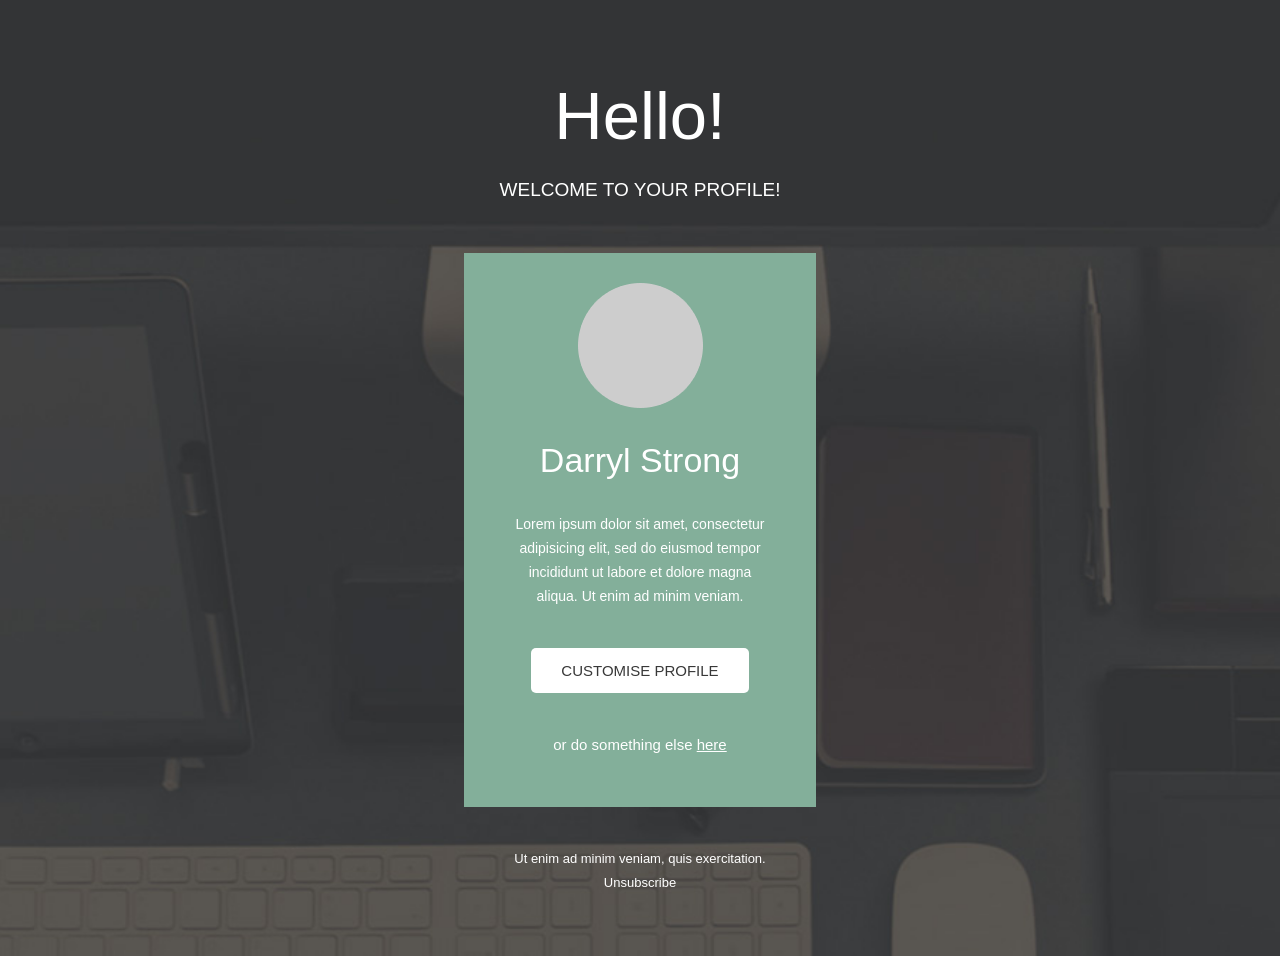
<file: emails/Notify/Templates/HTML/Notify4/index.html>
<html>
<head><meta http-equiv="Content-Type" content="text/html; charset=UTF-8" />
<meta name="viewport" content="width=device-width; initial-scale=1.0; maximum-scale=1.0;">
<title>Notify</title>

<style type="text/css">

div, p, a, li, td { -webkit-text-size-adjust:none; }

*{
-webkit-font-smoothing: antialiased;
-moz-osx-font-smoothing: grayscale;
}

.ReadMsgBody
{width: 100%; background-color: #ffffff;}
.ExternalClass
{width: 100%; background-color: #ffffff;}
body{width: 100%; height: 100%; background-color: #ffffff; margin:0; padding:0; -webkit-font-smoothing: antialiased;}
html{width: 100%; background-color: #ffffff;}

@font-face {
    font-family: 'proxima_novalight';src: url('http://rocketway.net/themebuilder/template/templates/titan/font/proximanova-light-webfont.eot');src: url('http://rocketway.net/themebuilder/template/templates/titan/font/proximanova-light-webfont.eot?#iefix') format('embedded-opentype'),url('http://rocketway.net/themebuilder/template/templates/titan/font/proximanova-light-webfont.woff') format('woff'),url('http://rocketway.net/themebuilder/template/templates/titan/font/proximanova-light-webfont.ttf') format('truetype');font-weight: normal;font-style: normal;}

@font-face {
    font-family: 'proxima_nova_rgregular'; src: url('http://rocketway.net/themebuilder/template/templates/titan/font/proximanova-regular-webfont.eot');src: url('http://rocketway.net/themebuilder/template/templates/titan/font/proximanova-regular-webfont.eot?#iefix') format('embedded-opentype'),url('http://rocketway.net/themebuilder/template/templates/titan/font/proximanova-regular-webfont.woff') format('woff'),url('http://rocketway.net/themebuilder/template/templates/titan/font/proximanova-regular-webfont.ttf') format('truetype');font-weight: normal;font-style: normal;}

@font-face {
    font-family: 'proxima_novasemibold';src: url('http://rocketway.net/themebuilder/template/templates/titan/font/proximanova-semibold-webfont.eot');src: url('http://rocketway.net/themebuilder/template/templates/titan/font/proximanova-semibold-webfont.eot?#iefix') format('embedded-opentype'),url('http://rocketway.net/themebuilder/template/templates/titan/font/proximanova-semibold-webfont.woff') format('woff'),url('http://rocketway.net/themebuilder/template/templates/titan/font/proximanova-semibold-webfont.ttf') format('truetype');font-weight: normal;font-style: normal;}
    
@font-face {
	font-family: 'proxima_nova_rgbold';src: url('http://rocketway.net/themebuilder/template/templates/titan/font/proximanova-bold-webfont.eot');src: url('http://rocketway.net/themebuilder/template/templates/titan/font/proximanova-bold-webfont.eot?#iefix') format('embedded-opentype'),url('http://rocketway.net/themebuilder/template/templates/titan/font/proximanova-bold-webfont.woff') format('woff'),url('http://rocketway.net/themebuilder/template/templates/titan/font/proximanova-bold-webfont.ttf') format('truetype');font-weight: normal;font-style: normal;}
	
@font-face {
    font-family: 'proxima_novablack';src: url('http://rocketway.net/themebuilder/template/templates/titan/font/proximanova-black-webfont.eot');src: url('http://rocketway.net/themebuilder/template/templates/titan/font/proximanova-black-webfont.eot?#iefix') format('embedded-opentype'),url('http://rocketway.net/themebuilder/template/templates/titan/font/proximanova-black-webfont.woff') format('woff'),url('http://rocketway.net/themebuilder/template/templates/titan/font/proximanova-black-webfont.ttf') format('truetype');font-weight: normal;font-style: normal;}
    
@font-face {font-family: 'proxima_novathin';src: url('http://rocketway.net/themebuilder/template/templates/mason/font/proximanova-thin-webfont.eot');src: url('http://rocketway.net/themebuilder/template/templates/mason/font/proximanova-thin-webfont.eot?#iefix') format('embedded-opentype'),url('http://rocketway.net/themebuilder/template/templates/mason/font/proximanova-thin-webfont.woff') format('woff'),url('http://rocketway.net/themebuilder/template/templates/mason/font/proximanova-thin-webfont.ttf') format('truetype');font-weight: normal;font-style: normal;}

p {padding: 0!important; margin-top: 0!important; margin-right: 0!important; margin-bottom: 0!important; margin-left: 0!important; }

.hover:hover {opacity:0.85;filter:alpha(opacity=85);}

.image77 img {width: 77px; height: auto;}
.avatar125 img {width: 125px; height: auto;}
.icon61 img {width: 61px; height: auto;}
.logo img {width: 75px; height: auto;}
.icon18 img {width: 18px; height: auto;}

</style>

<!-- @media only screen and (max-width: 640px) 
		   {*/
		   -->
<style type="text/css"> @media only screen and (max-width: 640px){
		body{width:auto!important;}
		table[class=full2] {width: 100%!important; clear: both; }
		table[class=mobile2] {width: 100%!important; padding-left: 20px; padding-right: 20px; clear: both; }
		table[class=fullCenter2] {width: 100%!important; text-align: center!important; clear: both; }
		td[class=fullCenter2] {width: 100%!important; text-align: center!important; clear: both; }
		td[class=pad15] {width: 100%!important; padding-left: 15px; padding-right: 15px; clear: both;}
		
} </style>
<!--

@media only screen and (max-width: 479px) 
		   {
		   -->
<style type="text/css"> @media only screen and (max-width: 479px){
		body{width:auto!important;}
		table[class=full2] {width: 100%!important; clear: both; }
		table[class=mobile2] {width: 100%!important; padding-left: 20px; padding-right: 20px; clear: both; }
		table[class=fullCenter2] {width: 100%!important; text-align: center!important; clear: both; }
		td[class=fullCenter2] {width: 100%!important; text-align: center!important; clear: both; }
		table[class=full] {width: 100%!important; clear: both; }
		table[class=mobile] {width: 100%!important; padding-left: 20px; padding-right: 20px; clear: both; }
		table[class=fullCenter] {width: 100%!important; text-align: center!important; clear: both; }
		td[class=fullCenter] {width: 100%!important; text-align: center!important; clear: both; }
		td[class=pad15] {width: 100%!important; padding-left: 15px; padding-right: 15px; clear: both;}
		.erase {display: none;}
				
		}
} </style>

</head>
<body leftmargin="0" topmargin="0" marginwidth="0" marginheight="0">


<!-- Notification 1  -->
<div style="display: none" id="element_023448897525668144"></div><!-- End Notification 1 -->

<!-- Notification 2  -->
<div style="display: none" id="element_04133982225321233"></div><!-- End Notification 2 -->

<!-- Notification 3 -->
<div style="display: none" id="element_07643384840339422"></div><!-- End Notification 3 -->

<!-- Notification 4  -->
<table width="100%" border="0" cellpadding="0" cellspacing="0" align="center" class="full"  bgcolor="#303030"style="background-color: rgb(48, 48, 48);">
	<tr>
		<td style="background-image: url('images/not4_bg_image.jpg'); -webkit-background-size: cover; -moz-background-size: cover; -o-background-size: cover; background-size: cover; background-position: center center; background-repeat: no-repeat;" id="not4">
		
			
			<!-- Mobile Wrapper -->
			<table width="100%" border="0" cellpadding="0" cellspacing="0" align="center" class="mobile2">
				<tr>
					<td width="100%" align="center">
						
						<div class="sortable_inner ui-sortable">
						<!-- Space -->
						<table width="352" border="0" cellpadding="0" cellspacing="0" align="center" class="full" object="drag-module-small">
							<tr>
								<td width="352" height="40"></td>
							</tr>
						</table><!-- End Space -->
						
						<!-- Space -->
						<table width="352" border="0" cellpadding="0" cellspacing="0" align="center" class="full" object="drag-module-small">
							<tr>
								<td width="352" height="40"></td>
							</tr>
						</table><!-- End Space -->
						
						<table width="352" border="0" cellpadding="0" cellspacing="0" align="center" class="mobile" object="drag-module-small">
							<tr>
								<td width="352" valign="middle" align="center">
									
									<!-- Text --> 
									<table width="352" border="0" cellpadding="0" cellspacing="0" align="center" style="text-align: center; border-collapse:collapse; mso-table-lspace:0pt; mso-table-rspace:0pt;" class="fullCenter">
										<tr>
											<td valign="middle" width="352" style="text-align: center; font-family: Helvetica, Arial, sans-serif; font-size: 67px; color: rgb(255, 255, 255); line-height: 72px; font-weight: 100; word-break: break-all;"class="fullCenter" >
												<!--[if !mso]><!--><span style="font-family: 'proxima_novathin', Helvetica; font-weight: normal;"><!--<![endif]-->Hello!<!--[if !mso]><!--></span><!--<![endif]-->
											</td>
										</tr>
									</table>
								</td>
							</tr>
						</table>
						
						<table width="352" border="0" cellpadding="0" cellspacing="0" align="center" class="mobile" object="drag-module-small">
							<tr>
								<td width="352" valign="middle" align="center">
								
									<table width="265" border="0" cellpadding="0" cellspacing="0" align="center" style="text-align: center; border-collapse:collapse; mso-table-lspace:0pt; mso-table-rspace:0pt;" class="fullCenter">
										
										<tr>
											<td width="100%" height="25"></td>
										</tr>
									</table>
								</td>
							</tr>
						</table>
						
						<table width="352" border="0" cellpadding="0" cellspacing="0" align="center" class="mobile" object="drag-module-small">
							<tr>
								<td width="352" valign="middle" align="center">
								
									<table width="352" border="0" cellpadding="0" cellspacing="0" align="center" style="text-align: center; border-collapse:collapse; mso-table-lspace:0pt; mso-table-rspace:0pt;" class="fullCenter">
										<tr>
											<td valign="middle" width="100%" style="text-align: center; font-family: Helvetica, Arial, sans-serif; font-size: 19px; color: rgb(255, 255, 255); line-height: 26px; font-weight: bold; text-transform: uppercase;"class="fullCenter" >
												<!--[if !mso]><!--><span style="font-family: 'proxima_nova_rgbold', Helvetica; font-weight: normal;"><!--<![endif]-->Welcome to your profile!<!--[if !mso]><!--></span><!--<![endif]-->
											</td>
										</tr>
										<tr>
											<td width="100%" height="50"></td>
										</tr>
									</table>							
								</td>
							</tr>
						</table>
						
					</div>
					</td>
				</tr>
			</table>
			
			<table width="392" border="0" cellpadding="0" cellspacing="0" align="center" class="full">
				<tr>
					<td align="center" width="20" valign="middle"></td>
					<td align="center" width="352" valign="middle">
			
						<table width="352" border="0" cellpadding="0" cellspacing="0" align="center" class="full">
							<tr>
								<td align="center" width="352" valign="middle" bgcolor="#83af9a"style="background-color: rgb(131, 175, 154);">
								
									<div class="sortable_inner ui-sortable">
									
									<table width="352" border="0" cellpadding="0" cellspacing="0" align="center" class="mobile" bgcolor="#83af9a"object="drag-module-small" style="background-color: rgb(131, 175, 154);">
										<tr>
											<td width="352" valign="middle" align="center">
												 
												<table width="300" border="0" cellpadding="0" cellspacing="0" align="center" style="text-align: center; border-collapse:collapse; mso-table-lspace:0pt; mso-table-rspace:0pt;" class="fullCenter">
													<tr>
														<td width="100%" height="30"></td>
													</tr>
												</table>
											</td>
										</tr>
									</table>
									
									<!-- Avatar -->
									<table width="352" border="0" cellpadding="0" cellspacing="0" align="center" class="mobile" bgcolor="#83af9a"object="drag-module-small" style="background-color: rgb(131, 175, 154);">
										<tr>
											<td width="352" valign="middle" class="avatar125" align="center">
											
												<table width="265" border="0" cellpadding="0" cellspacing="0" align="center" style="text-align: center; border-collapse:collapse; mso-table-lspace:0pt; mso-table-rspace:0pt;" class="fullCenter">
													<tr>
														<td width="100%"><span ><img src="images/not4_avatar.png" width="125" alt="" border="0" ></span></td>
													</tr>
												</table>							
											</td>
										</tr>
									</table>
											
									<table width="352" border="0" cellpadding="0" cellspacing="0" align="center" class="mobile" bgcolor="#83af9a"object="drag-module-small" style="background-color: rgb(131, 175, 154);">
										<tr>
											<td width="352" valign="middle" align="center">
											<table width="265" border="0" cellpadding="0" cellspacing="0" align="center" style="text-align: center; border-collapse:collapse; mso-table-lspace:0pt; mso-table-rspace:0pt;" class="fullCenter">
													<tr>
														<td width="100%" height="30"></td>
													</tr>
												</table>
											</td>
										</tr>
									</table>
									
									<table width="352" border="0" cellpadding="0" cellspacing="0" align="center" class="mobile" bgcolor="#83af9a"object="drag-module-small" style="background-color: rgb(131, 175, 154);">
										<tr>
											<td width="352" valign="middle" align="center">
											
												<table width="265" border="0" cellpadding="0" cellspacing="0" align="center" style="text-align: center; border-collapse:collapse; mso-table-lspace:0pt; mso-table-rspace:0pt;" class="fullCenter">
													
													<tr>
														<td valign="middle" width="100%" style="text-align: center; font-family: Helvetica, Arial, sans-serif; font-size: 34px; color: rgb(255, 255, 255); line-height: 44px; font-weight: bold;"class="fullCenter" >
															<!--[if !mso]><!--><span style="font-family: 'proxima_novalight', Helvetica; font-weight: normal;"><!--<![endif]-->Darryl Strong<!--[if !mso]><!--></span><!--<![endif]-->
														</td>
													</tr>
												</table>
											</td>
										</tr>
									</table>
									
									<table width="352" border="0" cellpadding="0" cellspacing="0" align="center" class="mobile" bgcolor="#83af9a"object="drag-module-small" style="background-color: rgb(131, 175, 154);">
										<tr>
											<td width="352" valign="middle" align="center">
											
												<table width="265" border="0" cellpadding="0" cellspacing="0" align="center" style="text-align: center; border-collapse:collapse; mso-table-lspace:0pt; mso-table-rspace:0pt;" class="fullCenter">
													<tr>
														<td width="100%" height="30"></td>
													</tr>
												</table>
											</td>
										</tr>
									</table>
									
									<table width="352" border="0" cellpadding="0" cellspacing="0" align="center" class="mobile" bgcolor="#83af9a"object="drag-module-small" style="background-color: rgb(131, 175, 154);">
										<tr>
											<td width="352" valign="middle" align="center">
											
												<table width="265" border="0" cellpadding="0" cellspacing="0" align="center" style="text-align: center; border-collapse:collapse; mso-table-lspace:0pt; mso-table-rspace:0pt;" class="fullCenter">
													<tr>
														<td valign="middle" width="100%" style="text-align: center; font-family: Helvetica, Arial, sans-serif; font-size: 14px; color: rgb(255, 255, 255); line-height: 24px;"class="fullCenter" >
															<!--[if !mso]><!--><span style="font-family: 'proxima_nova_rgregular', Helvetica; font-weight: normal;"><!--<![endif]-->Lorem ipsum dolor sit amet, consectetur adipisicing elit, sed do eiusmod tempor incididunt ut labore et dolore magna aliqua. Ut enim ad minim veniam.<!--[if !mso]><!--></span><!--<![endif]-->
														</td>
													</tr>
												</table>
											</td>
										</tr>
									</table>
									 
									<table width="352" border="0" cellpadding="0" cellspacing="0" align="center" class="mobile" bgcolor="#83af9a"object="drag-module-small" style="background-color: rgb(131, 175, 154);">
										<tr>
											<td width="352" valign="middle" align="center">
											
												<table width="265" border="0" cellpadding="0" cellspacing="0" align="center" style="text-align: center; border-collapse:collapse; mso-table-lspace:0pt; mso-table-rspace:0pt;" class="fullCenter">
													<tr>
														<td width="100%" height="40"></td>
													</tr>
												</table>
											</td>
										</tr>
									</table>
									
									<!----------------- Button Center ----------------->
									<table width="352" border="0" cellpadding="0" cellspacing="0" align="center" class="mobile" bgcolor="#83af9a"object="drag-module-small" style="background-color: rgb(131, 175, 154);">
										<tr>
											<td width="352" valign="middle" align="center">
											
												<table width="300" border="0" cellpadding="0" cellspacing="0" align="center" style="text-align: center; border-collapse:collapse; mso-table-lspace:0pt; mso-table-rspace:0pt;" class="fullCenter">
													<!----------------- Button Center ----------------->
													<tr>
														<td align="center">
															<table border="0" cellpadding="0" cellspacing="0" align="center"> 
																<tr> 
																	<td align="center" height="45"bgcolor="#ffffff" style="border-top-left-radius: 5px; border-top-right-radius: 5px; border-bottom-right-radius: 5px; border-bottom-left-radius: 5px; padding-left: 30px; padding-right: 30px; font-weight: bold; font-family: Helvetica, Arial, sans-serif; color: rgb(56, 56, 56); text-transform: uppercase; background-color: rgb(255, 255, 255);">
																		<!--[if !mso]><!--><span style="font-family: 'proxima_nova_rgbold', Helvetica; font-weight: normal;"><!--<![endif]-->
																			<a href="#" style="color: rgb(56, 56, 56); font-size: 15px; text-decoration: none; line-height: 35px; width: 100%;">Customise profile</a>
																		<!--[if !mso]><!--></span><!--<![endif]-->
																	</td> 
																</tr> 
															</table> 
														</td>
													</tr>
													<!----------------- End Button Center ----------------->
												</table>							
											</td>
										</tr>
									</table>
									
									<table width="352" border="0" cellpadding="0" cellspacing="0" align="center" class="mobile" bgcolor="#83af9a"object="drag-module-small" style="background-color: rgb(131, 175, 154);">
										<tr>
											<td width="352" valign="middle">
											
												<table width="265" border="0" cellpadding="0" cellspacing="0" align="center" style="text-align: center; border-collapse:collapse; mso-table-lspace:0pt; mso-table-rspace:0pt;" class="fullCenter">
													<tr>
														<td width="100%" height="40"></td>
													</tr>
												</table>
											</td>
										</tr>
									</table>
									
									<table width="352" border="0" cellpadding="0" cellspacing="0" align="center" class="mobile" bgcolor="#83af9a"object="drag-module-small" style="background-color: rgb(131, 175, 154);">
										<tr>
											<td width="352" valign="middle" align="center">
											
												<table width="265" border="0" cellpadding="0" cellspacing="0" align="center" style="text-align: center; border-collapse:collapse; mso-table-lspace:0pt; mso-table-rspace:0pt;" class="fullCenter">
													<tr>
														<td valign="middle" width="100%" style="text-align: center; font-family: Helvetica, Arial, sans-serif; font-size: 15px; color: rgb(255, 255, 255); line-height: 24px;"class="fullCenter" >
															<!--[if !mso]><!--><span style="font-family: 'proxima_nova_rgregular', Helvetica; font-weight: normal;"><!--<![endif]-->or do something else<!--[if !mso]><!--></span><!--<![endif]--> 
															<!--[if !mso]><!--><span style="font-family: 'proxima_nova_rgbold', Helvetica; font-weight: normal;"><!--<![endif]--><a href="#" style="color: rgb(255, 255, 255);">here</a><!--[if !mso]><!--></span><!--<![endif]-->
														</td>
													</tr>
												</table>
											</td>
										</tr>
									</table>
									
									<table width="352" border="0" cellpadding="0" cellspacing="0" align="center" class="mobile" bgcolor="#83af9a"object="drag-module-small" style="background-color: rgb(131, 175, 154);">
										<tr>
											<td width="352" valign="middle">
											
												<table width="265" border="0" cellpadding="0" cellspacing="0" align="center" style="text-align: center; border-collapse:collapse; mso-table-lspace:0pt; mso-table-rspace:0pt;" class="fullCenter">
													<tr>
														<td width="100%" height="50"></td>
													</tr>
												</table>
																				
											</td>
										</tr>
									</table><!-- End Top -->
									
									</div>
								</td>
							</tr>
						</table>
									
					</td>
					<td align="center" width="20" valign="middle"></td>
				</tr>
			</table>
			
			<!-- Mobile Wrapper -->
			<table width="100%" border="0" cellpadding="0" cellspacing="0" align="center" class="mobile2">
				<tr>
					<td width="100%" align="center">
						
						<div class="sortable_inner ui-sortable">
			
						
						<!-- CopyRight -->
						<table width="352" border="0" cellpadding="0" cellspacing="0" align="center" class="full" object="drag-module-small">
							<tr>
								<td width="352" height="40"></td>
							</tr>
						</table>
						
						<table width="352" border="0" cellpadding="0" cellspacing="0" align="center" class="full" object="drag-module-small">
							<tr>
								<td valign="middle" width="352" style="text-align: center; font-family: Helvetica, Arial, sans-serif; font-size: 13px; color: rgb(255, 255, 255); line-height: 24px;"class="fullCenter"  align="center">
									<span ><!--[if !mso]><!--><span style="font-family: 'proxima_nova_rgregular', Helvetica; font-weight: normal;"><!--<![endif]-->Ut enim ad minim veniam, quis exercitation.<!--[if !mso]><!--></span><!--<![endif]--></span>
									<br>
									<!--[if !mso]><!--><span style="font-family: 'proxima_nova_rgbold', Helvetica;"><!--<![endif]--><!--subscribe--><a href="#" style="text-decoration: none; color: rgb(255, 255, 255);">Unsubscribe</a><!--unsub--><!--[if !mso]><!--></span><!--<![endif]-->
								</td>
							</tr>
						</table>
						
						
						
						<table width="352" border="0" cellpadding="0" cellspacing="0" align="center" class="full" object="drag-module-small">
							<tr>
								<td width="352" height="60"></td>
							</tr>
							<tr>
								<td width="352" height="1" style="font-size: 1px; line-height: 1px;">&nbsp;</td>
							</tr>
						</table><!-- End CopyRight -->
						</div>
			
					</td>
				</tr>
			</table>
			
		</div>
		</td>
	</tr>
</table><!-- End Notification 4 -->

<!-- Notification 5 -->
<div style="display: none" id="element_07820815613958985"></div><!-- End Notification 5 -->

<!-- Notification 6 -->
<div style="display: none" id="element_01404779558070004"></div><!-- End Notification 6 -->
</div>
</body></html>	<style>body{ background: none !important; } </style>
</file>
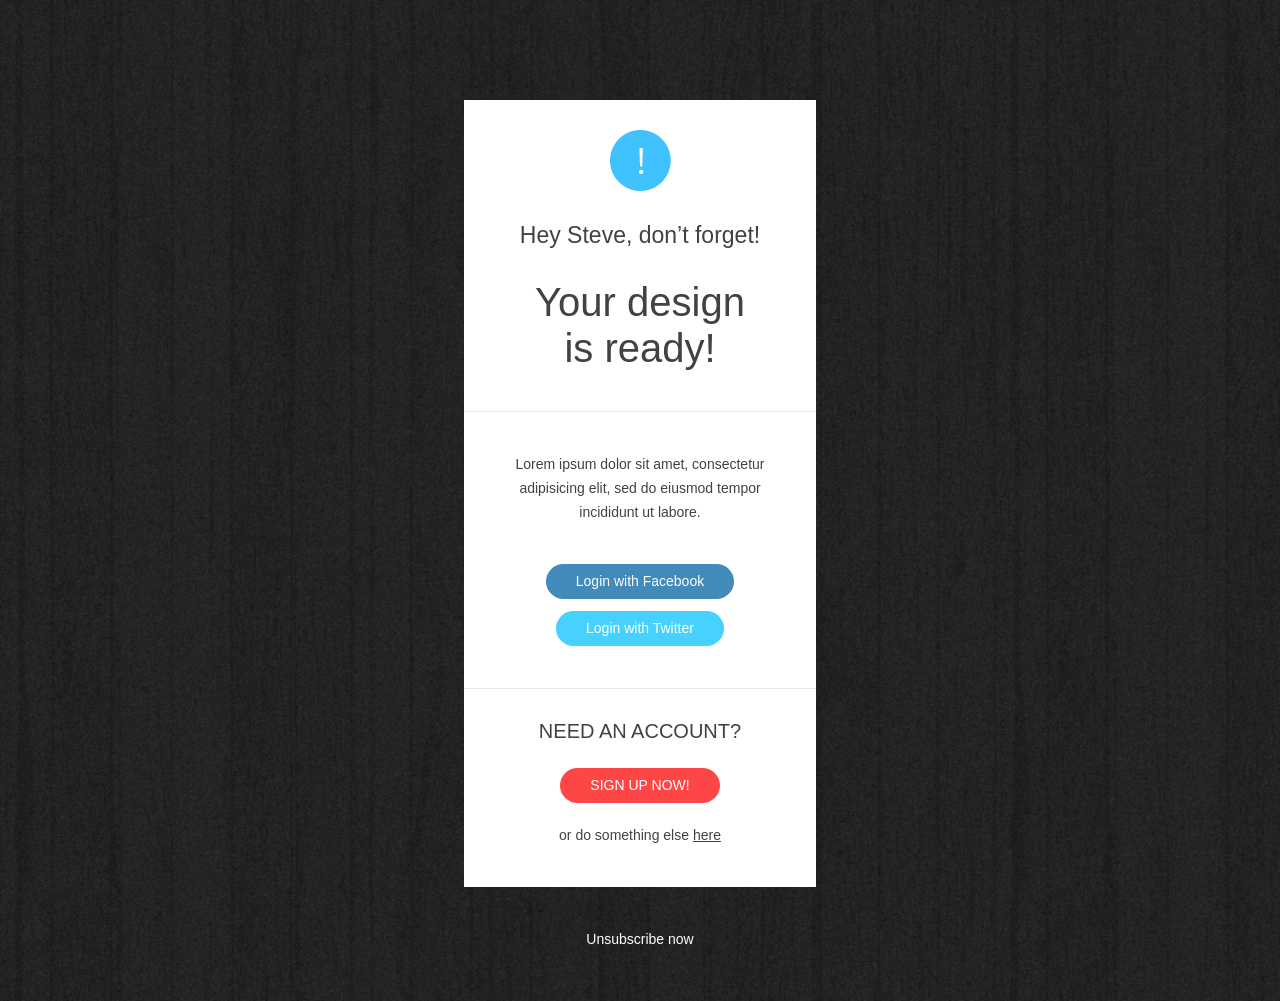
<file: emails/Notify/Templates/HTML/Notify5/index.html>
<html>
<head><meta http-equiv="Content-Type" content="text/html; charset=UTF-8" />
<meta name="viewport" content="width=device-width; initial-scale=1.0; maximum-scale=1.0;">
<title>Notify</title>

<style type="text/css">

div, p, a, li, td { -webkit-text-size-adjust:none; }

*{
-webkit-font-smoothing: antialiased;
-moz-osx-font-smoothing: grayscale;
}

.ReadMsgBody
{width: 100%; background-color: #ffffff;}
.ExternalClass
{width: 100%; background-color: #ffffff;}
body{width: 100%; height: 100%; background-color: #ffffff; margin:0; padding:0; -webkit-font-smoothing: antialiased;}
html{width: 100%; background-color: #ffffff;}

@font-face {
    font-family: 'proxima_novalight';src: url('http://rocketway.net/themebuilder/template/templates/titan/font/proximanova-light-webfont.eot');src: url('http://rocketway.net/themebuilder/template/templates/titan/font/proximanova-light-webfont.eot?#iefix') format('embedded-opentype'),url('http://rocketway.net/themebuilder/template/templates/titan/font/proximanova-light-webfont.woff') format('woff'),url('http://rocketway.net/themebuilder/template/templates/titan/font/proximanova-light-webfont.ttf') format('truetype');font-weight: normal;font-style: normal;}

@font-face {
    font-family: 'proxima_nova_rgregular'; src: url('http://rocketway.net/themebuilder/template/templates/titan/font/proximanova-regular-webfont.eot');src: url('http://rocketway.net/themebuilder/template/templates/titan/font/proximanova-regular-webfont.eot?#iefix') format('embedded-opentype'),url('http://rocketway.net/themebuilder/template/templates/titan/font/proximanova-regular-webfont.woff') format('woff'),url('http://rocketway.net/themebuilder/template/templates/titan/font/proximanova-regular-webfont.ttf') format('truetype');font-weight: normal;font-style: normal;}

@font-face {
    font-family: 'proxima_novasemibold';src: url('http://rocketway.net/themebuilder/template/templates/titan/font/proximanova-semibold-webfont.eot');src: url('http://rocketway.net/themebuilder/template/templates/titan/font/proximanova-semibold-webfont.eot?#iefix') format('embedded-opentype'),url('http://rocketway.net/themebuilder/template/templates/titan/font/proximanova-semibold-webfont.woff') format('woff'),url('http://rocketway.net/themebuilder/template/templates/titan/font/proximanova-semibold-webfont.ttf') format('truetype');font-weight: normal;font-style: normal;}
    
@font-face {
	font-family: 'proxima_nova_rgbold';src: url('http://rocketway.net/themebuilder/template/templates/titan/font/proximanova-bold-webfont.eot');src: url('http://rocketway.net/themebuilder/template/templates/titan/font/proximanova-bold-webfont.eot?#iefix') format('embedded-opentype'),url('http://rocketway.net/themebuilder/template/templates/titan/font/proximanova-bold-webfont.woff') format('woff'),url('http://rocketway.net/themebuilder/template/templates/titan/font/proximanova-bold-webfont.ttf') format('truetype');font-weight: normal;font-style: normal;}
	
@font-face {
    font-family: 'proxima_novablack';src: url('http://rocketway.net/themebuilder/template/templates/titan/font/proximanova-black-webfont.eot');src: url('http://rocketway.net/themebuilder/template/templates/titan/font/proximanova-black-webfont.eot?#iefix') format('embedded-opentype'),url('http://rocketway.net/themebuilder/template/templates/titan/font/proximanova-black-webfont.woff') format('woff'),url('http://rocketway.net/themebuilder/template/templates/titan/font/proximanova-black-webfont.ttf') format('truetype');font-weight: normal;font-style: normal;}
    
@font-face {font-family: 'proxima_novathin';src: url('http://rocketway.net/themebuilder/template/templates/mason/font/proximanova-thin-webfont.eot');src: url('http://rocketway.net/themebuilder/template/templates/mason/font/proximanova-thin-webfont.eot?#iefix') format('embedded-opentype'),url('http://rocketway.net/themebuilder/template/templates/mason/font/proximanova-thin-webfont.woff') format('woff'),url('http://rocketway.net/themebuilder/template/templates/mason/font/proximanova-thin-webfont.ttf') format('truetype');font-weight: normal;font-style: normal;}

p {padding: 0!important; margin-top: 0!important; margin-right: 0!important; margin-bottom: 0!important; margin-left: 0!important; }

.hover:hover {opacity:0.85;filter:alpha(opacity=85);}

.image77 img {width: 77px; height: auto;}
.avatar125 img {width: 125px; height: auto;}
.icon61 img {width: 61px; height: auto;}
.logo img {width: 75px; height: auto;}
.icon18 img {width: 18px; height: auto;}

</style>

<!-- @media only screen and (max-width: 640px) 
		   {*/
		   -->
<style type="text/css"> @media only screen and (max-width: 640px){
		body{width:auto!important;}
		table[class=full2] {width: 100%!important; clear: both; }
		table[class=mobile2] {width: 100%!important; padding-left: 20px; padding-right: 20px; clear: both; }
		table[class=fullCenter2] {width: 100%!important; text-align: center!important; clear: both; }
		td[class=fullCenter2] {width: 100%!important; text-align: center!important; clear: both; }
		td[class=pad15] {width: 100%!important; padding-left: 15px; padding-right: 15px; clear: both;}
		
} </style>
<!--

@media only screen and (max-width: 479px) 
		   {
		   -->
<style type="text/css"> @media only screen and (max-width: 479px){
		body{width:auto!important;}
		table[class=full2] {width: 100%!important; clear: both; }
		table[class=mobile2] {width: 100%!important; padding-left: 20px; padding-right: 20px; clear: both; }
		table[class=fullCenter2] {width: 100%!important; text-align: center!important; clear: both; }
		td[class=fullCenter2] {width: 100%!important; text-align: center!important; clear: both; }
		table[class=full] {width: 100%!important; clear: both; }
		table[class=mobile] {width: 100%!important; padding-left: 20px; padding-right: 20px; clear: both; }
		table[class=fullCenter] {width: 100%!important; text-align: center!important; clear: both; }
		td[class=fullCenter] {width: 100%!important; text-align: center!important; clear: both; }
		td[class=pad15] {width: 100%!important; padding-left: 15px; padding-right: 15px; clear: both;}
		.erase {display: none;}
				
		}
} </style>

</head>
<body leftmargin="0" topmargin="0" marginwidth="0" marginheight="0">


<!-- Notification 1  -->
<div style="display: none" id="element_08386846599169075"></div><!-- End Notification 1 -->

<!-- Notification 2  -->
<div style="display: none" id="element_09887341242283583"></div><!-- End Notification 2 -->

<!-- Notification 3 -->
<div style="display: none" id="element_046413173573091626"></div><!-- End Notification 3 -->

<!-- Notification 4  -->
<div style="display: none" id="element_0006773923523724079"></div><!-- End Notification 4 -->

<!-- Notification 5 -->
<table width="100%" border="0" cellpadding="0" cellspacing="0" align="center" class="full"  bgcolor="#303030"style="background-color: rgb(48, 48, 48);">
	<tr>
		<td style="background-image: url('images/not5_bg_image.jpg'); -webkit-background-size: cover; -moz-background-size: cover; -o-background-size: cover; background-size: cover; background-position: center center; background-repeat: no-repeat;" id="not5">
		
			
			<!-- Mobile Wrapper -->
			<table width="100%" border="0" cellpadding="0" cellspacing="0" align="center" class="mobile2">
				<tr>
					<td width="100%" height="100" align="center">
					
						<div class="sortable_inner ui-sortable">
						<!-- Space -->
						<table width="352" border="0" cellpadding="0" cellspacing="0" align="center" class="full" object="drag-module-small">
							<tr>
								<td width="352" height="50"></td>
							</tr>
						</table><!-- End Space -->
						
						<!-- Space -->
						<table width="352" border="0" cellpadding="0" cellspacing="0" align="center" class="full" object="drag-module-small">
							<tr>
								<td width="352" height="50"></td>
							</tr>
						</table><!-- End Space -->
						
						</div>
					</td>
				</tr>
			</table>
						
			<table width="392" border="0" cellpadding="0" cellspacing="0" align="center" class="full">
				<tr>
					<td align="center" width="20" valign="middle"></td>
					<td align="center" width="352" valign="middle">
			
						<table width="352" border="0" cellpadding="0" cellspacing="0" align="center" class="full">
							<tr>
								<td align="center" width="352" valign="middle" bgcolor="#ffffff"style="background-color: rgb(255, 255, 255);">
								
									<div class="sortable_inner ui-sortable">
						
									<!-- Start Top -->
									<table width="352" border="0" cellpadding="0" cellspacing="0" align="center" class="mobile" bgcolor="#ffffff"object="drag-module-small" style="background-color: rgb(255, 255, 255);">
										<tr>
											<td width="352" valign="middle"> 
												<table width="300" border="0" cellpadding="0" cellspacing="0" align="center" style="text-align: center; border-collapse:collapse; mso-table-lspace:0pt; mso-table-rspace:0pt;" class="fullCenter">
													<tr>
														<td width="100%" height="30"></td>
													</tr>
												</table>
											</td>
										</tr>
									</table>
									
									<table width="352" border="0" cellpadding="0" cellspacing="0" align="center" class="mobile" bgcolor="#ffffff"object="drag-module-small" style="background-color: rgb(255, 255, 255);">
										<tr>
											<td width="352" valign="middle" class="icon61" align="center">
												<table width="300" border="0" cellpadding="0" cellspacing="0" align="center" style="text-align: center; border-collapse:collapse; mso-table-lspace:0pt; mso-table-rspace:0pt;" class="fullCenter">
													<tr>
														<td width="100%"><span ><img src="images/not5_icon61px.png" width="61" alt="" border="0" ></span></td>
													</tr>
												</table>
											</td>
										</tr>
									</table>
									
									<table width="352" border="0" cellpadding="0" cellspacing="0" align="center" class="mobile" bgcolor="#ffffff"object="drag-module-small" style="background-color: rgb(255, 255, 255);">
										<tr>
											<td width="352" valign="middle">
												<table width="300" border="0" cellpadding="0" cellspacing="0" align="center" style="text-align: center; border-collapse:collapse; mso-table-lspace:0pt; mso-table-rspace:0pt;" class="fullCenter">
													<tr>
														<td width="100%" height="30"></td>
													</tr>
												</table>
											</td>
										</tr>
									</table>
									
									<table width="352" border="0" cellpadding="0" cellspacing="0" align="center" class="mobile" bgcolor="#ffffff"object="drag-module-small" style="background-color: rgb(255, 255, 255);">
										<tr>
											<td width="352" valign="middle" align="center">
												<table width="300" border="0" cellpadding="0" cellspacing="0" align="center" style="text-align: center; border-collapse:collapse; mso-table-lspace:0pt; mso-table-rspace:0pt;" class="fullCenter">
													<tr>
														<td valign="middle" width="100%" style="text-align: center; font-family: Helvetica, Arial, sans-serif; font-size: 23px; color: rgb(63, 67, 69); line-height: 28px; font-weight: bold;"class="fullCenter" >
															<!--[if !mso]><!--><span style="font-family: 'proxima_novathin', Helvetica; font-weight: normal;"><!--<![endif]-->Hey Steve, don’t forget!<!--[if !mso]><!--></span><!--<![endif]-->
														</td>
													</tr>
												</table>
											</td>
										</tr>
									</table>
									
									<table width="352" border="0" cellpadding="0" cellspacing="0" align="center" class="mobile" bgcolor="#ffffff"object="drag-module-small" style="background-color: rgb(255, 255, 255);">
										<tr>
											<td width="352" valign="middle">
												<table width="300" border="0" cellpadding="0" cellspacing="0" align="center" style="text-align: center; border-collapse:collapse; mso-table-lspace:0pt; mso-table-rspace:0pt;" class="fullCenter">
													<tr>
														<td width="100%" height="30"></td>
													</tr>
												</table>
											</td>
										</tr>
									</table>
									
									<table width="352" border="0" cellpadding="0" cellspacing="0" align="center" class="mobile" bgcolor="#ffffff"object="drag-module-small" style="background-color: rgb(255, 255, 255);">
										<tr>
											<td width="352" valign="middle" align="center">
												<table width="300" border="0" cellpadding="0" cellspacing="0" align="center" style="text-align: center; border-collapse:collapse; mso-table-lspace:0pt; mso-table-rspace:0pt;" class="fullCenter">
													<tr>
														<td valign="middle" width="100%" style="text-align: center; font-family: Helvetica, Arial, sans-serif; font-size: 40px; color: rgb(63, 67, 69); line-height: 46px; font-weight: bold;"class="fullCenter" >
															<!--[if !mso]><!--><span style="font-family: 'proxima_nova_rgbold', Helvetica; font-weight: normal;"><!--<![endif]-->Your design <br class="erase"> is ready!<!--[if !mso]><!--></span><!--<![endif]-->
														</td>
													</tr>
												</table>
											</td>
										</tr>
									</table>
									
									<table width="352" border="0" cellpadding="0" cellspacing="0" align="center" class="mobile" bgcolor="#ffffff"object="drag-module-small" style="background-color: rgb(255, 255, 255);">
										<tr>
											<td width="352" valign="middle">
												<table width="300" border="0" cellpadding="0" cellspacing="0" align="center" style="text-align: center; border-collapse:collapse; mso-table-lspace:0pt; mso-table-rspace:0pt;" class="fullCenter">
													<tr>
														<td width="100%" height="30"></td>
													</tr>
												</table>
											</td></tr>
										
									</table>
									<!-- Divider -->
									<table width="352" border="0" cellpadding="0" cellspacing="0" align="center" class="mobile" bgcolor="#ffffff"object="drag-module-small" style="background-color: rgb(255, 255, 255);">
										<tr>
											<td width="352" valign="middle">
												
												<!-- Header Text --> 
												<table width="352" border="0" cellpadding="0" cellspacing="0" align="center" style="text-align: center; border-collapse:collapse; mso-table-lspace:0pt; mso-table-rspace:0pt;" class="fullCenter">
													<tr>
														<td width="100%" height="10"></td>
													</tr>
													<tr>
														<td width="100%" height="1" bgcolor="#e5e5e5" style="font-size: 1px; line-height: 1px;">&nbsp;</td>
													</tr>
													<tr>
														<td width="100%" height="10"></td>
													</tr>
												</table>
											</td></tr>
										
									</table><!-- End Divider -->
									
									<!-- Start 2nd -->
									<table width="352" border="0" cellpadding="0" cellspacing="0" align="center" class="mobile" bgcolor="#ffffff"object="drag-module-small" style="background-color: rgb(255, 255, 255);">
										<tr>
											<td width="352" valign="middle" align="center">
												
												<!-- Buttons + Text --> 
												<table width="300" border="0" cellpadding="0" cellspacing="0" align="center" style="text-align: center; border-collapse:collapse; mso-table-lspace:0pt; mso-table-rspace:0pt;" class="fullCenter">
													<tr>
														<td width="100%" height="30"></td>
													</tr>
													<tr>
														<td valign="middle" width="100%" style="text-align: center; font-family: Helvetica, Arial, sans-serif; font-size: 14px; color: rgb(63, 67, 69); line-height: 24px;"class="fullCenter" >
															<!--[if !mso]><!--><span style="font-family: 'proxima_nova_rgregular', Helvetica; font-weight: normal;"><!--<![endif]-->Lorem ipsum dolor sit amet, consectetur adipisicing elit, sed do eiusmod tempor incididunt ut labore.<!--[if !mso]><!--></span><!--<![endif]-->
														</td>
													</tr>
												</table>
											</td>
										</tr>
									</table>
									
									<table width="352" border="0" cellpadding="0" cellspacing="0" align="center" class="mobile" bgcolor="#ffffff"object="drag-module-small" style="background-color: rgb(255, 255, 255);">
										<tr>
											<td width="352" valign="middle">
												<table width="300" border="0" cellpadding="0" cellspacing="0" align="center" style="text-align: center; border-collapse:collapse; mso-table-lspace:0pt; mso-table-rspace:0pt;" class="fullCenter">
													<tr>
														<td width="100%" height="40"></td>
													</tr>
												</table>
											</td>
										</tr>
									</table>
										
										
									<table width="352" border="0" cellpadding="0" cellspacing="0" align="center" class="mobile" bgcolor="#ffffff"object="drag-module-small" style="background-color: rgb(255, 255, 255);">
										<tr>
											<td width="352" valign="middle" align="center">
											
												<table width="300" border="0" cellpadding="0" cellspacing="0" align="center" style="text-align: center; border-collapse:collapse; mso-table-lspace:0pt; mso-table-rspace:0pt;" class="fullCenter">
													<!----------------- Button Center ----------------->
													<tr>
														<td align="center">
															<table border="0" cellpadding="0" cellspacing="0" align="center"> 
																<tr> 
																	<td align="center" height="35"bgcolor="#ffffff" style="border-top-left-radius: 20px; border-top-right-radius: 20px; border-bottom-right-radius: 20px; border-bottom-left-radius: 20px; padding-left: 30px; padding-right: 30px; font-weight: bold; font-family: Helvetica, Arial, sans-serif; color: rgb(255, 255, 255); background-color: rgb(65, 138, 185);">
																		<!--[if !mso]><!--><span style="font-family: 'proxima_nova_rgbold', Helvetica; font-weight: normal;"><!--<![endif]-->
																			<a href="#" style="color: rgb(255, 255, 255); font-size: 14px; text-decoration: none; line-height: 35px; width: 100%;">Login with Facebook</a>
																		<!--[if !mso]><!--></span><!--<![endif]-->
																	</td> 
																</tr> 
															</table> 
														</td>
													</tr>
													<tr>
														<td width="100%" height="12"></td>
													</tr>
													<!----------------- End Button Center ----------------->
												</table>							
											</td>
										</tr>
									</table>
									
									<table width="352" border="0" cellpadding="0" cellspacing="0" align="center" class="mobile" bgcolor="#ffffff"object="drag-module-small" style="background-color: rgb(255, 255, 255);">
										<tr>
											<td width="352" valign="middle" align="center">
											
												<table width="300" border="0" cellpadding="0" cellspacing="0" align="center" style="text-align: center; border-collapse:collapse; mso-table-lspace:0pt; mso-table-rspace:0pt;" class="fullCenter">
													<!----------------- Button Center ----------------->
													<tr>
														<td align="center">
															<table border="0" cellpadding="0" cellspacing="0" align="center"> 
																<tr> 
																	<td align="center" height="35"bgcolor="#ffffff" style="border-top-left-radius: 20px; border-top-right-radius: 20px; border-bottom-right-radius: 20px; border-bottom-left-radius: 20px; padding-left: 30px; padding-right: 30px; font-weight: bold; font-family: Helvetica, Arial, sans-serif; color: rgb(255, 255, 255); background-color: rgb(70, 209, 254);">
																		<!--[if !mso]><!--><span style="font-family: 'proxima_nova_rgbold', Helvetica; font-weight: normal;"><!--<![endif]-->
																			<a href="#" style="color: rgb(255, 255, 255); font-size: 14px; text-decoration: none; line-height: 35px; width: 100%;">Login with Twitter</a>
																		<!--[if !mso]><!--></span><!--<![endif]-->
																	</td> 
																</tr> 
															</table> 
														</td>
													</tr>
													<tr>
														<td width="100%" height="12"></td>
													</tr>
													<!----------------- End Button Center ----------------->
												</table>							
											</td>
										</tr>
									</table>
									
									<table width="352" border="0" cellpadding="0" cellspacing="0" align="center" class="mobile" bgcolor="#ffffff"object="drag-module-small" style="background-color: rgb(255, 255, 255);">
										<tr>
											<td width="352" valign="middle">
												<table width="300" border="0" cellpadding="0" cellspacing="0" align="center" style="text-align: center; border-collapse:collapse; mso-table-lspace:0pt; mso-table-rspace:0pt;" class="fullCenter">
													<tr>
														<td width="100%" height="20"></td>
													</tr>
												</table>
											</td>
										</tr>
									</table>
									<!-- Divider -->
									<table width="352" border="0" cellpadding="0" cellspacing="0" align="center" class="mobile" bgcolor="#ffffff"object="drag-module-small" style="background-color: rgb(255, 255, 255);">
										<tr>
											<td width="352" valign="middle">
												
												<table width="352" border="0" cellpadding="0" cellspacing="0" align="center" style="text-align: center; border-collapse:collapse; mso-table-lspace:0pt; mso-table-rspace:0pt;" class="fullCenter">
													<tr>
														<td width="100%" height="10"></td>
													</tr>
													<tr>
														<td width="100%" height="1" bgcolor="#e5e5e5" style="font-size: 1px; line-height: 1px;">&nbsp;</td>
													</tr>
													<tr>
														<td width="100%" height="10"></td>
													</tr>
												</table>
											</td></tr>
										
									</table><!-- End Divider -->		
												
									<!-- Start 3th -->
									<table width="352" border="0" cellpadding="0" cellspacing="0" align="center" class="mobile" bgcolor="#ffffff"object="drag-module-small" style="background-color: rgb(255, 255, 255);">
										<tr>
											<td width="352" valign="middle" align="center">
												
												<!-- Buttons + Text --> 
												<table width="300" border="0" cellpadding="0" cellspacing="0" align="center" style="text-align: center; border-collapse:collapse; mso-table-lspace:0pt; mso-table-rspace:0pt;" class="fullCenter">
													<tr>
														<td width="100%" height="20"></td>
													</tr>
													<tr>
														<td valign="middle" width="100%" style="text-align: center; font-family: Helvetica, Arial, sans-serif; font-size: 20px; color: rgb(63, 67, 69); line-height: 24px; font-weight: bold;"class="fullCenter" >
															<!--[if !mso]><!--><span style="font-family: 'proxima_novalight', Helvetica; font-weight: normal;"><!--<![endif]-->NEED AN ACCOUNT?<!--[if !mso]><!--></span><!--<![endif]-->
														</td>
													</tr>
												</table>
											</td>
										</tr>
									</table>
									
									<table width="352" border="0" cellpadding="0" cellspacing="0" align="center" class="mobile" bgcolor="#ffffff"object="drag-module-small" style="background-color: rgb(255, 255, 255);">
										<tr>
											<td width="352" valign="middle">
												<table width="300" border="0" cellpadding="0" cellspacing="0" align="center" style="text-align: center; border-collapse:collapse; mso-table-lspace:0pt; mso-table-rspace:0pt;" class="fullCenter">
													<tr>
														<td width="100%" height="25"></td>
													</tr>
												</table>
											</td>
										</tr>
									</table>
									
									<table width="352" border="0" cellpadding="0" cellspacing="0" align="center" class="mobile" bgcolor="#ffffff"object="drag-module-small" style="background-color: rgb(255, 255, 255);">
										<tr>
											<td width="352" valign="middle" align="center">
											
												<table width="300" border="0" cellpadding="0" cellspacing="0" align="center" style="text-align: center; border-collapse:collapse; mso-table-lspace:0pt; mso-table-rspace:0pt;" class="fullCenter">
													<!----------------- Button Center ----------------->
													<tr>
														<td align="center">
															<table border="0" cellpadding="0" cellspacing="0" align="center"> 
																<tr> 
																	<td align="center" height="35"bgcolor="#fe4646" style="border-top-left-radius: 20px; border-top-right-radius: 20px; border-bottom-right-radius: 20px; border-bottom-left-radius: 20px; padding-left: 30px; padding-right: 30px; font-weight: bold; font-family: Helvetica, Arial, sans-serif; color: rgb(255, 255, 255); text-transform: uppercase; background-color: rgb(254, 70, 70);">
																		<!--[if !mso]><!--><span style="font-family: 'proxima_nova_rgbold', Helvetica; font-weight: normal;"><!--<![endif]-->
																			<a href="#" style="color: rgb(255, 255, 255); font-size: 14px; text-decoration: none; line-height: 35px; width: 100%;">sign up now!</a>
																		<!--[if !mso]><!--></span><!--<![endif]-->
																	</td> 
																</tr> 
															</table> 
														</td>
													</tr>
													<!----------------- End Button Center ----------------->
												</table>							
											</td>
										</tr>
									</table>
									
									<table width="352" border="0" cellpadding="0" cellspacing="0" align="center" class="mobile" bgcolor="#ffffff"object="drag-module-small" style="background-color: rgb(255, 255, 255);">
										<tr>
											<td width="352" valign="middle">
												<table width="300" border="0" cellpadding="0" cellspacing="0" align="center" style="text-align: center; border-collapse:collapse; mso-table-lspace:0pt; mso-table-rspace:0pt;" class="fullCenter">
													<tr>
														<td width="100%" height="20"></td>
													</tr>
												</table>
											</td>
										</tr>
									</table>
									
									<table width="352" border="0" cellpadding="0" cellspacing="0" align="center" class="mobile" bgcolor="#ffffff"object="drag-module-small" style="background-color: rgb(255, 255, 255);">
										<tr>
											<td width="352" valign="middle" align="center">
												<table width="300" border="0" cellpadding="0" cellspacing="0" align="center" style="text-align: center; border-collapse:collapse; mso-table-lspace:0pt; mso-table-rspace:0pt;" class="fullCenter">
													<!----------------- End Button Center ----------------->
													<tr>
														<td valign="middle" width="100%" style="text-align: center; font-family: Helvetica, Arial, sans-serif; font-size: 14px; color: rgb(63, 67, 69); line-height: 24px;"class="fullCenter" >
															<!--[if !mso]><!--><span style="font-family: 'proxima_nova_rgregular', Helvetica; font-weight: normal;"><!--<![endif]-->or do something else<!--[if !mso]><!--></span><!--<![endif]--> 
															<!--[if !mso]><!--><span style="font-family: 'proxima_nova_rgbold', Helvetica; font-weight: normal;"><!--<![endif]--><a href="#" style="color: rgb(63, 67, 69);">here</a><!--[if !mso]><!--></span><!--<![endif]-->
														</td>
													</tr>
												</table>
											</td>
										</tr>
									</table>
									
									<table width="352" border="0" cellpadding="0" cellspacing="0" align="center" class="mobile" bgcolor="#ffffff"object="drag-module-small" style="background-color: rgb(255, 255, 255);">
										<tr>
											<td width="352" valign="middle">
												<table width="300" border="0" cellpadding="0" cellspacing="0" align="center" style="text-align: center; border-collapse:collapse; mso-table-lspace:0pt; mso-table-rspace:0pt;" class="fullCenter">
													<tr>
														<td width="100%" height="40"></td>
													</tr>
												</table>
																				
											</td>
										</tr>
									</table><!-- End 3th -->
									
								</div></td>
							</tr>
						</table>
						
					</td>
					<td align="center" width="20" valign="middle"></td>
				</tr>
			</table>
			
			<!-- Mobile Wrapper -->
			<table width="100%" border="0" cellpadding="0" cellspacing="0" align="center" class="mobile2">
				<tr>
					<td width="100%" height="100" align="center">
					
						<div class="sortable_inner ui-sortable">
									
						<!-- Space -->
						<table width="352" border="0" cellpadding="0" cellspacing="0" align="center" class="full" object="drag-module-small">
							<tr>
								<td width="352" height="40"></td>
							</tr>
						</table><!-- End Space -->
						
						<table width="352" border="0" cellpadding="0" cellspacing="0" align="center" class="mobile" object="drag-module-small">
							<tr>
								<td width="352" valign="middle" align="center">
								
									<table width="352" border="0" cellpadding="0" cellspacing="0" align="center" style="text-align: center; border-collapse:collapse; mso-table-lspace:0pt; mso-table-rspace:0pt;" class="fullCenter">
										<tr>
											<td width="100%" style="text-align: center; font-family: Helvetica, Arial, sans-serif; font-size: 14px; color: rgb(255, 255, 255); line-height: 24px;"class="fullCenter" ><!--[if !mso]><!--><span style="font-family: 'proxima_nova_rgregular', Helvetica;"><!--<![endif]--><!--subscribe--><a href="#" style="text-decoration: none; color: rgb(255, 255, 255);">Unsubscribe</a><!--unsub--><!--[if !mso]><!--></span><!--<![endif]-->
											<span ><!--[if !mso]><!--><span style="font-family: 'proxima_nova_rgregular', Helvetica;"><!--<![endif]-->now<!--[if !mso]><!--></span><!--<![endif]--></span>
											</td>
										</tr>
									</table>
																	
								</td>
							</tr>
						</table>
						
						<!-- Space -->
						<table width="352" border="0" cellpadding="0" cellspacing="0" align="center" class="full" object="drag-module-small">
							<tr>
								<td width="352" height="50"></td>
							</tr>
						</table><!-- End Space -->
						</div>
			
					</td>
				</tr>
			</table>
			
		</div>
		</td>
	</tr>
</table><!-- End Notification 5 -->

<!-- Notification 6 -->
<div style="display: none" id="element_04414421897381544"></div><!-- End Notification 6 -->
</div>
</body></html>	<style>body{ background: none !important; } </style>
</file>
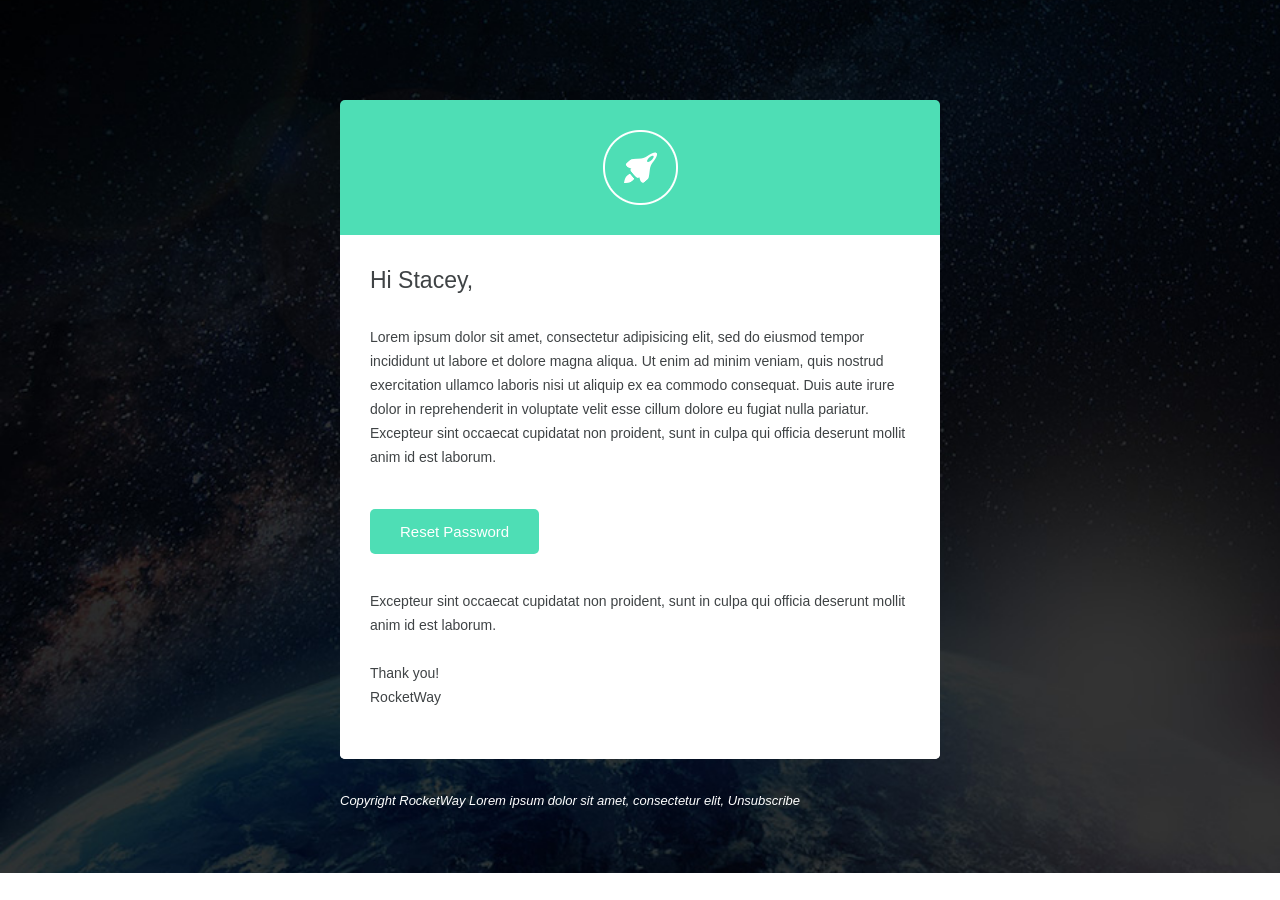
<file: emails/Notify/Templates/HTML/Notify6/index.html>
<html>
<head><meta http-equiv="Content-Type" content="text/html; charset=UTF-8" />
<meta name="viewport" content="width=device-width; initial-scale=1.0; maximum-scale=1.0;">
<title>Notify</title>

<style type="text/css">

div, p, a, li, td { -webkit-text-size-adjust:none; }

*{
-webkit-font-smoothing: antialiased;
-moz-osx-font-smoothing: grayscale;
}

.ReadMsgBody
{width: 100%; background-color: #ffffff;}
.ExternalClass
{width: 100%; background-color: #ffffff;}
body{width: 100%; height: 100%; background-color: #ffffff; margin:0; padding:0; -webkit-font-smoothing: antialiased;}
html{width: 100%; background-color: #ffffff;}

@font-face {
    font-family: 'proxima_novalight';src: url('http://rocketway.net/themebuilder/template/templates/titan/font/proximanova-light-webfont.eot');src: url('http://rocketway.net/themebuilder/template/templates/titan/font/proximanova-light-webfont.eot?#iefix') format('embedded-opentype'),url('http://rocketway.net/themebuilder/template/templates/titan/font/proximanova-light-webfont.woff') format('woff'),url('http://rocketway.net/themebuilder/template/templates/titan/font/proximanova-light-webfont.ttf') format('truetype');font-weight: normal;font-style: normal;}

@font-face {
    font-family: 'proxima_nova_rgregular'; src: url('http://rocketway.net/themebuilder/template/templates/titan/font/proximanova-regular-webfont.eot');src: url('http://rocketway.net/themebuilder/template/templates/titan/font/proximanova-regular-webfont.eot?#iefix') format('embedded-opentype'),url('http://rocketway.net/themebuilder/template/templates/titan/font/proximanova-regular-webfont.woff') format('woff'),url('http://rocketway.net/themebuilder/template/templates/titan/font/proximanova-regular-webfont.ttf') format('truetype');font-weight: normal;font-style: normal;}

@font-face {
    font-family: 'proxima_novasemibold';src: url('http://rocketway.net/themebuilder/template/templates/titan/font/proximanova-semibold-webfont.eot');src: url('http://rocketway.net/themebuilder/template/templates/titan/font/proximanova-semibold-webfont.eot?#iefix') format('embedded-opentype'),url('http://rocketway.net/themebuilder/template/templates/titan/font/proximanova-semibold-webfont.woff') format('woff'),url('http://rocketway.net/themebuilder/template/templates/titan/font/proximanova-semibold-webfont.ttf') format('truetype');font-weight: normal;font-style: normal;}
    
@font-face {
	font-family: 'proxima_nova_rgbold';src: url('http://rocketway.net/themebuilder/template/templates/titan/font/proximanova-bold-webfont.eot');src: url('http://rocketway.net/themebuilder/template/templates/titan/font/proximanova-bold-webfont.eot?#iefix') format('embedded-opentype'),url('http://rocketway.net/themebuilder/template/templates/titan/font/proximanova-bold-webfont.woff') format('woff'),url('http://rocketway.net/themebuilder/template/templates/titan/font/proximanova-bold-webfont.ttf') format('truetype');font-weight: normal;font-style: normal;}
	
@font-face {
    font-family: 'proxima_novablack';src: url('http://rocketway.net/themebuilder/template/templates/titan/font/proximanova-black-webfont.eot');src: url('http://rocketway.net/themebuilder/template/templates/titan/font/proximanova-black-webfont.eot?#iefix') format('embedded-opentype'),url('http://rocketway.net/themebuilder/template/templates/titan/font/proximanova-black-webfont.woff') format('woff'),url('http://rocketway.net/themebuilder/template/templates/titan/font/proximanova-black-webfont.ttf') format('truetype');font-weight: normal;font-style: normal;}
    
@font-face {font-family: 'proxima_novathin';src: url('http://rocketway.net/themebuilder/template/templates/mason/font/proximanova-thin-webfont.eot');src: url('http://rocketway.net/themebuilder/template/templates/mason/font/proximanova-thin-webfont.eot?#iefix') format('embedded-opentype'),url('http://rocketway.net/themebuilder/template/templates/mason/font/proximanova-thin-webfont.woff') format('woff'),url('http://rocketway.net/themebuilder/template/templates/mason/font/proximanova-thin-webfont.ttf') format('truetype');font-weight: normal;font-style: normal;}

p {padding: 0!important; margin-top: 0!important; margin-right: 0!important; margin-bottom: 0!important; margin-left: 0!important; }

.hover:hover {opacity:0.85;filter:alpha(opacity=85);}

.image77 img {width: 77px; height: auto;}
.avatar125 img {width: 125px; height: auto;}
.icon61 img {width: 61px; height: auto;}
.logo img {width: 75px; height: auto;}
.icon18 img {width: 18px; height: auto;}

</style>

<!-- @media only screen and (max-width: 640px) 
		   {*/
		   -->
<style type="text/css"> @media only screen and (max-width: 640px){
		body{width:auto!important;}
		table[class=full2] {width: 100%!important; clear: both; }
		table[class=mobile2] {width: 100%!important; padding-left: 20px; padding-right: 20px; clear: both; }
		table[class=fullCenter2] {width: 100%!important; text-align: center!important; clear: both; }
		td[class=fullCenter2] {width: 100%!important; text-align: center!important; clear: both; }
		td[class=pad15] {width: 100%!important; padding-left: 15px; padding-right: 15px; clear: both;}
		
} </style>
<!--

@media only screen and (max-width: 479px) 
		   {
		   -->
<style type="text/css"> @media only screen and (max-width: 479px){
		body{width:auto!important;}
		table[class=full2] {width: 100%!important; clear: both; }
		table[class=mobile2] {width: 100%!important; padding-left: 20px; padding-right: 20px; clear: both; }
		table[class=fullCenter2] {width: 100%!important; text-align: center!important; clear: both; }
		td[class=fullCenter2] {width: 100%!important; text-align: center!important; clear: both; }
		table[class=full] {width: 100%!important; clear: both; }
		table[class=mobile] {width: 100%!important; padding-left: 20px; padding-right: 20px; clear: both; }
		table[class=fullCenter] {width: 100%!important; text-align: center!important; clear: both; }
		td[class=fullCenter] {width: 100%!important; text-align: center!important; clear: both; }
		td[class=pad15] {width: 100%!important; padding-left: 15px; padding-right: 15px; clear: both;}
		.erase {display: none;}
				
		}
} </style>

</head>
<body leftmargin="0" topmargin="0" marginwidth="0" marginheight="0">


<!-- Notification 6 -->
<table width="100%" border="0" cellpadding="0" cellspacing="0" align="center" class="full2"  bgcolor="#303030"style="background-color: rgb(48, 48, 48);">
	<tr>
		<td align="center" style="background-image: url('images/not6_bg_image.jpg'); -webkit-background-size: cover; -moz-background-size: cover; -o-background-size: cover; background-size: cover; background-position: center center; background-repeat: no-repeat;" id="not6">
		
			
			<!-- Mobile Wrapper -->
			<table width="100%" border="0" cellpadding="0" cellspacing="0" align="center" class="mobile2">
				<tr>
					<td width="100%" align="center">
					
						<div class="sortable_inner ui-sortable">
						<!-- Space -->
						<table width="600" border="0" cellpadding="0" cellspacing="0" align="center" class="full2" object="drag-module-small">
							<tr>
								<td width="600" height="50"></td>
							</tr>
						</table><!-- End Space -->
						
						<!-- Space -->
						<table width="600" border="0" cellpadding="0" cellspacing="0" align="center" class="full2" object="drag-module-small">
							<tr>
								<td width="600" height="50"></td>
							</tr>
						</table><!-- End Space -->
			
						<!-- Start Top -->
						<table width="600" border="0" cellpadding="0" cellspacing="0" align="center" class="mobile2" bgcolor="#4edeb5" style="border-top-left-radius: 5px; border-top-right-radius: 5px; background-color: rgb(78, 222, 181);" object="drag-module-small">
							<tr>
								<td width="600" valign="middle" align="center" class="logo">
									
									<!-- Header Text --> 
									<table width="540" border="0" cellpadding="0" cellspacing="0" align="center" style="text-align: center; border-collapse:collapse; mso-table-lspace:0pt; mso-table-rspace:0pt;" class="fullCenter2">
										<tr>
											<td width="100%" height="30"></td>
										</tr>
										<tr>
											<td width="100%"><span ><img src="images/not6_icon75px.png" width="75" alt="" border="0" ></span></td>
										</tr>
										<tr>
											<td width="100%" height="30"></td>
										</tr>
									</table>
								</td>
							</tr>
						</table>
						
						</div>
						
						<!-- Mobile Wrapper -->
						<table width="600" border="0" cellpadding="0" cellspacing="0" align="center" class="full2" object="drag-module-small" style="-webkit-border-bottom-left-radius: 5px; -moz-border-bottom-left-radius: 5px; border-bottom-left-radius: 5px; -webkit-border-bottom-right-radius: 5px; -moz-border-bottom-right-radius: 5px; border-bottom-right-radius: 5px;">
							<tr>
								<td width="600" align="center" style="border-bottom-left-radius: 5px; border-bottom-right-radius: 5px; background-color: rgb(255, 255, 255);" bgcolor="#ffffff">
									
									<div class="sortable_inner ui-sortable">
						
									<table width="600" border="0" cellpadding="0" cellspacing="0" align="center" class="mobile2" bgcolor="#ffffff"object="drag-module-small" style="background-color: rgb(255, 255, 255);">
										<tr>
											<td width="600" valign="middle" align="center">
											 
												<table width="540" border="0" cellpadding="0" cellspacing="0" align="center" style="text-align: center; border-collapse:collapse; mso-table-lspace:0pt; mso-table-rspace:0pt;" class="fullCenter2">
													<tr>
														<td width="100%" height="30"></td>
													</tr>
												</table>
											</td>
										</tr>
									</table>
									
									<table width="600" border="0" cellpadding="0" cellspacing="0" align="center" class="mobile2" bgcolor="#ffffff"object="drag-module-small" style="background-color: rgb(255, 255, 255);">
										<tr>
											<td width="600" valign="middle" align="center">
											 
												<table width="540" border="0" cellpadding="0" cellspacing="0" align="center" style="text-align: center; border-collapse:collapse; mso-table-lspace:0pt; mso-table-rspace:0pt;" class="fullCenter2">
													<tr>
														<td valign="middle" width="100%" style="text-align: left; font-family: Helvetica, Arial, sans-serif; font-size: 23px; color: rgb(63, 67, 69); line-height: 30px; font-weight: 100;" >
															<!--[if !mso]><!--><span style="font-family: 'proxima_novathin', Helvetica; font-weight: normal;"><!--<![endif]-->Hi Stacey, <!--[if !mso]><!--></span><!--<![endif]-->
														</td>
													</tr>
												</table>
											</td>
										</tr>
									</table>
									
									<table width="600" border="0" cellpadding="0" cellspacing="0" align="center" class="mobile2" bgcolor="#ffffff"object="drag-module-small" style="background-color: rgb(255, 255, 255);">
										<tr>
											<td width="600" valign="middle" align="center">
											 
												<table width="540" border="0" cellpadding="0" cellspacing="0" align="center" style="text-align: center; border-collapse:collapse; mso-table-lspace:0pt; mso-table-rspace:0pt;" class="fullCenter2">
													<tr>
														<td width="100%" height="30"></td>
													</tr>
												</table>
											</td>
										</tr>
									</table>
									
									<table width="600" border="0" cellpadding="0" cellspacing="0" align="center" class="mobile2" bgcolor="#ffffff"object="drag-module-small" style="background-color: rgb(255, 255, 255);">
										<tr>
											<td width="600" valign="middle" align="center">
											 
												<table width="540" border="0" cellpadding="0" cellspacing="0" align="center" style="text-align: center; border-collapse:collapse; mso-table-lspace:0pt; mso-table-rspace:0pt;" class="fullCenter2">
													<tr>
														<td valign="middle" width="100%" style="text-align: left; font-family: Helvetica, Arial, sans-serif; font-size: 14px; color: rgb(63, 67, 69); line-height: 24px;" >
															<!--[if !mso]><!--><span style="font-family: 'proxima_nova_rgregular', Helvetica; font-weight: normal;"><!--<![endif]-->Lorem ipsum dolor sit amet, consectetur adipisicing elit, sed do eiusmod tempor incididunt ut labore et dolore magna aliqua. Ut enim ad minim veniam, quis nostrud exercitation ullamco laboris nisi ut aliquip ex ea commodo consequat. Duis aute irure dolor in reprehenderit in voluptate velit esse cillum dolore eu fugiat nulla pariatur. Excepteur sint occaecat cupidatat non proident, sunt in culpa qui officia deserunt mollit anim id est laborum. <!--[if !mso]><!--></span><!--<![endif]-->
														</td>
													</tr>
												</table>
											</td>
										</tr>
									</table>
									
									<table width="600" border="0" cellpadding="0" cellspacing="0" align="center" class="mobile2" bgcolor="#ffffff"object="drag-module-small" style="background-color: rgb(255, 255, 255);">
										<tr>
											<td width="600" valign="middle" align="center">
											 
												<table width="540" border="0" cellpadding="0" cellspacing="0" align="center" style="text-align: center; border-collapse:collapse; mso-table-lspace:0pt; mso-table-rspace:0pt;" class="fullCenter2">
													<tr>
														<td width="100%" height="40"></td>
													</tr>
												</table>
											</td>
										</tr>
									</table>
									
									<!----------------- Button Center ----------------->
									<table width="600" border="0" cellpadding="0" cellspacing="0" align="center" class="mobile2" bgcolor="#ffffff"object="drag-module-small" style="background-color: rgb(255, 255, 255);">
										<tr>
											<td width="600" valign="middle" align="center">
											 
												<table width="540" border="0" cellpadding="0" cellspacing="0" align="center" style="text-align: center; border-collapse:collapse; mso-table-lspace:0pt; mso-table-rspace:0pt;" class="fullCenter2">
													<tr>
														<td>
															<table border="0" cellpadding="0" cellspacing="0" align="left"> 
																<tr> 
																	<td align="center" height="45"bgcolor="#4edeb5" style="border-top-left-radius: 5px; border-top-right-radius: 5px; border-bottom-right-radius: 5px; border-bottom-left-radius: 5px; padding-left: 30px; padding-right: 30px; font-weight: bold; font-family: Helvetica, Arial, sans-serif; color: rgb(255, 255, 255); background-color: rgb(78, 222, 181);">
																		<!--[if !mso]><!--><span style="font-family: 'proxima_nova_rgbold', Helvetica; font-weight: normal;"><!--<![endif]-->
																			<a href="#" style="color: rgb(255, 255, 255); font-size: 15px; text-decoration: none; line-height: 34px; width: 100%;">Reset Password</a>
																		<!--[if !mso]><!--></span><!--<![endif]-->
																	</td> 
																</tr> 
															</table> 
														</td>
													</tr>
												</table>
											</td>
										</tr>
									</table><!----------------- End Button Center ----------------->
									
									<table width="600" border="0" cellpadding="0" cellspacing="0" align="center" class="mobile2" bgcolor="#ffffff"object="drag-module-small" style="background-color: rgb(255, 255, 255);">
										<tr>
											<td width="600" valign="middle" align="center">
											 
												<table width="540" border="0" cellpadding="0" cellspacing="0" align="center" style="text-align: center; border-collapse:collapse; mso-table-lspace:0pt; mso-table-rspace:0pt;" class="fullCenter2">
													<tr>
														<td width="100%" height="35"></td>
													</tr>
												</table>
											</td>
										</tr>
									</table>
									
									<table width="600" border="0" cellpadding="0" cellspacing="0" align="center" class="mobile2" bgcolor="#ffffff"object="drag-module-small" style="background-color: rgb(255, 255, 255);">
										<tr>
											<td width="600" valign="middle" align="center">
											 
												<table width="540" border="0" cellpadding="0" cellspacing="0" align="center" style="text-align: center; border-collapse:collapse; mso-table-lspace:0pt; mso-table-rspace:0pt;" class="fullCenter2">
													<tr>
														<td valign="middle" width="100%" style="text-align: left; font-family: Helvetica, Arial, sans-serif; font-size: 14px; color: rgb(63, 67, 69); line-height: 24px;" >
															<!--[if !mso]><!--><span style="font-family: 'proxima_nova_rgregular', Helvetica; font-weight: normal;"><!--<![endif]-->Excepteur sint occaecat cupidatat non proident, sunt in culpa qui officia deserunt mollit anim id est laborum. 
															<br><br>
															Thank you!
															<br>
															RocketWay
																
															<!--[if !mso]><!--></span><!--<![endif]-->
														</td>
													</tr>
												</table>
											</td>
										</tr>
									</table>
									
									<table width="600" border="0" cellpadding="0" cellspacing="0" align="center" class="mobile2" bgcolor="#ffffff"object="drag-module-small" style="border-bottom-left-radius: 5px; border-bottom-right-radius: 5px; background-color: rgb(255, 255, 255);">
										<tr>
											<td width="600" valign="middle" align="center" style="-webkit-border-bottom-left-radius: 5px; -moz-border-bottom-left-radius: 5px; border-bottom-left-radius: 5px; -webkit-border-bottom-right-radius: 5px; -moz-border-bottom-right-radius: 5px; border-bottom-right-radius: 5px;">
											 
												<table width="540" border="0" cellpadding="0" cellspacing="0" align="center" style="text-align: center; border-collapse:collapse; mso-table-lspace:0pt; mso-table-rspace:0pt;" class="fullCenter2">
													<tr>
														<td width="100%" height="50"></td>
													</tr>
												</table>
																				
											</td>
										</tr>
									</table>
									
								</div>
								</td>
							</tr>
						</table>
						
						<table width="600" border="0" cellpadding="0" cellspacing="0" align="center" class="full2" object="drag-module-small">
							<tr>
								<td width="600" height="30"></td>
							</tr>
						</table>
						
						<table width="600" border="0" cellpadding="0" cellspacing="0" align="center" class="mobile2" object="drag-module-small">
							<tr>
								<td valign="middle" width="600" style="text-align: left; font-family: Helvetica, Arial, sans-serif; font-size: 13px; color: rgb(255, 255, 255); line-height: 24px; font-style: italic;" >
									<!--[if !mso]><!--><span style="font-family: 'proxima_nova_rgregular', Helvetica; font-weight: normal;"><!--<![endif]-->Copyright RocketWay Lorem ipsum dolor sit amet, consectetur elit, <!--<![endif]--></span><!--[if !mso]><!-->
									
									<!--[if !mso]><!--><span style="font-family: 'proxima_nova_rgregular', Helvetica;"><!--<![endif]--><!--subscribe--><a href="#" style="text-decoration: none; color: rgb(255, 255, 255);">Unsubscribe</a><!--unsub--><!--[if !mso]><!--></span><!--<![endif]-->
								</td>
							</tr>
						</table>
						
						
						<table width="600" border="0" cellpadding="0" cellspacing="0" align="center" class="mobile2" object="drag-module-small">
							<tr>
								<td width="600" height="30"></td>
							</tr>
						</table>
						
						<table width="600" border="0" cellpadding="0" cellspacing="0" align="center" class="mobile2" object="drag-module-small">
							<tr>
								<td width="600" height="29"></td>
							</tr>
							<tr>
								<td width="600" height="1" style="font-size: 1px; line-height: 1px;">&nbsp;</td>
							</tr>
						</table>
						
						
					</td>
				</tr>
			</table>
			
		</div>
		</td>
	</tr>
</table><!-- End Notification 6 -->
</div>
</body></html>	<style>body{ background: none !important; } </style>
</file>
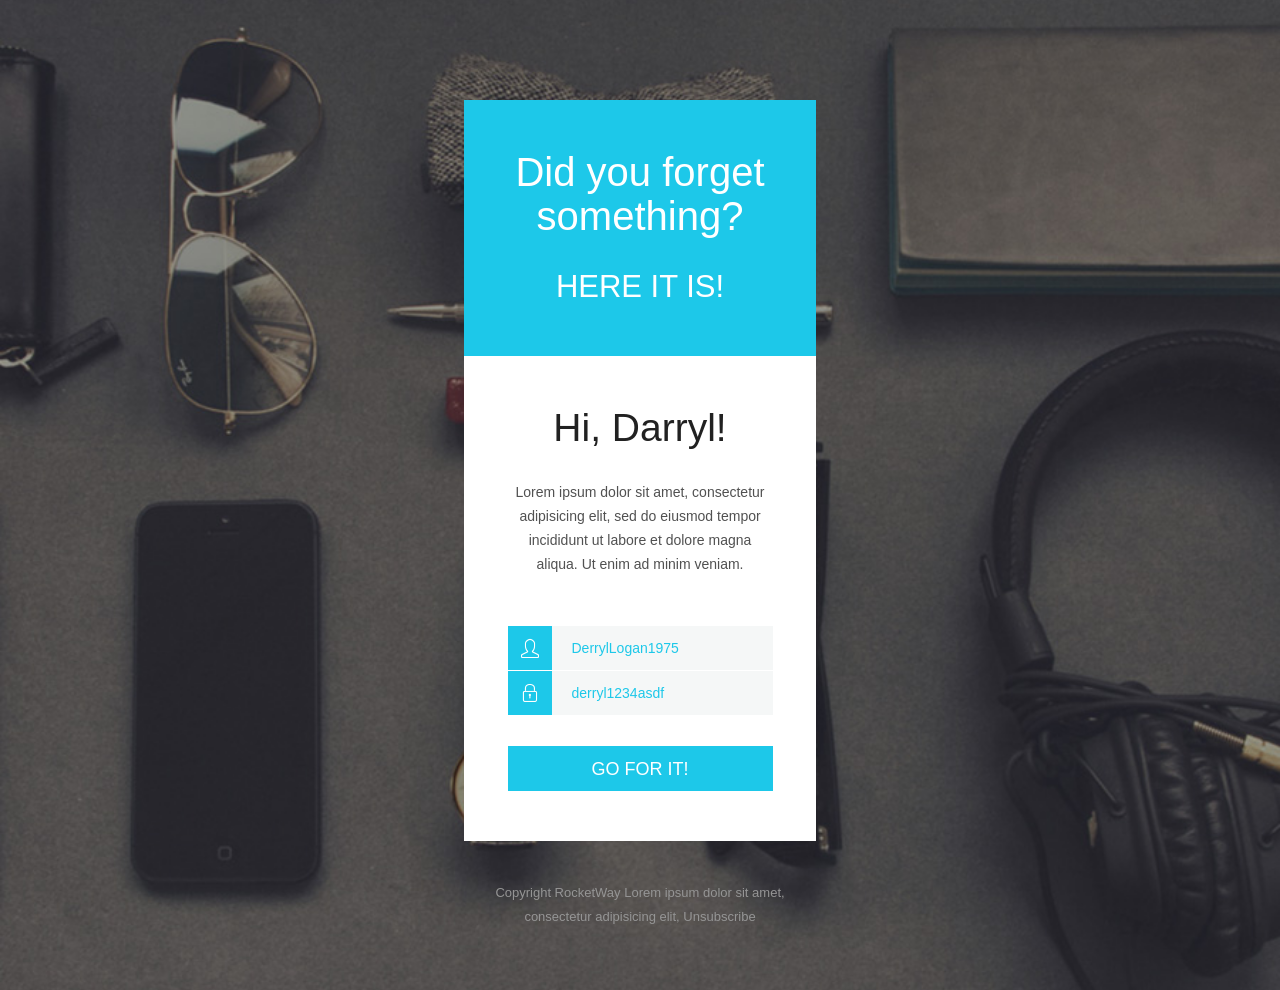
<file: emails/Notify/Templates/MailChimp/Notify 1/index.html>
<html>
<head><meta http-equiv="Content-Type" content="text/html; charset=UTF-8" />
<meta name="viewport" content="width=device-width; initial-scale=1.0; maximum-scale=1.0;">
<title>Notify</title>

<style type="text/css">

div, p, a, li, td { -webkit-text-size-adjust:none; }

*{
-webkit-font-smoothing: antialiased;
-moz-osx-font-smoothing: grayscale;
}

.ReadMsgBody
{width: 100%; background-color: #ffffff;}
.ExternalClass
{width: 100%; background-color: #ffffff;}
body{width: 100%; height: 100%; background-color: #ffffff; margin:0; padding:0; -webkit-font-smoothing: antialiased;}
html{width: 100%; background-color: #ffffff;}

@font-face {
    font-family: 'proxima_novalight';src: url('http://rocketway.net/themebuilder/template/templates/titan/font/proximanova-light-webfont.eot');src: url('http://rocketway.net/themebuilder/template/templates/titan/font/proximanova-light-webfont.eot?#iefix') format('embedded-opentype'),url('http://rocketway.net/themebuilder/template/templates/titan/font/proximanova-light-webfont.woff') format('woff'),url('http://rocketway.net/themebuilder/template/templates/titan/font/proximanova-light-webfont.ttf') format('truetype');font-weight: normal;font-style: normal;}

@font-face {
    font-family: 'proxima_nova_rgregular'; src: url('http://rocketway.net/themebuilder/template/templates/titan/font/proximanova-regular-webfont.eot');src: url('http://rocketway.net/themebuilder/template/templates/titan/font/proximanova-regular-webfont.eot?#iefix') format('embedded-opentype'),url('http://rocketway.net/themebuilder/template/templates/titan/font/proximanova-regular-webfont.woff') format('woff'),url('http://rocketway.net/themebuilder/template/templates/titan/font/proximanova-regular-webfont.ttf') format('truetype');font-weight: normal;font-style: normal;}

@font-face {
    font-family: 'proxima_novasemibold';src: url('http://rocketway.net/themebuilder/template/templates/titan/font/proximanova-semibold-webfont.eot');src: url('http://rocketway.net/themebuilder/template/templates/titan/font/proximanova-semibold-webfont.eot?#iefix') format('embedded-opentype'),url('http://rocketway.net/themebuilder/template/templates/titan/font/proximanova-semibold-webfont.woff') format('woff'),url('http://rocketway.net/themebuilder/template/templates/titan/font/proximanova-semibold-webfont.ttf') format('truetype');font-weight: normal;font-style: normal;}
    
@font-face {
	font-family: 'proxima_nova_rgbold';src: url('http://rocketway.net/themebuilder/template/templates/titan/font/proximanova-bold-webfont.eot');src: url('http://rocketway.net/themebuilder/template/templates/titan/font/proximanova-bold-webfont.eot?#iefix') format('embedded-opentype'),url('http://rocketway.net/themebuilder/template/templates/titan/font/proximanova-bold-webfont.woff') format('woff'),url('http://rocketway.net/themebuilder/template/templates/titan/font/proximanova-bold-webfont.ttf') format('truetype');font-weight: normal;font-style: normal;}
	
@font-face {
    font-family: 'proxima_novablack';src: url('http://rocketway.net/themebuilder/template/templates/titan/font/proximanova-black-webfont.eot');src: url('http://rocketway.net/themebuilder/template/templates/titan/font/proximanova-black-webfont.eot?#iefix') format('embedded-opentype'),url('http://rocketway.net/themebuilder/template/templates/titan/font/proximanova-black-webfont.woff') format('woff'),url('http://rocketway.net/themebuilder/template/templates/titan/font/proximanova-black-webfont.ttf') format('truetype');font-weight: normal;font-style: normal;}
    
@font-face {font-family: 'proxima_novathin';src: url('http://rocketway.net/themebuilder/template/templates/mason/font/proximanova-thin-webfont.eot');src: url('http://rocketway.net/themebuilder/template/templates/mason/font/proximanova-thin-webfont.eot?#iefix') format('embedded-opentype'),url('http://rocketway.net/themebuilder/template/templates/mason/font/proximanova-thin-webfont.woff') format('woff'),url('http://rocketway.net/themebuilder/template/templates/mason/font/proximanova-thin-webfont.ttf') format('truetype');font-weight: normal;font-style: normal;}

p {padding: 0!important; margin-top: 0!important; margin-right: 0!important; margin-bottom: 0!important; margin-left: 0!important; }

.hover:hover {opacity:0.85;filter:alpha(opacity=85);}

.image77 img {width: 77px; height: auto;}
.avatar125 img {width: 125px; height: auto;}
.icon61 img {width: 61px; height: auto;}
.logo img {width: 75px; height: auto;}
.icon18 img {width: 18px; height: auto;}

</style>

<!-- @media only screen and (max-width: 640px) 
		   {*/
		   -->
<style type="text/css"> @media only screen and (max-width: 640px){
		body{width:auto!important;}
		table[class=full2] {width: 100%!important; clear: both; }
		table[class=mobile2] {width: 100%!important; padding-left: 20px; padding-right: 20px; clear: both; }
		table[class=fullCenter2] {width: 100%!important; text-align: center!important; clear: both; }
		td[class=fullCenter2] {width: 100%!important; text-align: center!important; clear: both; }
		td[class=pad15] {width: 100%!important; padding-left: 15px; padding-right: 15px; clear: both;}
		
} </style>
<!--

@media only screen and (max-width: 479px) 
		   {
		   -->
<style type="text/css"> @media only screen and (max-width: 479px){
		body{width:auto!important;}
		table[class=full2] {width: 100%!important; clear: both; }
		table[class=mobile2] {width: 100%!important; padding-left: 20px; padding-right: 20px; clear: both; }
		table[class=fullCenter2] {width: 100%!important; text-align: center!important; clear: both; }
		td[class=fullCenter2] {width: 100%!important; text-align: center!important; clear: both; }
		table[class=full] {width: 100%!important; clear: both; }
		table[class=mobile] {width: 100%!important; padding-left: 20px; padding-right: 20px; clear: both; }
		table[class=fullCenter] {width: 100%!important; text-align: center!important; clear: both; }
		td[class=fullCenter] {width: 100%!important; text-align: center!important; clear: both; }
		td[class=pad15] {width: 100%!important; padding-left: 15px; padding-right: 15px; clear: both;}
		.erase {display: none;}
				
		}
} </style>

</head>
<body leftmargin="0" topmargin="0" marginwidth="0" marginheight="0">


<!-- Notification 1  -->
<table width="100%" border="0" cellpadding="0" cellspacing="0" align="center" class="full" bgcolor="#303030" style="background-color: rgb(48, 48, 48);">
	<tbody><tr mc:repeatable>
		<td align="center" style="background-image: url('images/not1_bg_image.jpg'); -webkit-background-size: cover; background-size: cover; background-color: rgb(48, 48, 48); background-position: center center; background-repeat: no-repeat;"id="not1">
		<div mc:hideable>
			
			<!-- Mobile Wrapper -->
			<table width="100%" border="0" cellpadding="0" cellspacing="0" align="center" class="mobile" object="drag-module-small">
				<tbody><tr>
					<td width="100%" align="center">
						
						<div class="sortable_inner ui-sortable">
						
						<table width="352" border="0" cellpadding="0" cellspacing="0" align="center" class="mobile" object="drag-module-small">
							<tbody><tr>
								<td width="352" valign="middle">
								
									<table width="265" border="0" cellpadding="0" cellspacing="0" align="center" style="text-align: center; border-collapse:collapse; mso-table-lspace:0pt; mso-table-rspace:0pt;" class="fullCenter">
										<tbody><tr>
											<td width="100%" height="50"></td>
										</tr>
									</tbody></table>
																	
								</td>
							</tr>
						</tbody></table>
						<table width="352" border="0" cellpadding="0" cellspacing="0" align="center" class="mobile" object="drag-module-small">
							<tbody><tr>
								<td width="352" valign="middle" align="center">
								
									<table width="265" border="0" cellpadding="0" cellspacing="0" align="center" style="text-align: center; border-collapse:collapse; mso-table-lspace:0pt; mso-table-rspace:0pt;" class="fullCenter">
										<tbody><tr>
											<td width="100%" height="50"></td>
										</tr>
									</tbody></table>
																	
								</td>
							</tr>
						</tbody></table>
						
						</div>
						
					</td>
				</tr>
			</tbody></table>
			
			<table width="392" border="0" cellpadding="0" cellspacing="0" align="center" class="full">
				<tbody><tr>
					<td align="center" width="20" valign="middle"></td>
					<td align="center" width="352" valign="middle">
			
						<table width="352" border="0" cellpadding="0" cellspacing="0" align="center" class="full">
							<tbody><tr>
								<td align="center" width="352" valign="middle" bgcolor="#1dc8e9"style="background-color: rgb(29, 200, 233);">
								
									<div class="sortable_inner ui-sortable">
						
									<table width="352" border="0" cellpadding="0" cellspacing="0" align="center" class="mobile" bgcolor="#1dc8e9"object="drag-module-small" style="background-color: rgb(29, 200, 233);">
										<tbody><tr>
											<td width="352" valign="middle" align="center">
											
												<table width="265" border="0" cellpadding="0" cellspacing="0" align="center" style="text-align: center; border-collapse:collapse; mso-table-lspace:0pt; mso-table-rspace:0pt;" class="fullCenter">
													<tbody><tr>
														<td width="100%" height="50"></td>
													</tr>
												</tbody></table>							
											</td>
										</tr>
									</tbody></table>
									<!-- Start Top -->
									<table width="352" border="0" cellpadding="0" cellspacing="0" align="center" class="mobile" bgcolor="#1dc8e9"object="drag-module-small" style="background-color: rgb(29, 200, 233);">
										<tbody><tr>
											<td width="352" valign="middle" align="center">
												
												<!-- Header Text --> 
												<table width="300" border="0" cellpadding="0" cellspacing="0" align="center" style="text-align: center; border-collapse:collapse; mso-table-lspace:0pt; mso-table-rspace:0pt;" class="fullCenter">
													<tbody><tr>
														<td align="center" valign="middle" width="100%" style="text-align: center; font-family: Helvetica, Arial, sans-serif; font-size: 40px; color: rgb(255, 255, 255); line-height: 44px; font-weight: 100;"class="fullCenter" mc:edit="1">
															<!--[if !mso]><!--><span style="font-family: 'proxima_novathin', Helvetica; font-weight: normal;"><!--<![endif]-->Did you forget something?<!--[if !mso]><!--></span><!--<![endif]-->
														</td>
													</tr>
													<tr>
														<td width="100%" height="15"></td>
													</tr>
												</tbody></table>
													
											</td>
										</tr>
									</tbody></table><!-- End Top -->
									
									<table width="352" border="0" cellpadding="0" cellspacing="0" align="center" class="mobile" bgcolor="#1dc8e9"object="drag-module-small" style="background-color: rgb(29, 200, 233);">
										<tbody><tr>
											<td width="352" valign="middle" align="center">
											
												<table width="300" border="0" cellpadding="0" cellspacing="0" align="center" style="text-align: center; border-collapse:collapse; mso-table-lspace:0pt; mso-table-rspace:0pt;" class="fullCenter">
													<tbody><tr>
														<td width="100%" height="15"></td>
													</tr>
													<tr>
														<td valign="middle" width="100%" style="text-align: center; font-family: Helvetica, Arial, sans-serif; font-size: 31px; color: rgb(255, 255, 255); line-height: 38px; font-weight: bold; text-transform: uppercase;"class="fullCenter" mc:edit="2">
															<!--[if !mso]><!--><span style="font-family: 'proxima_novablack', Helvetica; font-weight: normal;"><!--<![endif]-->Here it is!<!--[if !mso]><!--></span><!--<![endif]-->
														</td>
													</tr>
												</tbody></table>
																				
											</td>
										</tr>
									</tbody></table><!-- End Top -->
									
									<table width="352" border="0" cellpadding="0" cellspacing="0" align="center" class="mobile" bgcolor="#1dc8e9"object="drag-module-small" style="background-color: rgb(29, 200, 233);">
										<tbody><tr>
											<td width="352" valign="middle" align="center">
											
												<table width="265" border="0" cellpadding="0" cellspacing="0" align="center" style="text-align: center; border-collapse:collapse; mso-table-lspace:0pt; mso-table-rspace:0pt;" class="fullCenter">
													<tbody><tr>
														<td width="100%" height="50"></td>
													</tr>
												</tbody></table>							
											</td>
										</tr>
									</tbody></table>
									
									</div>
									
								</td>
							</tr>
						</tbody></table>
						
					</td>
					<td align="center" width="20" valign="middle"></td>
				</tr>
			</tbody></table>
			
			<table width="392" border="0" cellpadding="0" cellspacing="0" align="center" class="full">
				<tbody><tr>
					<td align="center" width="20" valign="middle"></td>
					<td align="center" width="352" valign="middle">
			
						<table width="352" border="0" cellpadding="0" cellspacing="0" align="center" class="full">
							<tbody><tr>
								<td align="center" width="352" valign="middle" bgcolor="#ffffff"<div="" class="sortable_inner ui-sortable" style="background-color: rgb(255, 255, 255);">
									
									<table width="352" border="0" cellpadding="0" cellspacing="0" align="center" class="mobile" bgcolor="#ffffff"object="drag-module-small" style="background-color: rgb(255, 255, 255);">
										<tbody><tr>
											<td width="352" valign="middle" align="center">
											
												<table width="265" border="0" cellpadding="0" cellspacing="0" align="center" style="text-align: center; border-collapse:collapse; mso-table-lspace:0pt; mso-table-rspace:0pt;" class="fullCenter">
													<tbody><tr>
														<td width="100%" height="50"></td>
													</tr>
												</tbody></table>							
											</td>
										</tr>
									</tbody></table>
									
									<!-- Start Second -->
									<table width="352" border="0" cellpadding="0" cellspacing="0" align="center" class="mobile" bgcolor="#ffffff"object="drag-module-small" style="background-color: rgb(255, 255, 255);">
										<tbody><tr>
											<td width="352" valign="middle" align="center">
												
												<!-- Header Text --> 
												<table width="265" border="0" cellpadding="0" cellspacing="0" align="center" style="text-align: center; border-collapse:collapse; mso-table-lspace:0pt; mso-table-rspace:0pt;" class="fullCenter">
													<tbody><tr>
														<td align="center" valign="middle" width="100%" style="text-align: center; font-family: Helvetica, Arial, sans-serif; font-size: 39px; color: rgb(33, 33, 33); line-height: 44px; font-weight: 100;"class="fullCenter" mc:edit="3">
															<!--[if !mso]><!--><span style="font-family: 'proxima_novathin', Helvetica; font-weight: normal;"><!--<![endif]-->Hi, Darryl!<!--[if !mso]><!--></span><!--<![endif]-->
														</td>
													</tr>
												</tbody></table>
											</td>
										</tr>
									</tbody></table>
									
									<table width="352" border="0" cellpadding="0" cellspacing="0" align="center" class="mobile" bgcolor="#ffffff"object="drag-module-small" style="background-color: rgb(255, 255, 255);">
										<tbody><tr>
											<td width="352" valign="middle" align="center">
											
												<table width="265" border="0" cellpadding="0" cellspacing="0" align="center" style="text-align: center; border-collapse:collapse; mso-table-lspace:0pt; mso-table-rspace:0pt;" class="fullCenter">
													<tbody><tr>
														<td width="100%" height="30"></td>
													</tr>
												</tbody></table>							
											</td>
										</tr>
									</tbody></table>
									
									<!-- Start Second -->
									<table width="352" border="0" cellpadding="0" cellspacing="0" align="center" class="mobile" bgcolor="#ffffff"object="drag-module-small" style="background-color: rgb(255, 255, 255);">
										<tbody><tr>
											<td width="352" valign="middle" align="center">
												
												<!-- Header Text --> 
												<table width="265" border="0" cellpadding="0" cellspacing="0" align="center" style="text-align: center; border-collapse:collapse; mso-table-lspace:0pt; mso-table-rspace:0pt;" class="fullCenter">
													<tbody><tr>
														<td valign="middle" width="100%" style="text-align: center; font-family: Helvetica, Arial, sans-serif; font-size: 14px; color: rgb(81, 81, 81); line-height: 24px;"class="fullCenter" mc:edit="4">
															<!--[if !mso]><!--><span style="font-family: 'proxima_nova_rgregular', Helvetica; font-weight: normal;"><!--<![endif]-->Lorem ipsum dolor sit amet, consectetur adipisicing elit, sed do eiusmod tempor incididunt ut labore et dolore magna aliqua. Ut enim ad minim veniam.<!--[if !mso]><!--></span><!--<![endif]-->
														</td>
													</tr>
												</tbody></table>
											</td>
										</tr>
									</tbody></table>
									
									<table width="352" border="0" cellpadding="0" cellspacing="0" align="center" class="mobile" bgcolor="#ffffff"object="drag-module-small" style="background-color: rgb(255, 255, 255);">
										<tbody><tr>
											<td width="352" valign="middle" align="center">
											
												<table width="265" border="0" cellpadding="0" cellspacing="0" align="center" style="text-align: center; border-collapse:collapse; mso-table-lspace:0pt; mso-table-rspace:0pt;" class="fullCenter">
													<tbody><tr>
														<td width="100%" height="50"></td>
													</tr>
												</tbody></table>							
											</td>
										</tr>
									</tbody></table>
									
									<table width="352" border="0" cellpadding="0" cellspacing="0" align="center" class="mobile" bgcolor="#ffffff"object="drag-module-small" style="background-color: rgb(255, 255, 255);">
										<tbody><tr>
											<td width="352" valign="middle" align="center">
											
												<table width="265" border="0" cellpadding="0" cellspacing="0" align="center" style="text-align: center; border-collapse:collapse; mso-table-lspace:0pt; mso-table-rspace:0pt;" class="fullCenter">
													
													<tbody><tr>
														<td valign="middle" width="100%" class="icon18" align="center">
															
															<!-- Input 1 -->
															<table width="265" border="0" cellpadding="0" cellspacing="0" align="left" style="border-collapse:collapse; mso-table-lspace:0pt; mso-table-rspace:0pt;" class="full">
																<tbody><tr>
																	<td width="44" height="44" bgcolor="#1dc8e9"style="text-align: center; background-color: rgb(29, 200, 233);"><span ><img src="images/icon_18px_1.png" width="18" alt="" border="0" mc:edit="4_1"></span></td>
																	<td width="20" height="44" bgcolor="#f5f7f7"style="background-color: rgb(245, 247, 247);"></td>
																	<td width="181" height="44" bgcolor="#f5f7f7"style="text-align: left; font-family: Helvetica, Arial, sans-serif; font-size: 14px; color: rgb(29, 200, 233); line-height: 24px; background-color: rgb(245, 247, 247);" mc:edit="5"><!--[if !mso]><!--><span style="font-family: proxima_nova_rgregular, Helvetica; font-weight: normal; color: rgb(29, 200, 233);"><!--<![endif]-->DerrylLogan1975<!--[if !mso]><!--></span><!--<![endif]--></td>
																	<td width="20" height="44" bgcolor="#f5f7f7"style="background-color: rgb(245, 247, 247);"></td>
																</tr>
															</tbody></table><!-- End Space -->
															
														</td>
													</tr>
													<tr>
														<td width="100%" height="1" style="font-size: 1px; line-height: 1px;">&nbsp;</td>
													</tr>
												</tbody></table>
											</td>
										</tr>
									</tbody></table>
									
									<table width="352" border="0" cellpadding="0" cellspacing="0" align="center" class="mobile" bgcolor="#ffffff"object="drag-module-small" style="background-color: rgb(255, 255, 255);">
										<tbody><tr>
											<td width="352" valign="middle" align="center">
											
												<table width="265" border="0" cellpadding="0" cellspacing="0" align="center" style="text-align: center; border-collapse:collapse; mso-table-lspace:0pt; mso-table-rspace:0pt;" class="fullCenter">
													<tbody><tr>
														<td valign="middle" width="100%" class="icon18" align="center">
															
															<!-- Input 2 -->
															<table width="265" border="0" cellpadding="0" cellspacing="0" align="left" style="border-collapse:collapse; mso-table-lspace:0pt; mso-table-rspace:0pt;" class="full">
																<tbody><tr>
																	<td width="44" height="44" bgcolor="#1dc8e9"style="text-align: center; background-color: rgb(29, 200, 233);"><span ><img src="images/icon_18px_2.png" width="18" alt="" border="0" mc:edit="5_3"></span></td>
																	<td width="20" height="44" bgcolor="#f5f7f7"style="background-color: rgb(245, 247, 247);"></td>
																	<td width="181" height="44" bgcolor="#f5f7f7"style="text-align: left; font-family: Helvetica, Arial, sans-serif; font-size: 14px; color: rgb(29, 200, 233); line-height: 24px; background-color: rgb(245, 247, 247);" mc:edit="6"><!--[if !mso]><!--><span style="font-family: proxima_nova_rgregular, Helvetica; font-weight: normal; color: rgb(29, 200, 233);"><!--<![endif]-->derryl1234asdf<!--[if !mso]><!--></span><!--<![endif]--></td>
																	<td width="20" height="44" bgcolor="#f5f7f7"style="background-color: rgb(245, 247, 247);"></td>
																</tr>
															</tbody></table><!-- End Space -->
															
														</td>
													</tr>
													<tr>
														<td width="100%" height="1" style="font-size: 1px; line-height: 1px;">&nbsp;</td>
													</tr>
												</tbody></table>
											</td>
										</tr>
									</tbody></table>
									
									<table width="352" border="0" cellpadding="0" cellspacing="0" align="center" class="mobile" bgcolor="#ffffff"object="drag-module-small" style="background-color: rgb(255, 255, 255);">
										<tbody><tr>
											<td width="352" valign="middle" align="center">
											
												<table width="352" border="0" cellpadding="0" cellspacing="0" align="center" style="text-align: center; border-collapse:collapse; mso-table-lspace:0pt; mso-table-rspace:0pt;" class="fullCenter">
													<tbody><tr>
														<td width="352" height="30"></td>
													</tr>
													<!----------------- Button Center ----------------->
													<tr>
														<td>
															<table width="265" border="0" cellpadding="0" cellspacing="0" align="center" class="fullCenter"> 
																<tbody><tr> 
																	<td width="265" align="center" height="45"bgcolor="#1dc8e9" style="padding-left: 22px; padding-right: 22px; font-weight: bold; font-family: Helvetica, Arial, sans-serif; color: rgb(255, 255, 255); text-transform: uppercase; background-color: rgb(29, 200, 233);"mc:edit="7">
																		<!--[if !mso]><!--><span style="font-family: 'proxima_novablack', Helvetica; font-weight: normal;"><!--<![endif]-->
																			<a href="#" style="color: rgb(255, 255, 255); font-size: 18px; text-decoration: none; line-height: 34px; width: 100%;">Go for it!</a>
																		<!--[if !mso]><!--></span><!--<![endif]-->
																	</td> 
																</tr> 
															</tbody></table> 
														</td>
													</tr>
													<!----------------- End Button Center ----------------->
												</tbody></table>
																				
											</td>
										</tr>
									</tbody></table>
									
									<table width="352" border="0" cellpadding="0" cellspacing="0" align="center" class="mobile" bgcolor="#ffffff"object="drag-module-small" style="background-color: rgb(255, 255, 255);">
										<tbody><tr>
											<td width="352" valign="middle" align="center">
											
												<table width="265" border="0" cellpadding="0" cellspacing="0" align="center" style="text-align: center; border-collapse:collapse; mso-table-lspace:0pt; mso-table-rspace:0pt;" class="fullCenter">
													<tbody><tr>
														<td width="100%" height="50"></td>
													</tr>
												</tbody></table>							
											</td>
										</tr>
									</tbody></table><!-- End Second -->
									
								
						
								</td>
							</tr>
						</tbody></table>
						
					</td>
					<td align="center" width="20" valign="middle"></td>
				</tr>
			</tbody></table>
			
			<!-- Mobile Wrapper -->
			<table width="352" border="0" cellpadding="0" cellspacing="0" align="center" class="mobile">
				<tbody><tr>
					<td width="352" align="center">
					
						<div class="sortable_inner ui-sortable">
						
						<table width="352" border="0" cellpadding="0" cellspacing="0" align="center" class="mobile" object="drag-module-small">
							<tbody><tr>
								<td width="352" valign="middle" align="center">
								
									<table width="265" border="0" cellpadding="0" cellspacing="0" align="center" style="text-align: center; border-collapse:collapse; mso-table-lspace:0pt; mso-table-rspace:0pt;" class="fullCenter">
										<tbody><tr>
											<td width="100%" height="40"></td>
										</tr>
									</tbody></table>							
								</td>
							</tr>
						</tbody></table>
						
						<!-- CopyRight -->
						<table width="352" border="0" cellpadding="0" cellspacing="0" align="center" class="full" object="drag-module-small">
							<tbody><tr>
								<td align="center" valign="middle" width="352" style="text-align: center; font-family: Helvetica, Arial, sans-serif; font-size: 13px; color: rgb(149, 149, 149); line-height: 24px;"class="fullCenter" mc:edit="8">
								
									
									<!--[if !mso]><!--><span style="font-family: 'proxima_nova_rgregular', Helvetica; font-weight: normal;"><!--<![endif]-->
									
									Copyright RocketWay Lorem ipsum dolor sit amet, consectetur adipisicing elit, <!--[if !mso]><!--></span><!--<![endif]-->
									
									<!--[if !mso]><!--><span style="font-family: 'proxima_nova_rgregular', Helvetica;"><!--<![endif]-->
									
									<!--subscribe--><a href="#" style="text-decoration: none; color: rgb(149, 149, 149);">Unsubscribe</a><!--unsub-->
									<!--[if !mso]><!--></span><!--<![endif]-->
									
									
									
								</td>
							</tr>
						</tbody></table><!-- End CopyRight -->
						
						<table width="352" border="0" cellpadding="0" cellspacing="0" align="center" class="mobile" object="drag-module-small">
							<tbody><tr>
								<td align="center" width="352" valign="middle">
								
									<table width="265" border="0" cellpadding="0" cellspacing="0" align="center" style="text-align: center; border-collapse:collapse; mso-table-lspace:0pt; mso-table-rspace:0pt;" class="fullCenter">
										<tbody><tr>
											<td width="100%" height="60"></td>
										</tr>
										<tr>
											<td width="100%" height="1" style="font-size: 1px; line-height: 1px;">&nbsp;</td>
										</tr>
									</tbody></table>							
								</td>
							</tr>
						</tbody></table>
						</div>
			
					</td>
				</tr>
			</tbody></table>
			
		</div>
		</td>
	</tr>
</tbody></table><!-- End Notification 1 -->

<!-- Notification 2  -->
<div style="display: none;" id="element_014856350841000676"></div><!-- End Notification 2 -->

<!-- Notification 3 -->
<div style="display: none" id="element_08709477428346872"></div><!-- End Notification 3 -->

<!-- Notification 4  -->
<div style="display: none" id="element_0068720095558092"></div><!-- End Notification 4 -->

<!-- Notification 5 -->
<div style="display: none" id="element_07530045635066926"></div><!-- End Notification 5 -->

<!-- Notification 6 -->
<div style="display: none" id="element_05104431335348636"></div><!-- End Notification 6 -->
</div>
</body></html>	<style>body{ background: none !important; } </style>
</file>
<file: emails/Notify/Documentation/assets/blueprint-css/screen.css>
/* -----------------------------------------------------------------------


 Blueprint CSS Framework 0.9
 http://blueprintcss.org

   * Copyright (c) 2007-Present. See LICENSE for more info.
   * See README for instructions on how to use Blueprint.
   * For credits and origins, see AUTHORS.
   * This is a compressed file. See the sources in the 'src' directory.

----------------------------------------------------------------------- */

/* reset.css */
html, body, div, span, object, iframe, h1, h2, h3, h4, h5, h6, p, blockquote, pre, a, abbr, acronym, address, code, del, dfn, em, img, q, dl, dt, dd, ol, ul, li, fieldset, form, label, legend, table, caption, tbody, tfoot, thead, tr, th, td {margin:0;padding:0;border:0;font-weight:inherit;font-style:inherit;font-size:100%;font-family:inherit;vertical-align:baseline;}
body {line-height:1.5;}
table {border-collapse:separate;border-spacing:0;}
caption, th, td {text-align:left;font-weight:normal;}
table, td, th {vertical-align:middle;}
blockquote:before, blockquote:after, q:before, q:after {content:"";}
blockquote, q {quotes:"" "";}
a img {border:none;}

/* custom.css */
.info { background:#fafcfc; }
.borderTop { border-top: 1px solid #eee;}
.append-0 {padding-right:20px;}

/* typography.css */
body {font-size:80%;color:#222;background:#fff;font-family:"Helvetica Neue", Arial, Helvetica, sans-serif;padding-top:30px;}
h1, h2, h3, h4, h5, h6 {font-weight:normal;color:#111;}
h1 {font-size:2.6em;line-height:1;margin-bottom:0.5em;}
h2 {font-size:1.9em;margin-bottom:0.75em;}
h3 {font-size:1.4em;line-height:1;margin-bottom:1em;}
h4 {font-size:1.1em;line-height:1.25;margin-bottom:1.25em;}
h5 {font-size:1em;font-weight:bold;margin-bottom:1.5em;}
h6 {font-size:1em;font-weight:bold;}
h1 img, h2 img, h3 img, h4 img, h5 img, h6 img {margin:0;}
p {margin:0 0 1.5em;line-height:1.65em;}
p img.left {float:left;margin:1.5em 1.5em 1.5em 0;padding:0;}
p img.right {float:right;margin:1.5em 0 1.5em 1.5em;}
a:focus, a:hover {color:#000;}
a {color:#009;text-decoration:underline;}
blockquote {margin:1.5em;color:#666;font-style:italic;}
strong {font-weight:bold;}
em, dfn {font-style:italic;}
dfn {font-weight:bold;}
sup, sub {line-height:0;}
abbr, acronym {border-bottom:1px dotted #666;}
address {margin:0 0 1.5em;font-style:italic;}
del {color:#666;}
pre {margin:1.5em 0;white-space:pre;}
pre, code, tt {font:13px 'andale mono', 'lucida console', monospace;line-height:1.5;}
li ul, li ol {margin:0 1.5em;}
ul, ol {margin:0 1.5em 1.5em 3.5em;}
ul {list-style-type:disc;}
ol {list-style-type:decimal;}
ol.alpha {list-style:upper-alpha;}
dl {margin:0 0 1.5em 0;}
dl dt {font-weight:bold;}
dd {margin-left:1.5em;}
table {margin-bottom:1.4em;width:100%;}
th {font-weight:bold;}
thead th {background:#c3d9ff;}
th, td, caption {padding:4px 10px 4px 5px;}
tr.even td {background:#e5ecf9;}
tfoot {font-style:italic;}
caption {background:#eee;}
.small {font-size:.85em;margin-bottom:1.875em;line-height:1.875em;}
.large {font-size:1.2em;line-height:2.5em;margin-bottom:1.25em;}
.hide {display:none;}
.quiet {color:#666;}
.loud {color:#000;}
.highlight {background:#ff0;}
.added {background:#060;color:#fff;}
.removed {background:#900;color:#fff;}
.first {margin-left:0;padding-left:0;}
.last {margin-right:0;padding-right:0;}
.top {margin-top:0;padding-top:0;}
.bottom {margin-bottom:0;padding-bottom:0;}
.center {text-align:center;}

/* forms.css */
label {font-weight:bold;}
fieldset {padding:1.4em;margin:0 0 1.5em 0;border:1px solid #ccc;}
legend {font-weight:bold;font-size:1.2em;}
input[type=text], input[type=password], input.text, input.title, textarea, select {background-color:#fff;border:1px solid #bbb;}
input[type=text]:focus, input[type=password]:focus, input.text:focus, input.title:focus, textarea:focus, select:focus {border-color:#666;}
input[type=text], input[type=password], input.text, input.title, textarea, select {margin:0.5em 0;}
input.text, input.title {width:300px;padding:5px;}
input.title {font-size:1.5em;}
textarea {width:390px;height:250px;padding:5px;}
input[type=checkbox], input[type=radio], input.checkbox, input.radio {position:relative;top:.25em;}
form.inline {line-height:3;}
form.inline p {margin-bottom:0;}
.error, .notice, .success {padding:.8em;margin-bottom:1em;border:2px solid #ddd;}
.error {background:#FBE3E4;color:#8a1f11;border-color:#FBC2C4;}
.notice {background:#FFF6BF;color:#514721;border-color:#FFD324;}
.success {background:#E6EFC2;color:#264409;border-color:#C6D880;}
.error a {color:#8a1f11;}
.notice a {color:#514721;}
.success a {color:#264409;}

/* grid.css */
.container {width:790px;margin:0 auto;}
.showgrid {background:url(src/grid.png);}
.column, div.span-1, div.span-2, div.span-3, div.span-4, div.span-5, div.span-6, div.span-7, div.span-8, div.span-9, div.span-10, div.span-11, div.span-12, div.span-13, div.span-14, div.span-15, div.span-16, div.span-17, div.span-18, div.span-19, div.span-20, div.span-21, div.span-22, div.span-23, div.span-24 {float:left;margin-right:10px;}
.last, div.last {margin-right:0;}
.span-1 {width:30px;}
.span-2 {width:70px;}
.span-3 {width:110px;}
.span-4 {width:150px;}
.span-5 {width:190px;}
.span-6 {width:230px;}
.span-7 {width:270px;}
.span-8 {width:310px;}
.span-9 {width:350px;}
.span-10 {width:390px;}
.span-11 {width:430px;}
.span-12 {width:470px;}
.span-13 {width:510px;}
.span-14 {width:550px;}
.span-15 {width:590px;}
.span-16 {width:630px;}
.span-17 {width:670px;}
.span-18 {width:710px;}
.span-19 {width:750px;}
.span-20 {width:790px;}
.span-21 {width:830px;}
.span-22 {width:870px;}
.span-23 {width:910px;}
.span-24, div.span-24 {width:950px;margin:0;}
input.span-1, textarea.span-1, input.span-2, textarea.span-2, input.span-3, textarea.span-3, input.span-4, textarea.span-4, input.span-5, textarea.span-5, input.span-6, textarea.span-6, input.span-7, textarea.span-7, input.span-8, textarea.span-8, input.span-9, textarea.span-9, input.span-10, textarea.span-10, input.span-11, textarea.span-11, input.span-12, textarea.span-12, input.span-13, textarea.span-13, input.span-14, textarea.span-14, input.span-15, textarea.span-15, input.span-16, textarea.span-16, input.span-17, textarea.span-17, input.span-18, textarea.span-18, input.span-19, textarea.span-19, input.span-20, textarea.span-20, input.span-21, textarea.span-21, input.span-22, textarea.span-22, input.span-23, textarea.span-23, input.span-24, textarea.span-24 {border-left-width:1px!important;border-right-width:1px!important;padding-left:5px!important;padding-right:5px!important;}
input.span-1, textarea.span-1 {width:18px!important;}
input.span-2, textarea.span-2 {width:58px!important;}
input.span-3, textarea.span-3 {width:98px!important;}
input.span-4, textarea.span-4 {width:138px!important;}
input.span-5, textarea.span-5 {width:178px!important;}
input.span-6, textarea.span-6 {width:218px!important;}
input.span-7, textarea.span-7 {width:258px!important;}
input.span-8, textarea.span-8 {width:298px!important;}
input.span-9, textarea.span-9 {width:338px!important;}
input.span-10, textarea.span-10 {width:378px!important;}
input.span-11, textarea.span-11 {width:418px!important;}
input.span-12, textarea.span-12 {width:458px!important;}
input.span-13, textarea.span-13 {width:498px!important;}
input.span-14, textarea.span-14 {width:538px!important;}
input.span-15, textarea.span-15 {width:578px!important;}
input.span-16, textarea.span-16 {width:618px!important;}
input.span-17, textarea.span-17 {width:658px!important;}
input.span-18, textarea.span-18 {width:698px!important;}
input.span-19, textarea.span-19 {width:738px!important;}
input.span-20, textarea.span-20 {width:778px!important;}
input.span-21, textarea.span-21 {width:818px!important;}
input.span-22, textarea.span-22 {width:858px!important;}
input.span-23, textarea.span-23 {width:898px!important;}
input.span-24, textarea.span-24 {width:938px!important;}
.append-1 {padding-right:40px;}
.append-2 {padding-right:80px;}
.append-3 {padding-right:120px;}
.append-4 {padding-right:160px;}
.append-5 {padding-right:200px;}
.append-6 {padding-right:240px;}
.append-7 {padding-right:280px;}
.append-8 {padding-right:320px;}
.append-9 {padding-right:360px;}
.append-10 {padding-right:400px;}
.append-11 {padding-right:440px;}
.append-12 {padding-right:480px;}
.append-13 {padding-right:520px;}
.append-14 {padding-right:560px;}
.append-15 {padding-right:600px;}
.append-16 {padding-right:640px;}
.append-17 {padding-right:680px;}
.append-18 {padding-right:720px;}
.append-19 {padding-right:760px;}
.append-20 {padding-right:800px;}
.append-21 {padding-right:840px;}
.append-22 {padding-right:880px;}
.append-23 {padding-right:920px;}
.prepend-1 {padding-left:40px;}
.prepend-2 {padding-left:80px;}
.prepend-3 {padding-left:120px;}
.prepend-4 {padding-left:160px;}
.prepend-5 {padding-left:200px;}
.prepend-6 {padding-left:240px;}
.prepend-7 {padding-left:280px;}
.prepend-8 {padding-left:320px;}
.prepend-9 {padding-left:360px;}
.prepend-10 {padding-left:400px;}
.prepend-11 {padding-left:440px;}
.prepend-12 {padding-left:480px;}
.prepend-13 {padding-left:520px;}
.prepend-14 {padding-left:560px;}
.prepend-15 {padding-left:600px;}
.prepend-16 {padding-left:640px;}
.prepend-17 {padding-left:680px;}
.prepend-18 {padding-left:720px;}
.prepend-19 {padding-left:760px;}
.prepend-20 {padding-left:800px;}
.prepend-21 {padding-left:840px;}
.prepend-22 {padding-left:880px;}
.prepend-23 {padding-left:920px;}
div.border {padding-right:4px;margin-right:5px;border-right:1px solid #eee;}
div.colborder {padding-right:24px;margin-right:25px;border-right:1px solid #eee;}
div.colborderTop {border-top:1px solid #eee;}
.pull-1 {margin-left:-40px;}
.pull-2 {margin-left:-80px;}
.pull-3 {margin-left:-120px;}
.pull-4 {margin-left:-160px;}
.pull-5 {margin-left:-200px;}
.pull-6 {margin-left:-240px;}
.pull-7 {margin-left:-280px;}
.pull-8 {margin-left:-320px;}
.pull-9 {margin-left:-360px;}
.pull-10 {margin-left:-400px;}
.pull-11 {margin-left:-440px;}
.pull-12 {margin-left:-480px;}
.pull-13 {margin-left:-520px;}
.pull-14 {margin-left:-560px;}
.pull-15 {margin-left:-600px;}
.pull-16 {margin-left:-640px;}
.pull-17 {margin-left:-680px;}
.pull-18 {margin-left:-720px;}
.pull-19 {margin-left:-760px;}
.pull-20 {margin-left:-800px;}
.pull-21 {margin-left:-840px;}
.pull-22 {margin-left:-880px;}
.pull-23 {margin-left:-920px;}
.pull-24 {margin-left:-960px;}
.pull-1, .pull-2, .pull-3, .pull-4, .pull-5, .pull-6, .pull-7, .pull-8, .pull-9, .pull-10, .pull-11, .pull-12, .pull-13, .pull-14, .pull-15, .pull-16, .pull-17, .pull-18, .pull-19, .pull-20, .pull-21, .pull-22, .pull-23, .pull-24 {float:left;position:relative;}
.push-1 {margin:0 -40px 1.5em 40px;}
.push-2 {margin:0 -80px 1.5em 80px;}
.push-3 {margin:0 -120px 1.5em 120px;}
.push-4 {margin:0 -160px 1.5em 160px;}
.push-5 {margin:0 -200px 1.5em 200px;}
.push-6 {margin:0 -240px 1.5em 240px;}
.push-7 {margin:0 -280px 1.5em 280px;}
.push-8 {margin:0 -320px 1.5em 320px;}
.push-9 {margin:0 -360px 1.5em 360px;}
.push-10 {margin:0 -400px 1.5em 400px;}
.push-11 {margin:0 -440px 1.5em 440px;}
.push-12 {margin:0 -480px 1.5em 480px;}
.push-13 {margin:0 -520px 1.5em 520px;}
.push-14 {margin:0 -560px 1.5em 560px;}
.push-15 {margin:0 -600px 1.5em 600px;}
.push-16 {margin:0 -640px 1.5em 640px;}
.push-17 {margin:0 -680px 1.5em 680px;}
.push-18 {margin:0 -720px 1.5em 720px;}
.push-19 {margin:0 -760px 1.5em 760px;}
.push-20 {margin:0 -800px 1.5em 800px;}
.push-21 {margin:0 -840px 1.5em 840px;}
.push-22 {margin:0 -880px 1.5em 880px;}
.push-23 {margin:0 -920px 1.5em 920px;}
.push-24 {margin:0 -960px 1.5em 960px;}
.push-1, .push-2, .push-3, .push-4, .push-5, .push-6, .push-7, .push-8, .push-9, .push-10, .push-11, .push-12, .push-13, .push-14, .push-15, .push-16, .push-17, .push-18, .push-19, .push-20, .push-21, .push-22, .push-23, .push-24 {float:right;position:relative;}
.prepend-top {margin-top:1.5em;}
.append-bottom {margin-bottom:1.5em;}
.box {padding:1.5em;margin-bottom:1.5em;background:#E5ECF9;}
hr {background:#ddd;color:#ddd;clear:both;float:none;width:100%;height:.1em;margin:0 0 1.45em;border:none;}
hr.space {background:#fff;color:#fff;}
.clearfix:after, .container:after {content:"\0020";display:block;height:0;clear:both;visibility:hidden;overflow:hidden;}
.clearfix, .container {display:block;}
.clear {clear:both;}
</file>
<file: emails/Notify/Documentation/assets/blueprint-css/print.css>
/* -----------------------------------------------------------------------


 Blueprint CSS Framework 0.9
 http://blueprintcss.org

   * Copyright (c) 2007-Present. See LICENSE for more info.
   * See README for instructions on how to use Blueprint.
   * For credits and origins, see AUTHORS.
   * This is a compressed file. See the sources in the 'src' directory.

----------------------------------------------------------------------- */

/* print.css */
body {line-height:1.5;font-family:"Helvetica Neue", Arial, Helvetica, sans-serif;color:#000;background:none;font-size:10pt;}
.container {background:none;}
hr {background:#ccc;color:#ccc;width:100%;height:2px;margin:2em 0;padding:0;border:none;}
hr.space {background:#fff;color:#fff;}
h1, h2, h3, h4, h5, h6 {font-family:"Helvetica Neue", Arial, "Lucida Grande", sans-serif;}
code {font:.9em "Courier New", Monaco, Courier, monospace;}
img {float:left;margin:1.5em 1.5em 1.5em 0;}
a img {border:none;}
p img.top {margin-top:0;}
blockquote {margin:1.5em;padding:1em;font-style:italic;font-size:.9em;}
.small {font-size:.9em;}
.large {font-size:1.1em;}
.quiet {color:#999;}
.hide {display:none;}
a:link, a:visited {background:transparent;font-weight:700;text-decoration:underline;}
a:link:after, a:visited:after {content:" (" attr(href) ")";font-size:90%;}
</file>
<file: emails/Notify/Documentation/assets/blueprint-css/ie.css>
/* -----------------------------------------------------------------------


 Blueprint CSS Framework 0.9
 http://blueprintcss.org

   * Copyright (c) 2007-Present. See LICENSE for more info.
   * See README for instructions on how to use Blueprint.
   * For credits and origins, see AUTHORS.
   * This is a compressed file. See the sources in the 'src' directory.

----------------------------------------------------------------------- */

/* ie.css */
body {text-align:center;}
.container {text-align:left;}
* html .column, * html div.span-1, * html div.span-2, * html div.span-3, * html div.span-4, * html div.span-5, * html div.span-6, * html div.span-7, * html div.span-8, * html div.span-9, * html div.span-10, * html div.span-11, * html div.span-12, * html div.span-13, * html div.span-14, * html div.span-15, * html div.span-16, * html div.span-17, * html div.span-18, * html div.span-19, * html div.span-20, * html div.span-21, * html div.span-22, * html div.span-23, * html div.span-24 {overflow-x:hidden;}
* html legend {margin:0px -8px 16px 0;padding:0;}
ol {margin-left:2em;}
sup {vertical-align:text-top;}
sub {vertical-align:text-bottom;}
html>body p code {*white-space:normal;}
hr {margin:-8px auto 11px;}
img {-ms-interpolation-mode:bicubic;}
.clearfix, .container {display:inline-block;}
* html .clearfix, * html .container {height:1%;}
fieldset {padding-top:0;}
input.text, input.title {background-color:#fff;border:1px solid #bbb;}
input.text:focus, input.title:focus {border-color:#666;}
input.text, input.title, textarea, select {margin:0.5em 0;}
input.checkbox, input.radio {position:relative;top:.25em;}
form.inline div, form.inline p {vertical-align:middle;}
form.inline label {position:relative;top:-0.25em;}
form.inline input.checkbox, form.inline input.radio, form.inline input.button, form.inline button {margin:0.5em 0;}
button, input.button {position:relative;top:0.25em;}
</file>
<file: emails/Notify/Documentation/assets/blueprint-css/plugins/fancy-type/screen.css>
/* -------------------------------------------------------------- 
  
   fancy-type.css
   * Lots of pretty advanced classes for manipulating text.
   
   See the Readme file in this folder for additional instructions.

-------------------------------------------------------------- */

/* Indentation instead of line shifts for sibling paragraphs. */
   /* p + p { text-indent:2em; margin-top:-1.5em; } */
   form p + p  { text-indent: 0; } /* Don't want this in forms. */
   

/* For great looking type, use this code instead of asdf: 
   <span class="alt">asdf</span>  
   Best used on prepositions and ampersands. */
  
.alt { 
  color: #666; 
  font-family: "Warnock Pro", "Goudy Old Style","Palatino","Book Antiqua", Georgia, serif; 
  font-style: italic;
  font-weight: normal;
}


/* For great looking quote marks in titles, replace "asdf" with:
   <span class="dquo">&#8220;</span>asdf&#8221;
   (That is, when the title starts with a quote mark). 
   (You may have to change this value depending on your font size). */  
   
.dquo { margin-left: -.5em; } 


/* Reduced size type with incremental leading
   (http://www.markboulton.co.uk/journal/comments/incremental_leading/)

   This could be used for side notes. For smaller type, you don't necessarily want to 
   follow the 1.5x vertical rhythm -- the line-height is too much. 
   
   Using this class, it reduces your font size and line-height so that for 
   every four lines of normal sized type, there is five lines of the sidenote. eg:

   New type size in em's:
     10px (wanted side note size) / 12px (existing base size) = 0.8333 (new type size in ems)

   New line-height value:
     12px x 1.5 = 18px (old line-height)
     18px x 4 = 72px 
     72px / 5 = 14.4px (new line height)
     14.4px / 10px = 1.44 (new line height in em's) */

p.incr, .incr p {
	font-size: 10px;
	line-height: 1.44em;  
	margin-bottom: 1.5em;
}


/* Surround uppercase words and abbreviations with this class.
   Based on work by Jørgen Arnor Gårdsø Lom [http://twistedintellect.com/] */
   
.caps { 
  font-variant: small-caps; 
  letter-spacing: 1px; 
  text-transform: lowercase; 
  font-size:1.2em;
  line-height:1%;
  font-weight:bold;
  padding:0 2px;
}
</file>
